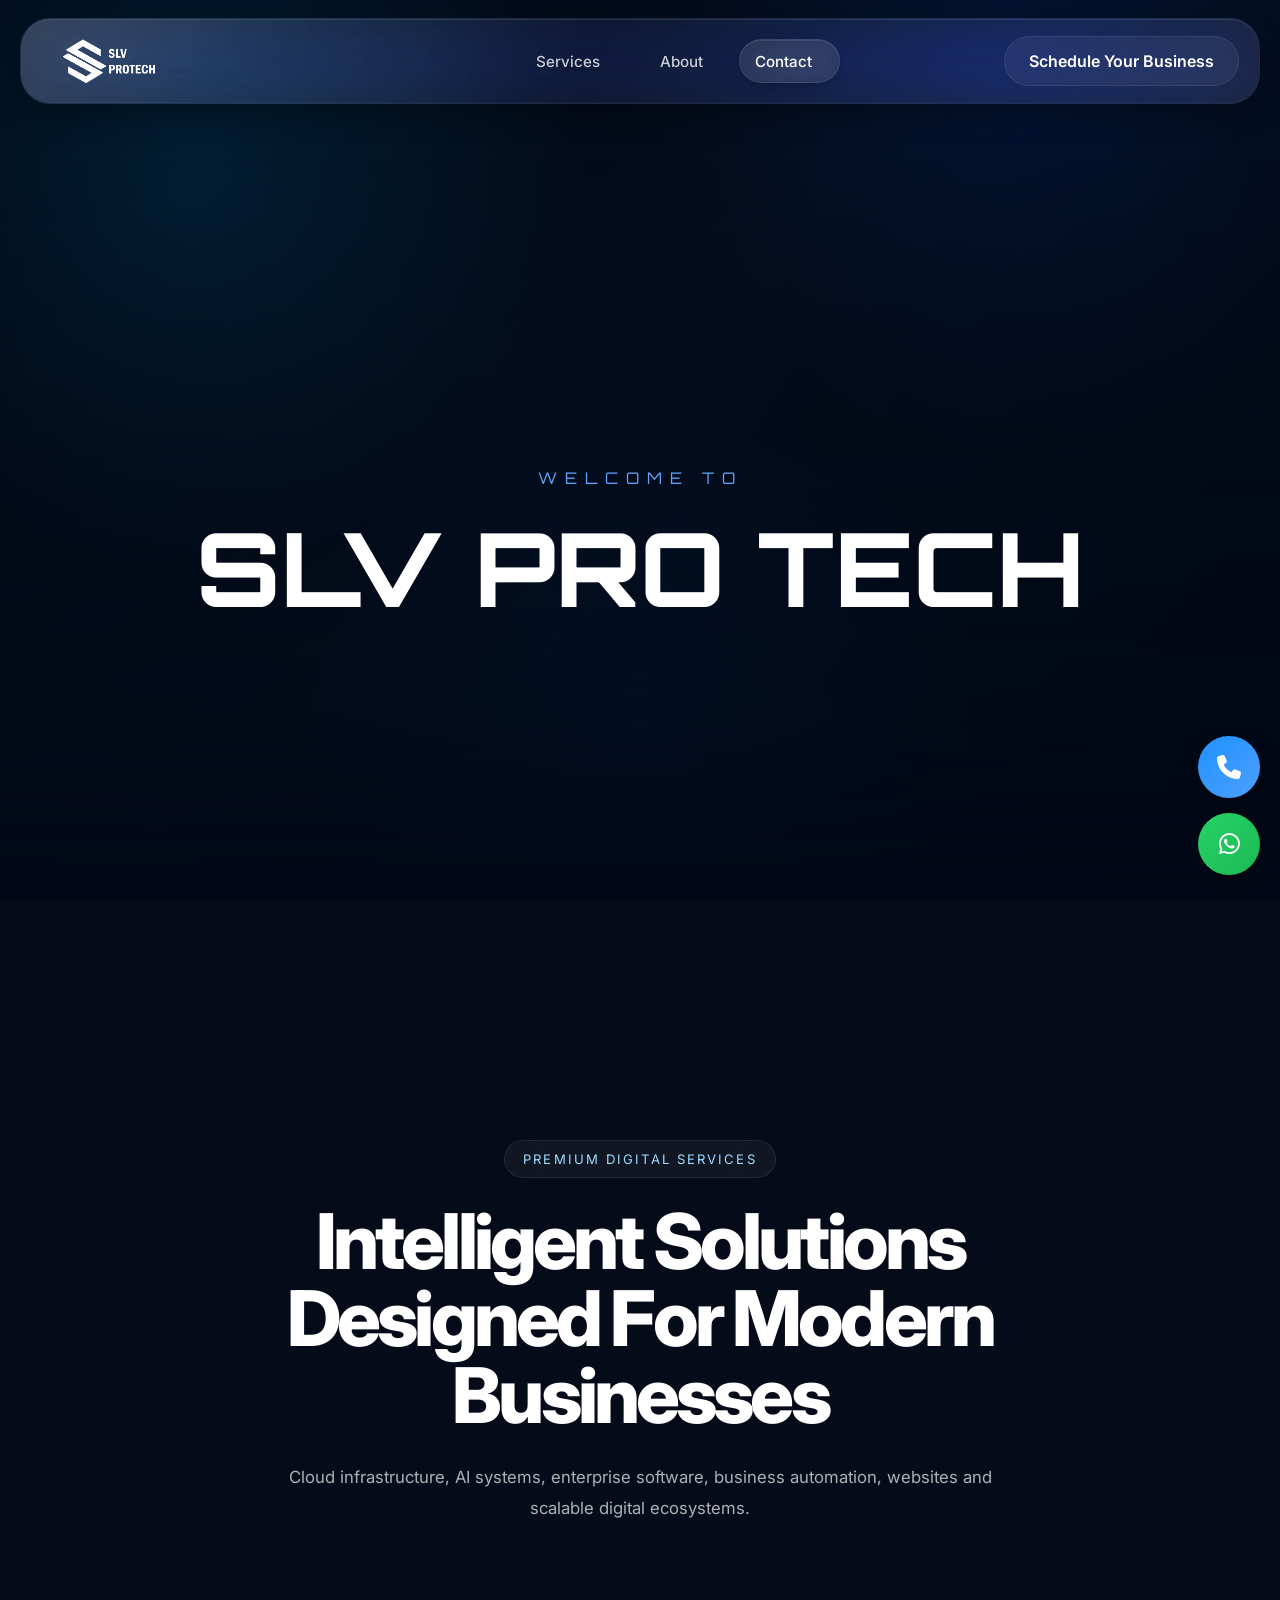
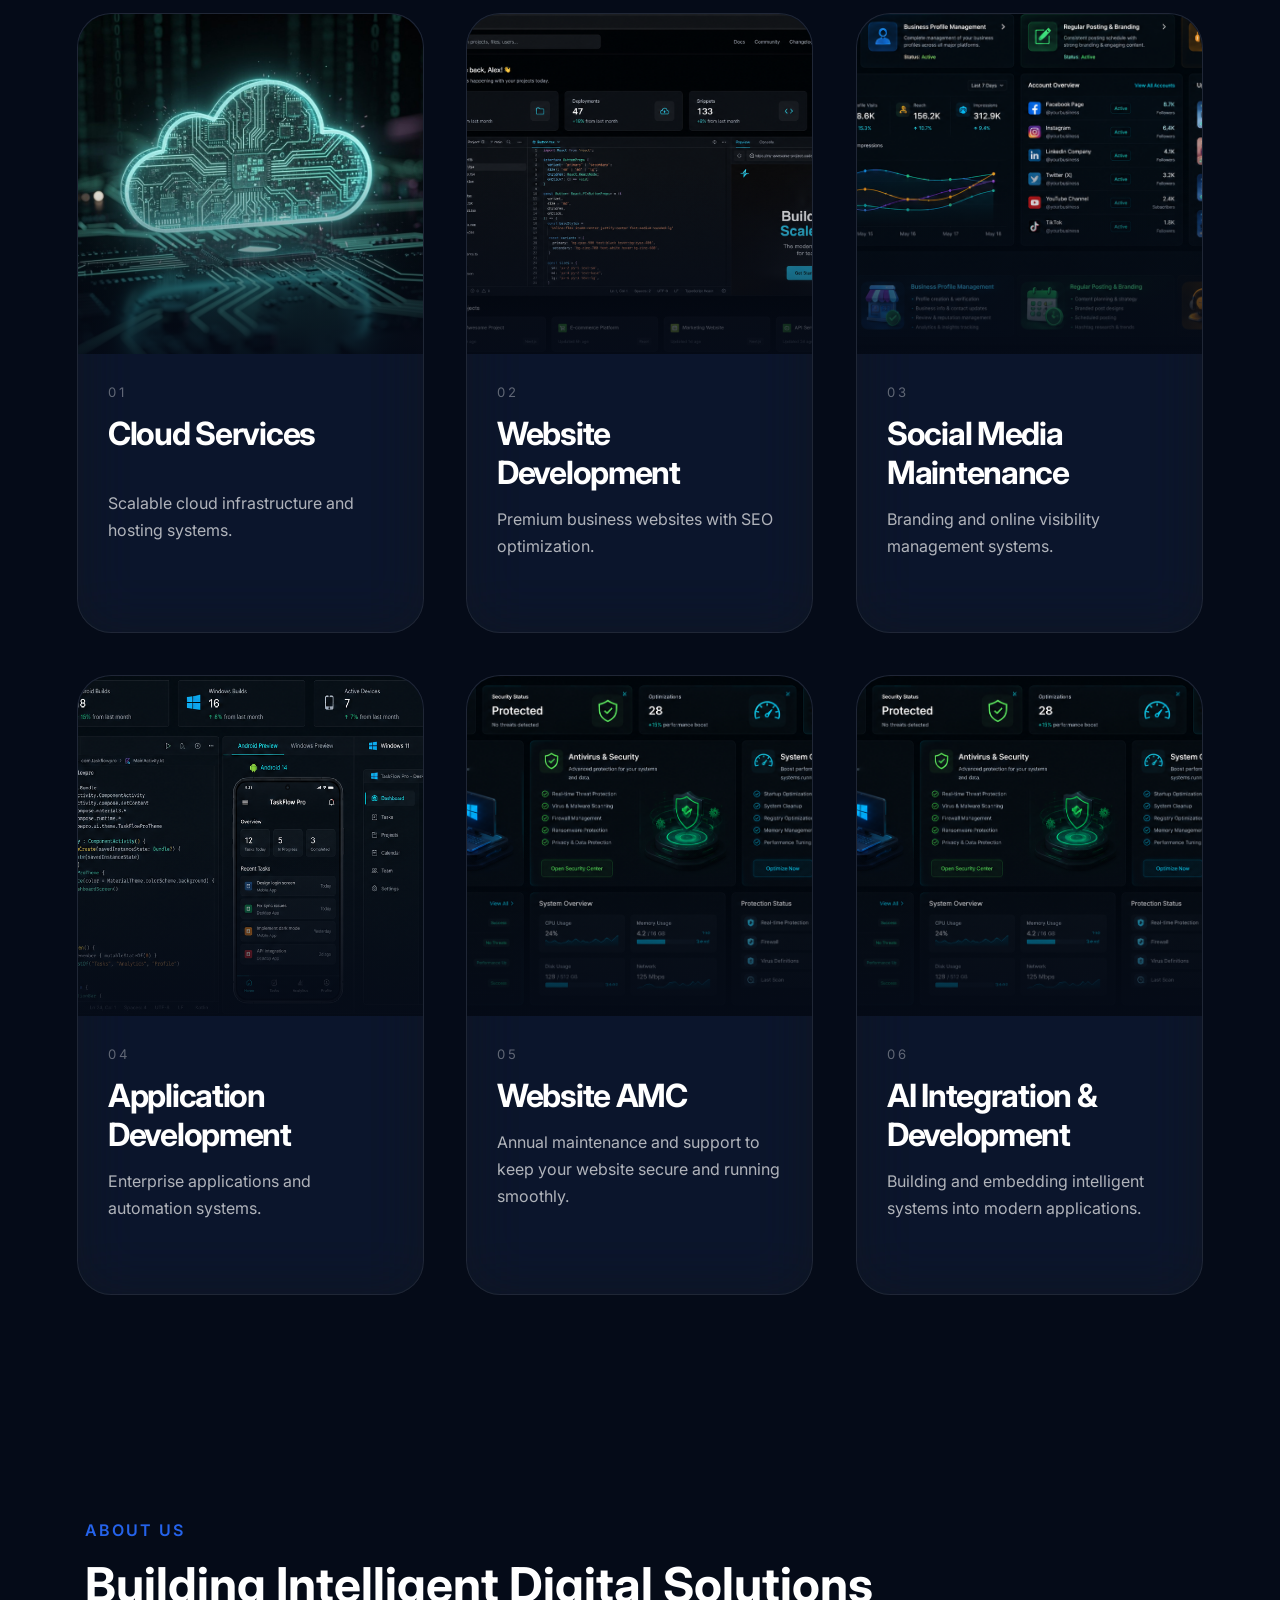
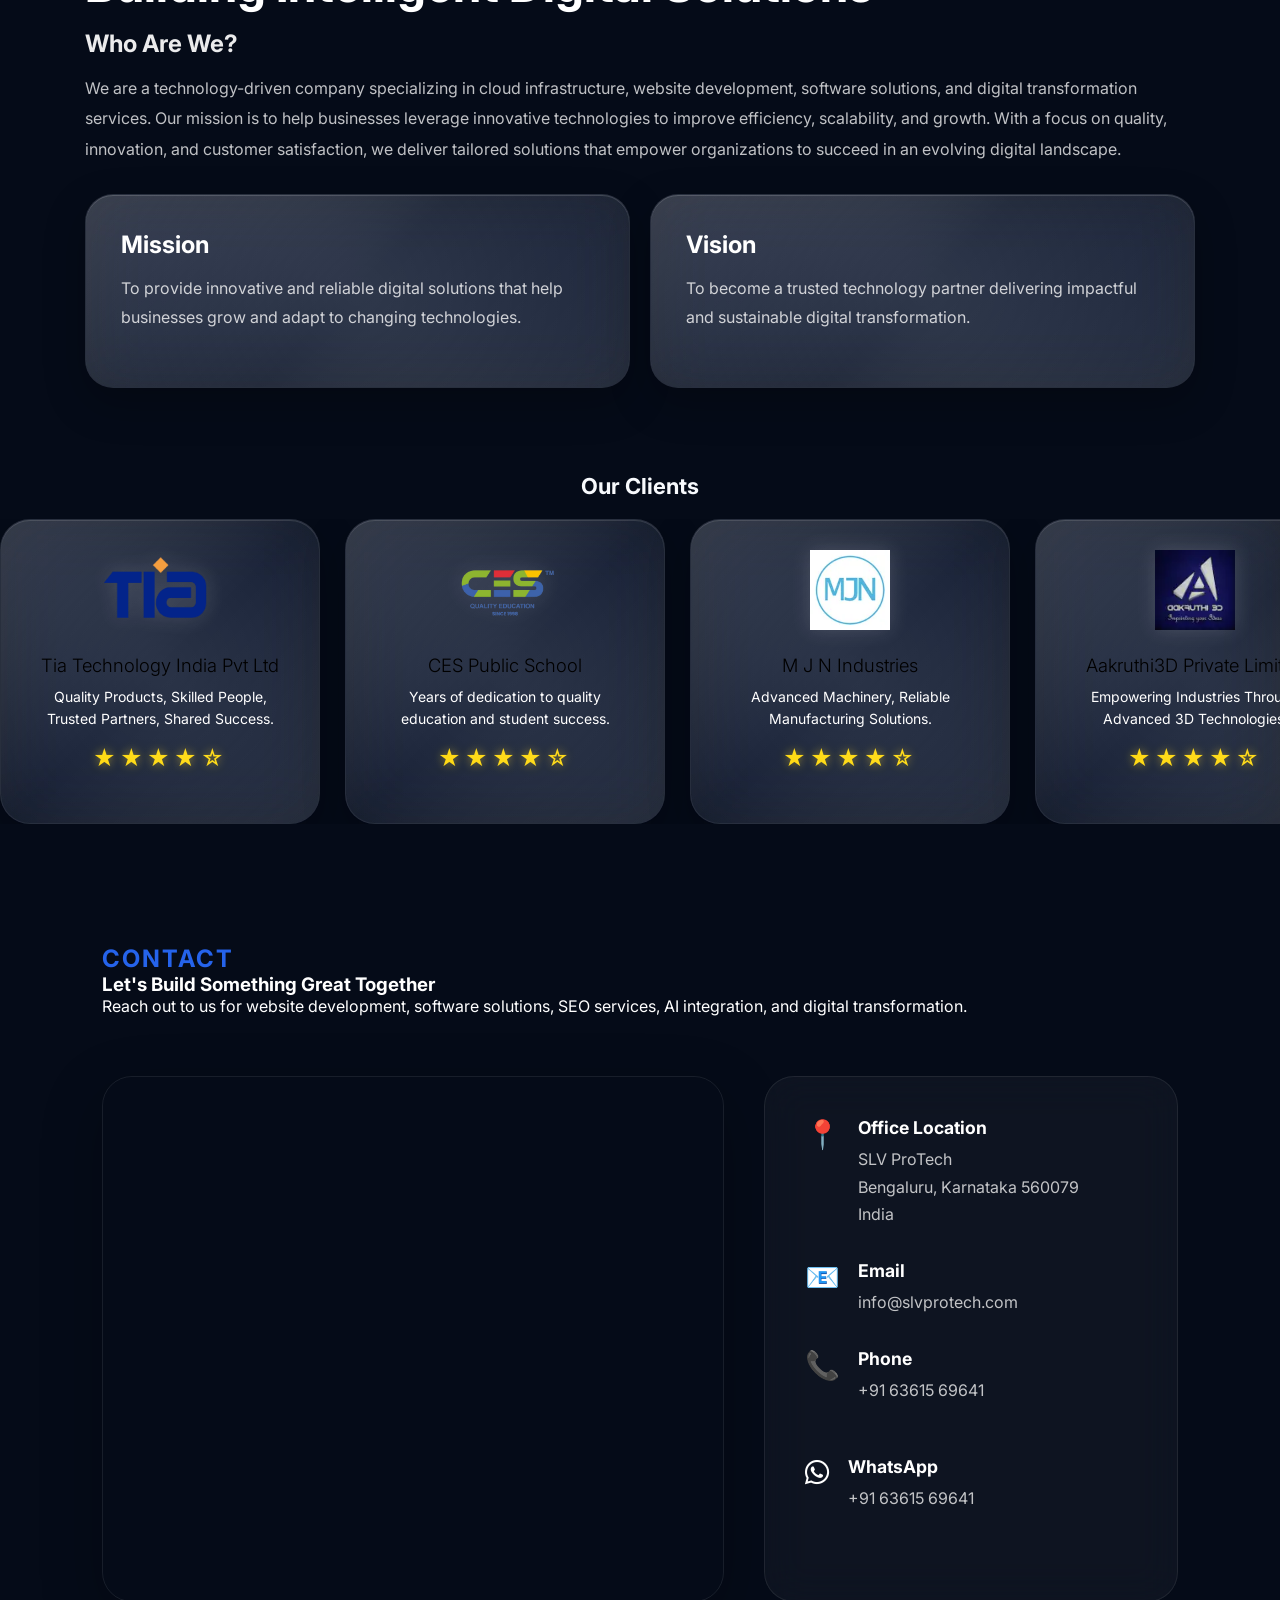
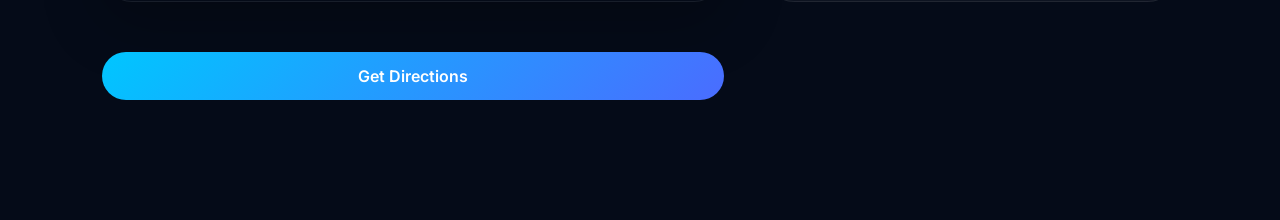
<file: index.html>
<!DOCTYPE html>
<html lang="en">

<head>

    <meta charset="UTF-8">

    <meta name="viewport" content="width=device-width, initial-scale=1.0">

    <title>SLV Systems</title>

    <!-- GOOGLE FONTS -->

    <link rel="preconnect" href="https://fonts.googleapis.com">

    <link rel="preconnect" href="https://fonts.gstatic.com" crossorigin>

    <!-- <link href="https://fonts.googleapis.com/css2?family=Inter:wght@400;500;600;700;800;900&family=Instrument+Serif:ital@1&display=swap" rel="stylesheet"> -->
    <link href="https://fonts.googleapis.com/css2?family=Inter:wght@400;500;600;700;800;900&family=Instrument+Serif:ital@1&family=Orbitron:wght@400;500;600;700;800;900&display=swap" rel="stylesheet">
    <!-- CSS -->
    <link rel="stylesheet" href="https://cdnjs.cloudflare.com/ajax/libs/font-awesome/6.5.1/css/all.min.css">
    <link rel="stylesheet" href="contacticon.css">


    <link rel="stylesheet" href="style.css">
    <style>
        .hero {
            position: relative;
            z-index: 5;
        }
        
        .hero-title {
            position: relative;
            z-index: 5;
        }
        
        .hero-subtitle {
            position: relative;
            z-index: 5;
        }
        
        .hero-actions {
            position: relative;
            z-index: 5;
        }
    </style>

</head>

<body>

    <!-- BACKGROUND -->

    <div class="background"></div>

    <!-- NAVBAR -->

    <header class="navbar-wrapper">

        <nav class="navbar">

            <!-- LOGO -->

            <a href="#hero" class="logo nav-link active">
                <img src="assets/logo.png" alt="">
            </a>
            <!-- NAVIGATION -->
            &nbsp;
            <ul class="nav-links" id="navLinks">

                <!-- IOS LIQUID PILL -->

                <div class="nav-pill" id="navPill"></div>

                <li>

                    <a href="#services" class="nav-link">

                        Services

                    </a>

                </li>

                <li>


                </li>

                <li>

                    <a href="#about" class="nav-link">

                        About

                    </a>

                </li>

                <li>

                    <a href="#contact" class="nav-link">

                        Contact

                    </a>

                </li>

            </ul>

            <!-- CTA -->

            <a href="register.html" class="cta-btn">

                Schedule Your Business

            </a>

            <!-- MOBILE BUTTON -->

            <div class="menu-btn" id="menuBtn">

                <span></span>
                <span></span>
                <span></span>

            </div>

        </nav>

    </header>
    <br><br><br><br><br>

    <!-- MOBILE MENU -->

    <aside class="mobile-menu" id="mobileMenu">

        <div class="mobile-header">

            <h2>SLV</h2>

            <button id="closeMenu">

                ×

            </button>

        </div>

        <ul>

            <li>
                <a href="#services">Services</a>
            </li>


            <li>
                <a href="#about">About</a>
            </li>

            <li>
                <a href="#contact">Contact</a>
            </li>

        </ul>

    </aside>

    <!-- HERO -->
    <div class="hero_vid">

        <video class="hero_vid__video" autoplay muted loop playsinline preload="metadata">

        <source
            src="assets/bgc.mp4"
            type="video/mp4">

    </video>

        <div class="hero_vid__overlay"></div>

    </div>

    <main class="hero" id="hero">
        <div id="welcomeIntro" class="welcome-intro">

            <span class="welcome-line">
        WELCOME TO
    </span>

            <h2 class="welcome-brand">
                SLV PRO TECH
            </h2>

        </div>
        <h1 class="hero-title">

            FROM

            <span id="typed" class="intelligent"></span>

            <br> WE POWER YOUR

            <span class="intelligent">
            BUSINESS
        </span>

        </h1>

        <p class="hero-subtitle">

            Transform your rental business with enterprise-grade AI systems, cloud infrastructure, automation, intelligent workflows, and scalable servers.

        </p>

        <div class="hero-actions">

            <a href="#services" class="primary-btn">

            Get Started

        </a>

        </div>

    </main>

    <!-- SECTIONS -->

    <section class="services-section" id="services">

        <div class="services-header">

            <span class="mini-tag">
            PREMIUM DIGITAL SERVICES
        </span>

            <h2 class="services-title">
                Intelligent Solutions Designed For Modern Businesses
            </h2>

            <p class="services-subtitle">

                Cloud infrastructure, AI systems, enterprise software, business automation, websites and scalable digital ecosystems.

            </p>

        </div>

        <div class="services-grid">

            <!-- CARD -->

            <article class="service-card">
                <a id="no-pre" href="cloudservice.html">
                    <div class="card-image">

                        <img src="assets/cloud.jpeg" alt="">

                    </div>

                    <div class="card-content">

                        <span class="card-index">
                    01
                </span>

                        <h3>
                            Cloud Services
                        </h3>

                        <p>
                            Scalable cloud infrastructure and hosting systems.
                        </p>

                    </div>

                    <div class="card-expand">

                        <ul>

                            <li>Cloud Setup & Management</li>
                            <li>Cloud Server & Backup Solutions</li>
                            <li>Business Email & Hosting</li>

                        </ul>

                    </div>
                </a>

            </article>

            <!-- CARD -->

            <article class="service-card">
                <a id="no-pre" href="websitedev.html">
                    <div class="card-image">

                        <img src="assets/webpage2.png" alt="">

                    </div>

                    <div class="card-content">

                        <span class="card-index">
                    02
                </span>

                        <h3>
                            Website Development
                        </h3>

                        <p>
                            Premium business websites with SEO optimization.
                        </p>

                    </div>

                    <div class="card-expand">

                        <ul>

                            <li>Business Website Design</li>
                            <li>Domain & Hosting</li>
                            <li>Website Maintenance</li>
                            <li>SEO Optimization</li>

                        </ul>

                    </div>
                </a>
            </article>

            <!-- CARD -->

            <article class="service-card">
                <a id="no-pre" href="socialmedia.html">
                    <div class="card-image">

                        <img src="assets/socialmedia.png" alt="">

                    </div>

                    <div class="card-content">

                        <span class="card-index">
                    03
                </span>

                        <h3>
                            Social Media Maintenance
                        </h3>

                        <p>
                            Branding and online visibility management systems.
                        </p>

                    </div>

                    <div class="card-expand">

                        <ul>

                            <li>Business Profile Management</li>
                            <li>Regular Posting & Branding</li>
                            <li>Online Presence Support</li>

                        </ul>

                    </div>
                </a>
            </article>

            <!-- CARD -->

            <article class="service-card">
                <a id="no-pre" href="application_development.html">
                    <div class="card-image">

                        <img src="assets/app2.png" alt="">

                    </div>

                    <div class="card-content">

                        <span class="card-index">
                    04
                </span>

                        <h3>
                            Application Development
                        </h3>

                        <p>
                            Enterprise applications and automation systems.
                        </p>


                    </div>

                    <div class="card-expand">

                        <ul>

                            <li>Billing Software Development</li>
                            <li>Costumized Applications </li>
                            <li>Mobile Applications Development</li>
                            <li>Web Applications Development</li>

                        </ul>
                </a>
                </div>


            </article>

            <!-- CARD -->

            <article class="service-card">
                <a id="no-pre" href="web_amc.html">
                    <div class="card-image">

                        <img src="assets/services.png" alt="">

                    </div>

                    <div class="card-content">

                        <span class="card-index">
                    05
                </span>

                        <h3>
                            Website AMC
                        </h3>

                        <p>
                            Annual maintenance and support to keep your website secure and running smoothly.
                        </p>

                    </div>

                    <div class="card-expand">

                        <ul>

                            <li>Regular Updates & Backups</li>
                            <li>Security Monitoring</li>
                            <li>Performance Optimization</li>
                        </ul>

                    </div>
                </a>

            </article>

            <article class="service-card">
                <a id="no-pre" href="ai.html">
                    <div class="card-image">

                        <img src="assets/services.png" alt="">

                    </div>

                    <div class="card-content">

                        <span class="card-index">
                    06
                </span>

                        <h3>
                            AI Integration & Development
                        </h3>

                        <p>
                            Building and embedding intelligent systems into modern applications.
                        </p>

                    </div>

                    <div class="card-expand">

                        <ul>

                            <li>Machine Learning Solutions</li>
                            <li>AI-Powered Automation</li>
                            <li>Intelligent System Design</li>

                        </ul>

                    </div>
                </a>

            </article>

        </div>

    </section>
    <!-- =========================================
     MOBILE CTA
========================================= -->

    <section class="mobile-only-cta">

        <div class="mobile-only-cta-card">

            <span>

            SLV PROTECH

        </span>

            <h2>

                Start Your Digital Journey

            </h2>

            <p>

                Transform your business with scalable cloud, software and digital infrastructure solutions.

            </p>

            <a href="register.html" class="mobile-only-cta-btn">

            Start Your Project

            <span>
                →
            </span>

        </a>

        </div>

    </section>
    <section class="section" id="about">

        <div class="about-container">
            <!--about image
         <div class="about-image">

            <img src="images/about-us.png" alt="About Us">

        </div>-->

            <div class="about-content">

                <span class="section-tag">
                ABOUT US
            </span>

                <h2>
                    Building Intelligent Digital Solutions
                </h2>

                <h3>
                    Who Are We?
                </h3>

                <p>
                    We are a technology-driven company specializing in cloud infrastructure, website development, software solutions, and digital transformation services. Our mission is to help businesses leverage innovative technologies to improve efficiency, scalability,
                    and growth. With a focus on quality, innovation, and customer satisfaction, we deliver tailored solutions that empower organizations to succeed in an evolving digital landscape.
                </p>

                <div class="mission-vision">

                    <div class="box">
                        <h3>Mission</h3>
                        <p>
                            To provide innovative and reliable digital solutions that help businesses grow and adapt to changing technologies.
                        </p>
                    </div>

                    <div class="box">
                        <h3>Vision</h3>
                        <p>
                            To become a trusted technology partner delivering impactful and sustainable digital transformation.
                        </p>
                    </div>

                </div>

            </div>

        </div>

        <h2 class="section-title">
            Our Clients
        </h2>

        <!-- Desktop / Tablet -->
        <div class="slider">

            <div class="slide-track">

                <div class="client-card">
                    <img src="icons/TIA.png" alt="TIA">
                    <h3>Tia Technology India Pvt Ltd </h3>
                    <p>Quality Products, Skilled People, Trusted Partners, Shared Success.</p>
                    <div class="client-rating">
                        ★★★★☆
                    </div>
                </div>

                <div class="client-card">
                    <img src="icons/CES logo copy.png" alt="CES">
                    <h3>CES Public School</h3>
                    <p>Years of dedication to quality education and student success.</p>
                    <div class="client-rating">
                        ★★★★☆
                    </div>
                </div>

                <div class="client-card">
                    <img src="icons/mjn.webp" alt="MJN">
                    <h3>M J N Industries</h3>
                    <p>Advanced Machinery, Reliable Manufacturing Solutions.</p>
                    <div class="client-rating">
                        ★★★★☆
                    </div>
                </div>

                <div class="client-card">
                    <img src="icons/aakruthi.webp" alt="Aakruthi">
                    <h3>Aakruthi3D Private Limited</h3>
                    <p>Empowering Industries Through Advanced 3D Technologies.</p>
                    <div class="client-rating">
                        ★★★★☆
                    </div>
                </div>

                <div class="client-card">
                    <img src="icons/equity.avif" alt="Equity">
                    <h3>Equity Developers and Builders</h3>
                    <p>Your Trusted Partner in Design, Build & Development.</p>
                    <div class="client-rating">
                        ★★★★☆
                    </div>
                </div>

                <div class="client-card">
                    <img src="icons/kts.png" alt="KTS">
                    <h3>KTS Wealth</h3>
                    <p>Smart Investments for a Stronger Tomorrow.</p>
                    <div class="client-rating">
                        ★★★★☆
                    </div>
                </div>

                <div class="client-card">
                    <img src="icons/r-tech.png" alt="R-Tech">
                    <h3>ATEM R-TECH SOLUTIONS (OPC) PRIVATE LIMITED</h3>
                    <p>Building Smarter Futures Through Innovation.</p>
                    <div class="client-rating">
                        ★★★★☆
                    </div>
                </div>

                <div class="client-card">
                    <img src="icons/sl.png" alt="Siddhi Loha">
                    <h3>Siddhi Loha Private Limited</h3>
                    <p>Precision in Metal, Excellence in Every Detail.</p>
                    <div class="client-rating">
                        ★★★★☆
                    </div>
                </div>

                <div class="client-card">
                    <img src="icons/bvts.png" alt="R-Tech">
                    <h3>Brilliant’s Valley International Residential School and Pre-University College</h3>
                    <p>Building Bright Future.</p>
                    <div class="client-rating">
                        ★★★★☆
                    </div>
                </div>

                <div class="client-card">
                    <img src="icons/smartgeniee.png" alt="Siddhi Loha">
                    <h3>Smart Geniee</h3>
                    <p>Your Trusted Partner in Facility Management.</p>
                    <div class="client-rating">
                        ★★★★☆
                    </div>
                </div>

                <!-- Duplicate for seamless loop -->

                <div class="client-card">
                    <img src="icons/TIA.png" alt="TIA">
                    <h3>Tia Technology India Pvt Ltd </h3>
                    <p>Quality Products, Skilled People, Trusted Partners, Shared Success.</p>
                    <div class="client-rating">
                        ★★★★☆
                    </div>
                </div>

                <div class="client-card">
                    <img src="icons/CES logo copy.png" alt="CES">
                    <h3>CES Public School</h3>
                    <p>Years of dedication to quality education and student success.</p>
                    <div class="client-rating">
                        ★★★★☆
                    </div>
                </div>

                <div class="client-card">
                    <img src="icons/mjn.png" alt="MJN">
                    <h3>M J N Industries</h3>
                    <p>Advanced Machinery, Reliable Manufacturing Solutions.</p>
                    <div class="client-rating">
                        ★★★★☆
                    </div>
                </div>

            </div>

        </div>

        <!-- Mobile Slider -->

        <div class="mobile-slider">

            <div class="slide active">
                <img src="icons/TIA.png" alt="">
                <h3>Tia Technology India Pvt Ltd </h3>
                <p>Quality Products, Skilled People, Trusted Partners, Shared Success.</p>
                <div class="client-rating">
                    ★★★★☆
                </div>
            </div>

            <div class="slide">
                <img src="icons/CES logo copy.png" alt="">
                <h3>CES Public School</h3>
                <p>Years of dedication to quality education and student success.</p>
                <div class="client-rating">
                    ★★★★☆
                </div>
            </div>

            <div class="slide">
                <img src="icons/mjn.png" alt="">
                <h3>M J N Industries</h3>
                <p>Advanced Machinery, Reliable Manufacturing Solutions.</p>
                <div class="client-rating">
                    ★★★★☆
                </div>
            </div>

            <div class="slide">
                <img src="icons/sl.png" alt="">
                <h3>Siddhi Loha Private Limited</h3>
                <p>Precision in Metal, Excellence in Every Detail.</p>
                <div class="client-rating">
                    ★★★★☆
                </div>
            </div>

            <div class="slide">
                <img src="icons/aakruthi.webp" alt="Aakruthi">
                <h3>Aakruthi3D Private Limited</h3>
                <p>Empowering Industries Through Advanced 3D Technologies.</p>
                <div class="client-rating">
                    ★★★★☆
                </div>
            </div>

            <div class="slide">
                <img src="icons/equity.avif" alt="Equity">
                <h3>Equity Developers and Builders</h3>
                <p>Your Trusted Partner in Design, Build & Development.</p>
                <div class="client-rating">
                    ★★★★☆
                </div>
            </div>

            <div class="slide">
                <img src="icons/kts.png" alt="KTS">
                <h3>KTS Wealth</h3>
                <p>Smart Investments for a Stronger Tomorrow.</p>
                <div class="client-rating">
                    ★★★★☆
                </div>
            </div>

            <div class="slide">
                <img src="icons/r-tech.png" alt="R-Tech">
                <h3>ATEM R-TECH SOLUTIONS (OPC) PRIVATE LIMITED</h3>
                <p>Building Smarter Futures Through Innovation.</p>
                <div class="client-rating">
                    ★★★★☆
                </div>
            </div>

            <div class="slide">
                <img src="icons/bvts.png" alt="R-Tech">
                <h3>Brilliant’s Valley International Residential School and Pre-University College</h3>
                <p>Building Bright Future.</p>
                <div class="client-rating">
                    ★★★★☆
                </div>
            </div>

            <div class="slide">
                <img src="icons/smartgeniee.png" alt="Siddhi Loha">
                <h3>Smart Geniee</h3>
                <p>Your Trusted Partner in Facility Management.</p>
                <div class="client-rating">
                    ★★★★☆
                </div>
            </div>
        </div>

    </section>

    <section id="contact" class="contact-section">

        <div class="section-header">

            <span class="section-tag">
            <h2>CONTACT</h2>
        </span>

            <h3>
                Let's Build Something Great Together
            </h3>

            <p>
                Reach out to us for website development, software solutions, SEO services, AI integration, and digital transformation.
            </p>

        </div>

        <div class="contact-grid">

            <!-- MAP -->

            <div class="contact-map">

                <iframe src="https://www.google.com/maps/embed?pb=!1m17!1m12!1m3!1d623.5151901719425!2d77.55350816146775!3d12.981568579175189!2m3!1f0!2f0!3f0!3m2!1i1024!2i768!4f13.1!3m2!1m1!2zMTLCsDU4JzUzLjQiTiA3N8KwMzMnMTQuOCJF!5e1!3m2!1sen!2sin!4v1781866324308!5m2!1sen!2sin"
                    width="600" height="450" style="border:0;" allowfullscreen="" loading="lazy" referrerpolicy="no-referrer-when-downgrade"></iframe>

            </div>

            <!-- INFO -->

            <div class="contact-card">

                <div class="contact-item">

                    <div class="contact-icon">📍</div>

                    <div>

                        <h3>Office Location</h3>

                        <p>
                            SLV ProTech<br> Bengaluru, Karnataka 560079<br> India
                        </p>

                    </div>

                </div>

                <div class="contact-item">

                    <div class="contact-icon">📧</div>

                    <div>

                        <h3>Email</h3>

                        <a href="mailto:info@slvprotech.com">
            info@slvprotech.com
        </a>

                    </div>

                </div>

                <div class="contact-item">

                    <div class="contact-icon">📞</div>

                    <div>

                        <h3>Phone</h3>

                        <a href="tel:+916361569641">
            +91 63615 69641
        </a>
                    </div>
                </div>
                <br>
                <div class="contact-item">
                    <div class="contact-icon">
                        <i class="fa-brands fa-whatsapp"></i>
                    </div>
                    <div>
                        <h3>WhatsApp</h3>
                        <a href="https://wa.me/916361569641" target="_blank">
                            +91 63615 69641
                        </a>
                    </div>
                </div>

            </div>

            <a href="https://maps.google.com/?q=12.9814901,77.5541000" target="_blank" class="direction-btn">

    Get Directions

</a>

        </div>

        </div>

    </section>
    <!-- Floating Contact Buttons -->

<div class="floating-contact">

    <!-- Phone -->

    <a href="tel:+916361569641" class="phone-btn">

        <i class="fa-solid fa-phone"></i>

    </a>

    <!-- WhatsApp -->

    <a href="https://wa.me/916361569641"
       class="whatsapp-btn"
       target="_blank">

        <i class="fa-brands fa-whatsapp"></i>

    </a>

</div>

    <!-- JS -->

    <script src="js/typed.js"></script>
    <script src="js/welcome.js"></script>
    <script src="js/app.js"></script>

</body>

</html>
</file>
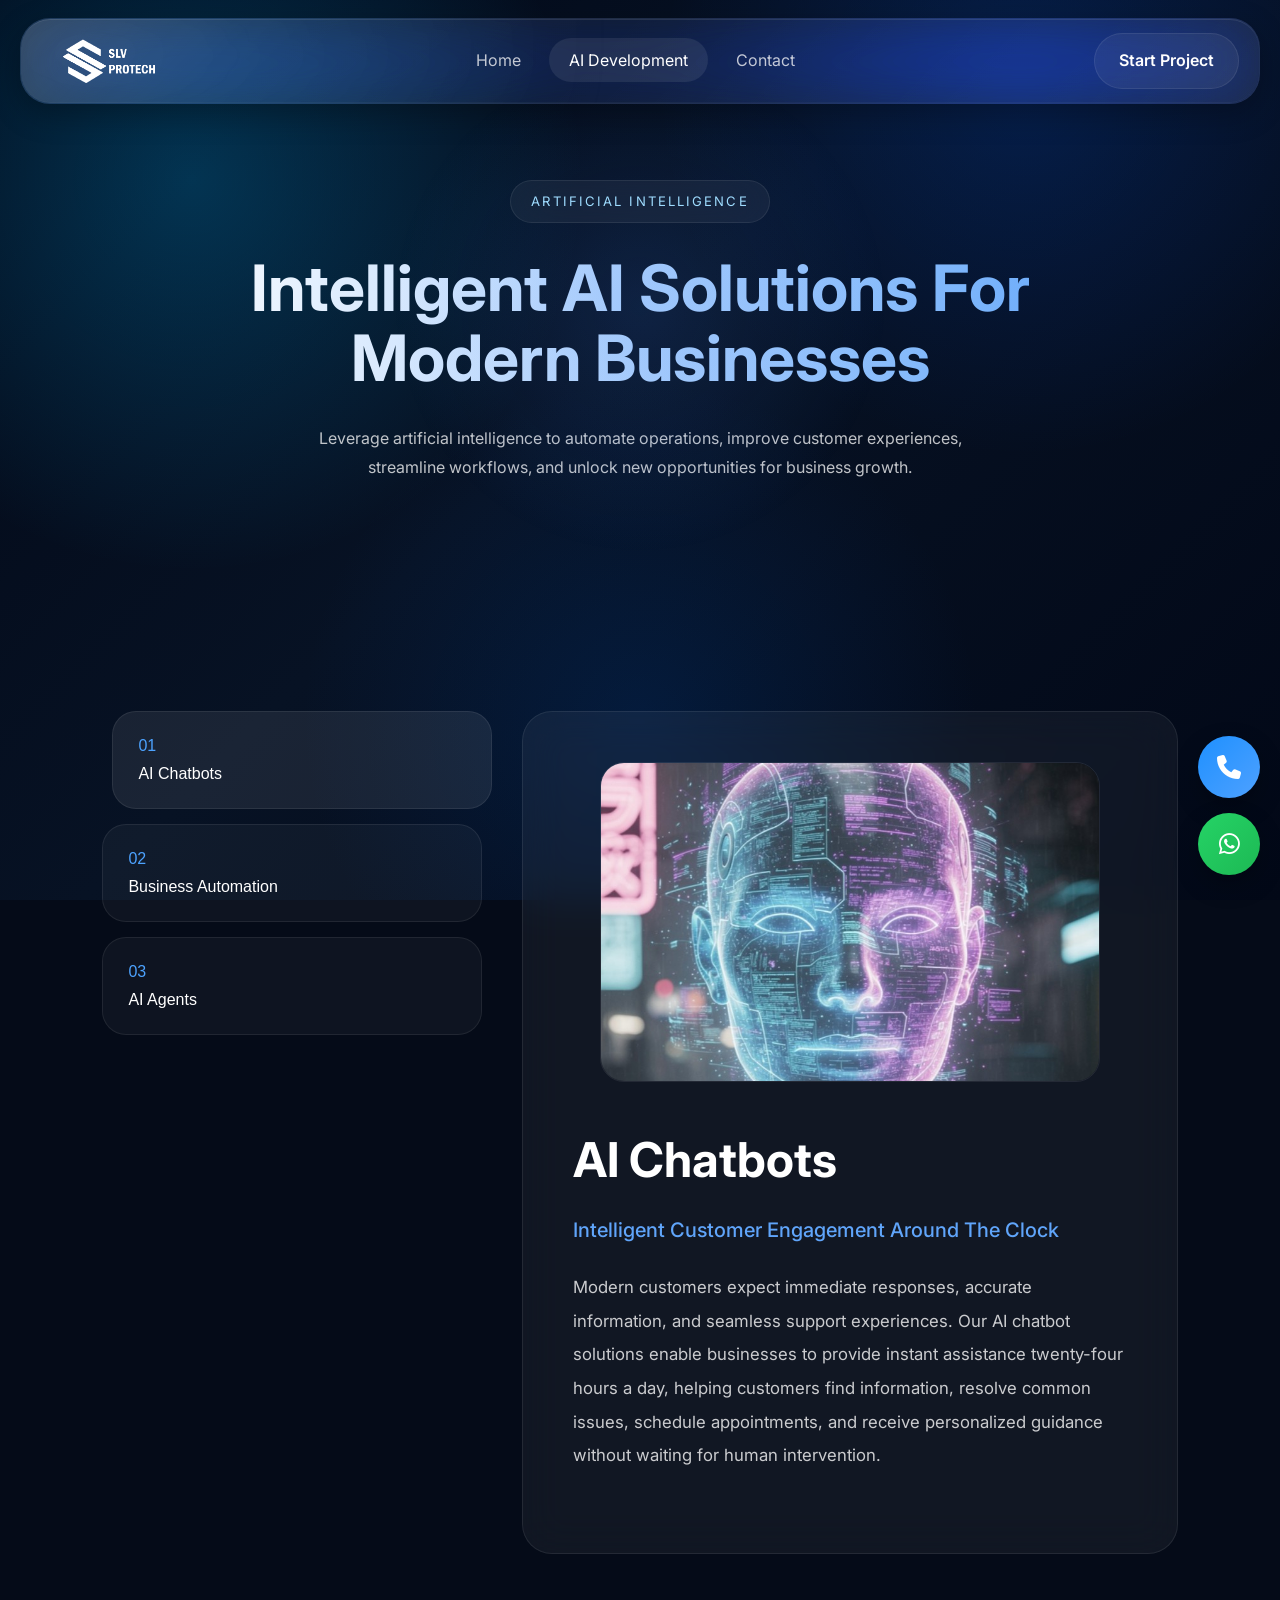
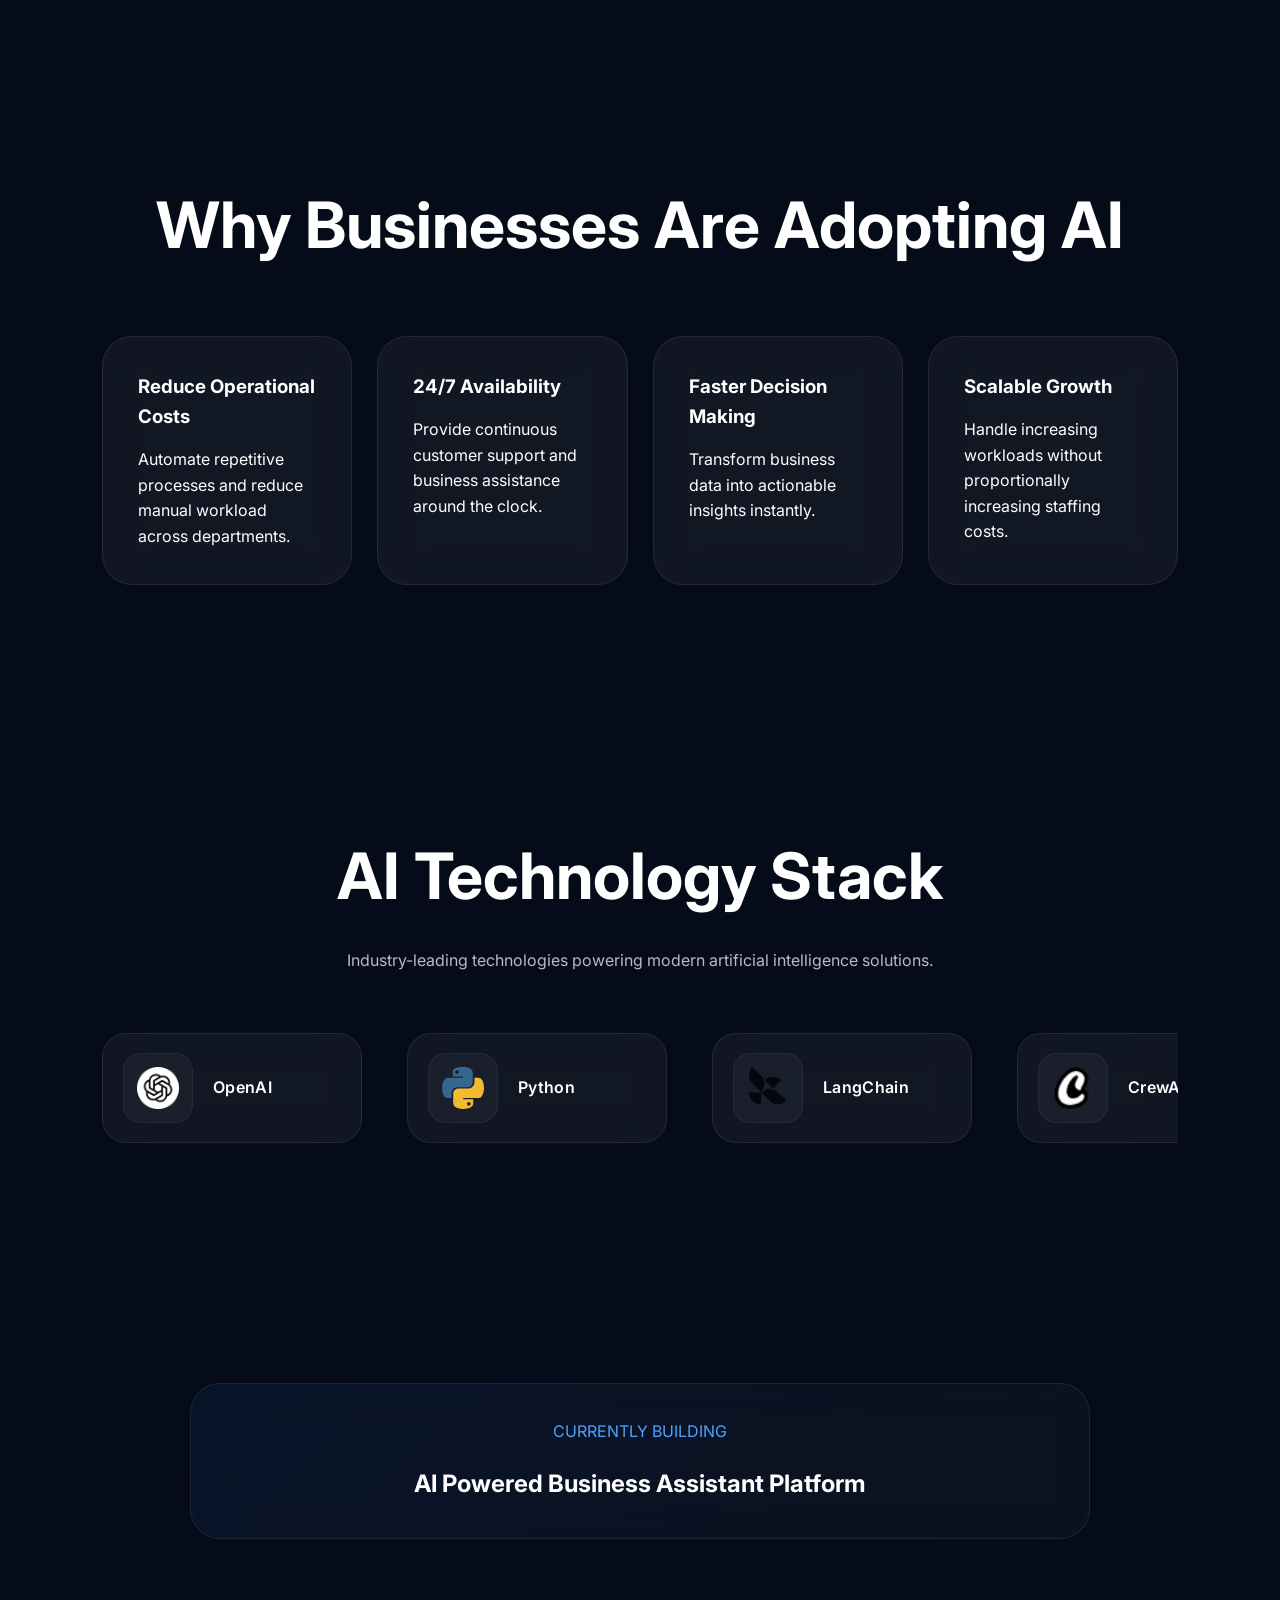
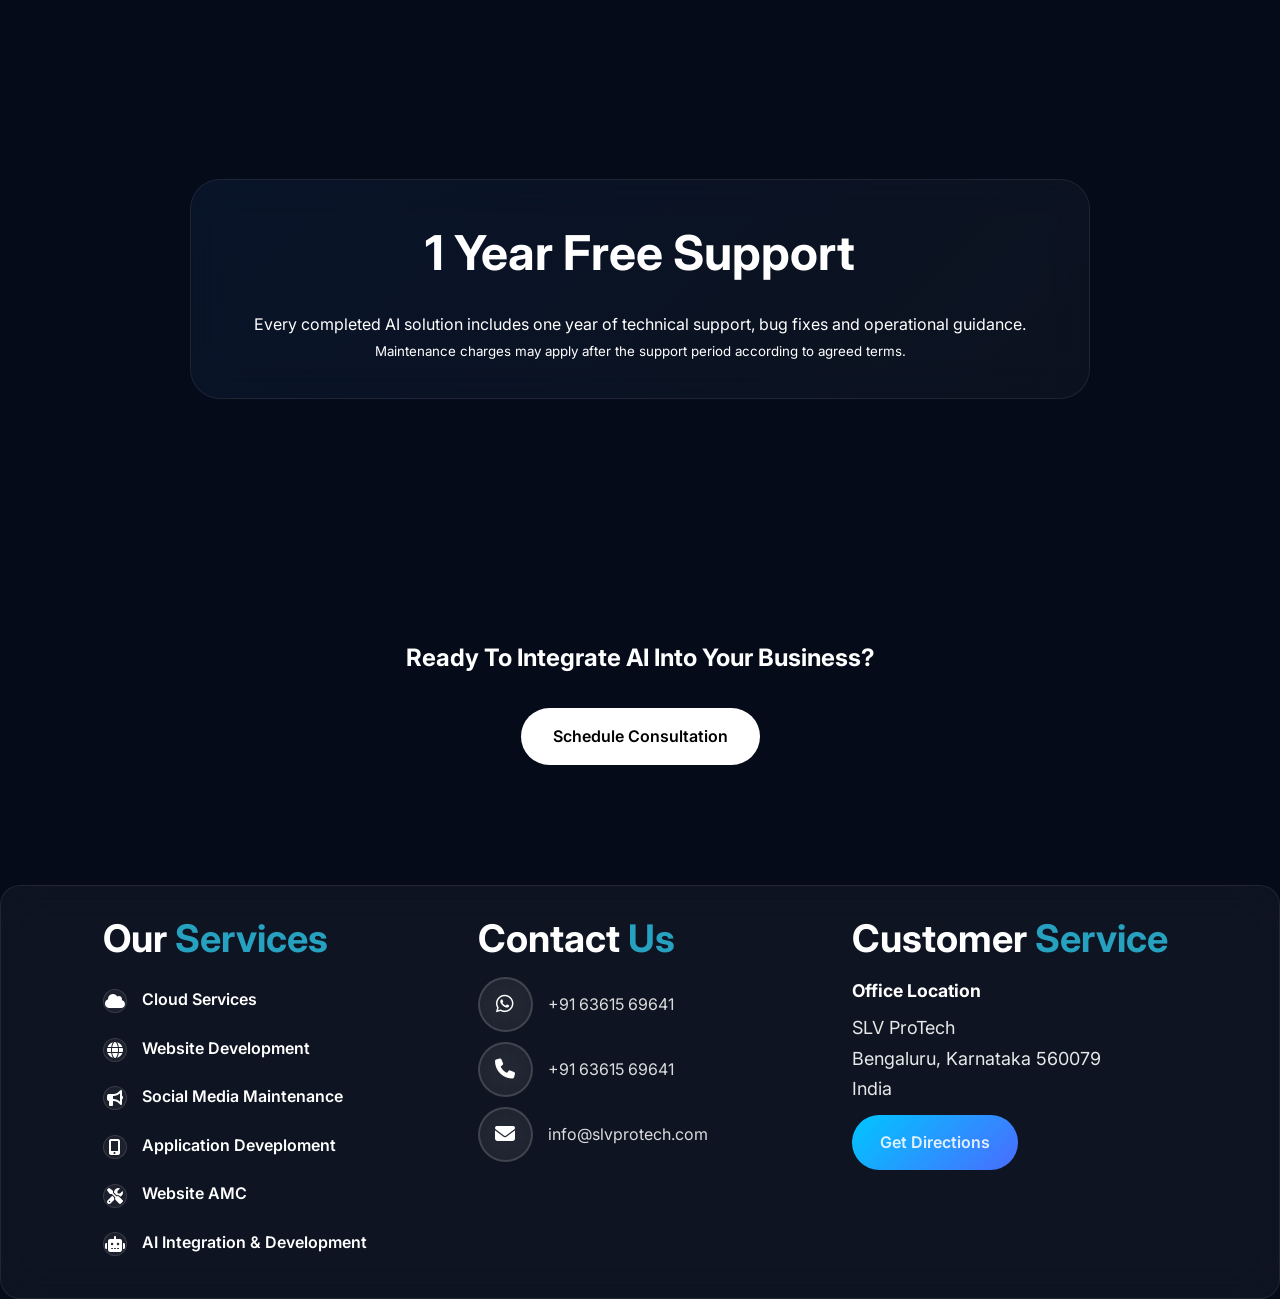
<file: ai.html>
<!DOCTYPE html>
<html lang="en">

<head>

    <meta charset="UTF-8">
    <meta name="viewport" content="width=device-width, initial-scale=1.0">

    <title>AI Development | SLV</title>

    <link rel="preconnect" href="https://fonts.googleapis.com">
    <link rel="preconnect" href="https://fonts.gstatic.com" crossorigin>

    <link href="https://fonts.googleapis.com/css2?family=Inter:wght@400;500;600;700;800;900&display=swap" rel="stylesheet">

    <link rel="stylesheet" href="css/variables.css">
    <link rel="stylesheet" href="css/common.css">
    <link rel="stylesheet" href="css/navbar.css">
    <link rel="stylesheet" href="style.css">
    <link rel="stylesheet" href="css/common-service-page.css">
    <link rel="stylesheet" href="css/pages/ai.css">
    <link rel="stylesheet" href="contactweb.css">
    <link rel="stylesheet" href="contacticon.css">
    <link rel="stylesheet" href="https://cdnjs.cloudflare.com/ajax/libs/font-awesome/6.7.1/css/all.min.css">

</head>

<body>

    <div class="background"></div>

    <header class="navbar-wrapper">

        <nav class="navbar">

            <a href="index.html#hero" class="logo nav-link active">
                <img src="assets/logo.png" alt="">
            </a>

            <ul class="nav-links">

                <li>
                    <a href="index.html">
                    Home
                    </a>
                </li>

                </li>

                <li>
                    <a href="ai-development.html" class="active">
                        AI Development
                    </a>
                </li>

                <li>
                    <a href="index.html#contact">
                    Contact
                    </a>
                </li>

            </ul>

            <a href="register.html" class="cta-btn">
Start Project
</a>

            <div class="menu-btn" id="menuBtn">

                <span></span>
                <span></span>
                <span></span>

            </div>

        </nav>

    </header>

    <section class="app-hero">

        <span class="mini-tag">
ARTIFICIAL INTELLIGENCE
</span>

        <h1>

            Intelligent AI Solutions For Modern Businesses

        </h1>

        <p>

            Leverage artificial intelligence to automate operations, improve customer experiences, streamline workflows, and unlock new opportunities for business growth.

        </p>

    </section>

    <section class="service-explorer">

        <div class="service-list">

            <button class="service-item active" data-target="aiChatbot">

    <span>01</span>

    AI Chatbots

</button>

            <button class="service-item" data-target="aiAutomation">

    <span>02</span>

    Business Automation

</button>

            <button class="service-item" data-target="aiAgent">

    <span>03</span>

    AI Agents

</button>

        </div>

        <div class="service-panel" id="servicePanel">

        </div>

    </section>

    <section class="business-value">

        <div class="section-header">

            <h2>

                Why Businesses Are Adopting AI

            </h2>

        </div>

        <div class="value-grid">

            <div class="value-card">

                <h3>
                    Reduce Operational Costs
                </h3>

                <p>

                    Automate repetitive processes and reduce manual workload across departments.

                </p>

            </div>

            <div class="value-card">

                <h3>
                    24/7 Availability
                </h3>

                <p>

                    Provide continuous customer support and business assistance around the clock.

                </p>

            </div>

            <div class="value-card">

                <h3>
                    Faster Decision Making
                </h3>

                <p>

                    Transform business data into actionable insights instantly.

                </p>

            </div>

            <div class="value-card">

                <h3>
                    Scalable Growth
                </h3>

                <p>

                    Handle increasing workloads without proportionally increasing staffing costs.

                </p>

            </div>

        </div>

    </section>

    <section class="tech-stack">

        <div class="section-header">

            <h2>
                AI Technology Stack
            </h2>

            <p>

                Industry-leading technologies powering modern artificial intelligence solutions.

            </p>

        </div>

        <div class="tech-slider">

            <div class="tech-track" id="techTrack">

                <div class="tech-card">
                    <div class="tech-icon">
                        <img src="icons/openai.webp">
                    </div>
                    <span>OpenAI</span>
                </div>

                <!-- <div class="tech-card">
                    <div class="tech-icon">
                        <img src="icons/gemini.jpg">
                    </div>
                    <span>Gemini</span>
                </div> -->

                <div class="tech-card">
                    <div class="tech-icon">
                        <img src="icons/python.svg">
                    </div>
                    <span>Python</span>
                </div>

                <div class="tech-card">
                    <div class="tech-icon">
                        <img src="icons/langchain.png">
                    </div>
                    <span>LangChain</span>
                </div>

                <div class="tech-card">
                    <div class="tech-icon">
                        <img src="icons/crewai.ico">
                    </div>
                    <span>CrewAI</span>
                </div>

                <div class="tech-card">
                    <div class="tech-icon">
                        <img src="icons/postgresql.svg">
                    </div>
                    <span>PostgreSQL</span>
                </div>

                <div class="tech-card">
                    <div class="tech-icon">
                        <img src="icons/django.svg">
                    </div>
                    <span>Django</span>
                </div>


            </div>

        </div>

    </section>

    <section class="current-work">

        <div class="work-card">

            <span>
CURRENTLY BUILDING
</span>

            <h2>

                AI Powered Business Assistant Platform

            </h2>

        </div>

    </section>

    <section class="support-section">

        <div class="support-card">

            <h2>

                1 Year Free Support

            </h2>

            <p>

                Every completed AI solution includes one year of technical support, bug fixes and operational guidance.

            </p>

            <small>

                Maintenance charges may apply after the
                support period according to agreed terms.

            </small>

        </div>

    </section>

    <section class="cta-section">

        <h2>

            Ready To Integrate AI Into Your Business?

        </h2>

        <a href="register.html" class="primary-btn">

Schedule Consultation

</a>

    </section>

    <section class="contact-strip">

    <div class="contact-column">

        <h2>Our<span> Services</span></h2>
        <div class="quick-services">

    <a href="cloudservice.html" class="quick-card">

        <div class="quick-icon">
            <i class="fa-solid fa-cloud"></i>
        </div>

        <div class="quick-content">
            <h3>Cloud Services</h3>
        </div>

    </a>


    <a href="websitedev.html" class="quick-card">

        <div class="quick-icon">
            <i class="fa-solid fa-globe"></i>
        </div>

        <div class="quick-content">
            <h3>Website Development</h3>
        </div>

    </a>


    <a href="socialmedia.html" class="quick-card">

        <div class="quick-icon">
            <i class="fa-solid fa-bullhorn"></i>
        </div>

        <div class="quick-content">
            <h3>Social Media Maintenance</h3>
        </div>

    </a>
    
    <a href="application_development.html" class="quick-card">

        <div class="quick-icon">
            <i class="fa-solid fa-mobile-screen-button"></i>
        </div>

        <div class="quick-content">
            <h3>Application Deveploment</h3>
        </div>

    <a href="web_amc.html" class="quick-card">

        <div class="quick-icon">
            <i class="fa-solid fa-screwdriver-wrench"></i>
        </div>

        <div class="quick-content">
            <h3>Website AMC</h3>
        </div>

    <a href="ai.html" class="quick-card">

        <div class="quick-icon">
            <i class="fa-solid fa-robot"></i>
        </div>

        <div class="quick-content">
            <h3>AI Integration & Development</h3>
        </div>

    </a>

    </a>
    </div>
    </div>

    <!-- FOLLOW US -->

    <div class="contact-column">

        <h2>Contact <span>Us</span></h2>
        <div class="contact-item">
            <div class="icon-circle">
                <i class="fa-brands fa-whatsapp"></i>
            </div>
            <a href="https://wa.me/916361569641" target="_blank">
                    +91 63615 69641
                </a>
        </div>

        <div class="contact-item">
            <div class="icon-circle">
                <i class="fa-solid fa-phone"></i>
            </div>
            <a href="tel:+916361569641">
                    +91 63615 69641
                </a>
        </div>

        <div class="contact-item">
            <div class="icon-circle">
                <i class="fa-solid fa-envelope"></i>
            </div>
            <a href="mailto:info@slvprotech.com">
                    info@slvprotech.com
                </a>
        </div>



    </div>

    <!-- SUPPORT -->

    <div class="contact-column">

        <h2>Customer <span>Service</span></h2>

        <div class="contact-item">
            <div>
                    <h3>Office Location</h3>

                    <p>
                        SLV ProTech<br> Bengaluru, Karnataka 560079<br> India
                    </p>
                    <a href="https://maps.google.com/?q=12.9814901,77.5541000" target="_blank" class="direction-btn">

                    Get Directions

                </a>
            </div>
    </div>

</section>

    <!-- Floating Contact Buttons -->

<div class="floating-contact">

    <!-- Phone -->

    <a href="tel:+916361569641" class="phone-btn">

        <i class="fa-solid fa-phone"></i>

    </a>

    <!-- WhatsApp -->

    <a href="https://wa.me/916361569641"
       class="whatsapp-btn"
       target="_blank">

        <i class="fa-brands fa-whatsapp"></i>

    </a>

</div>

    <script src="js/services.js"></script>
    <script src="js/ai.js"></script>
    <script src="js/tech-stack.js"></script>

</body>

</html>
</file>
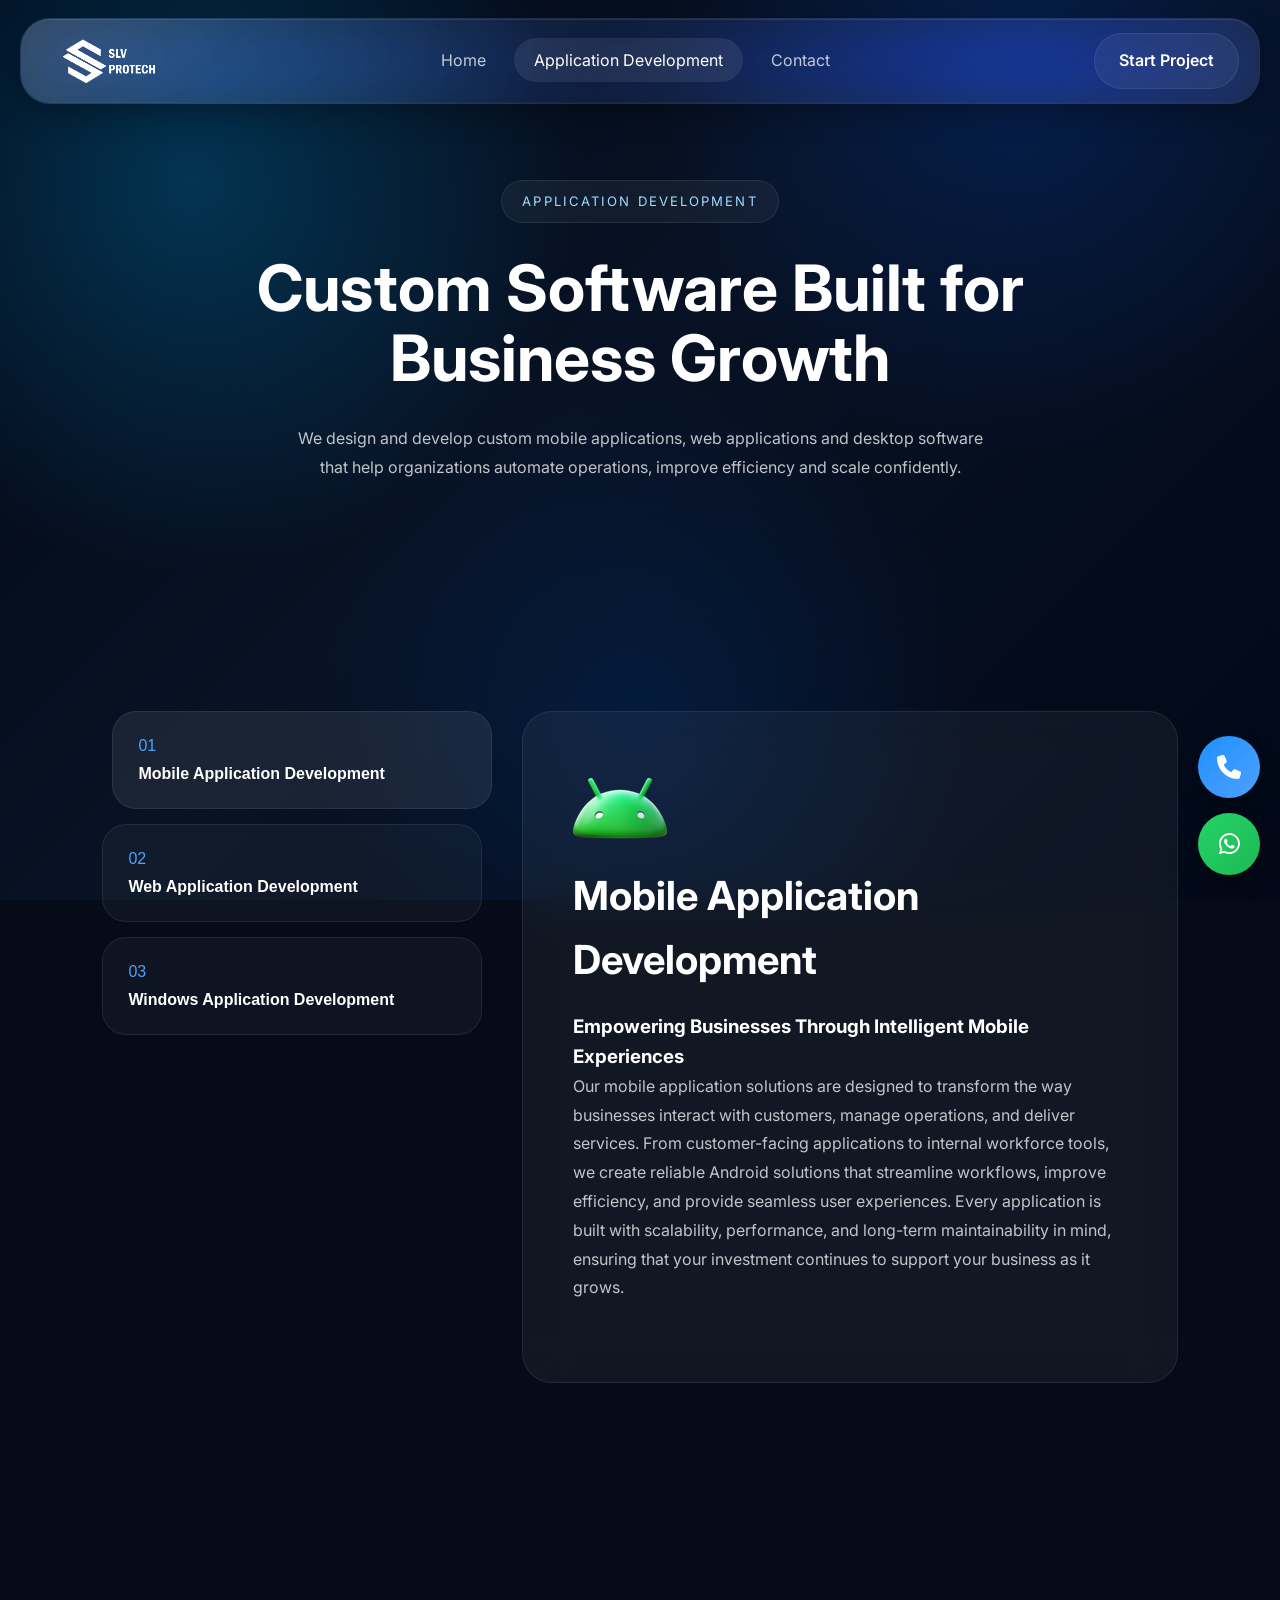
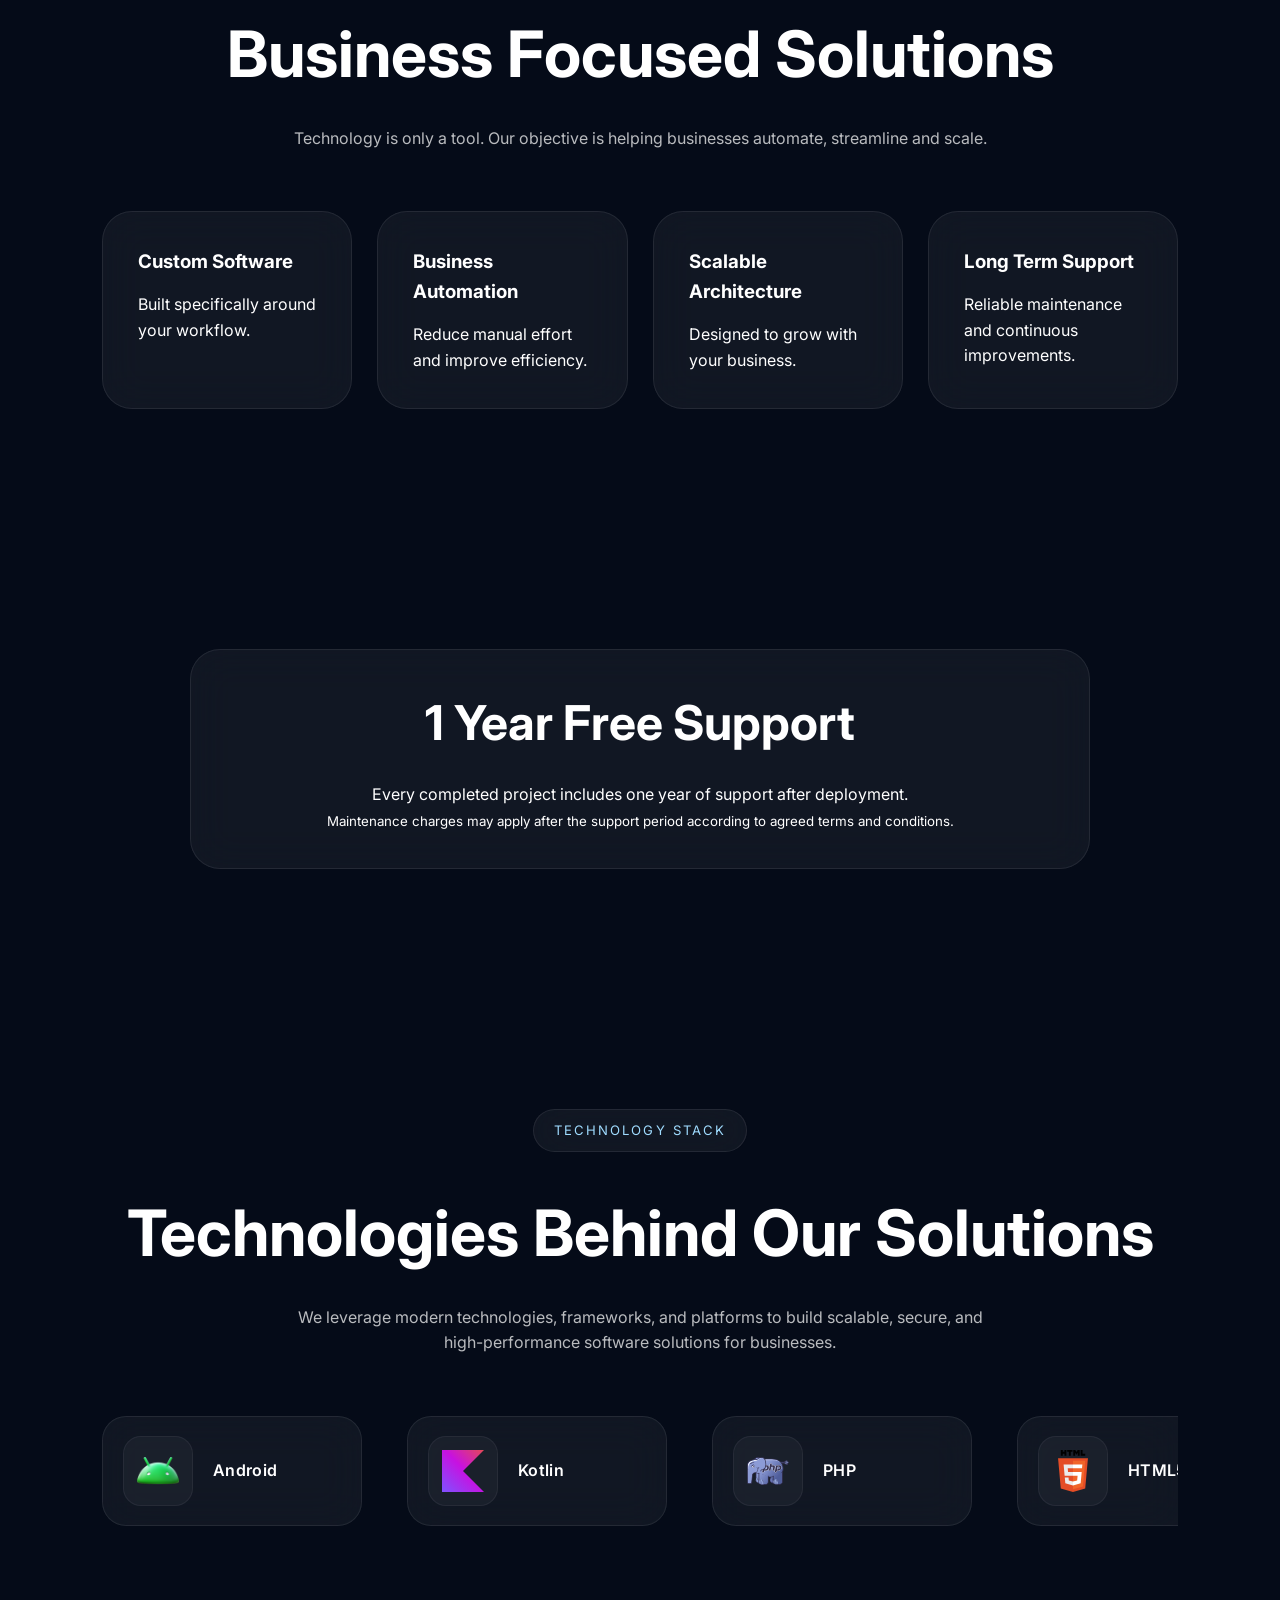
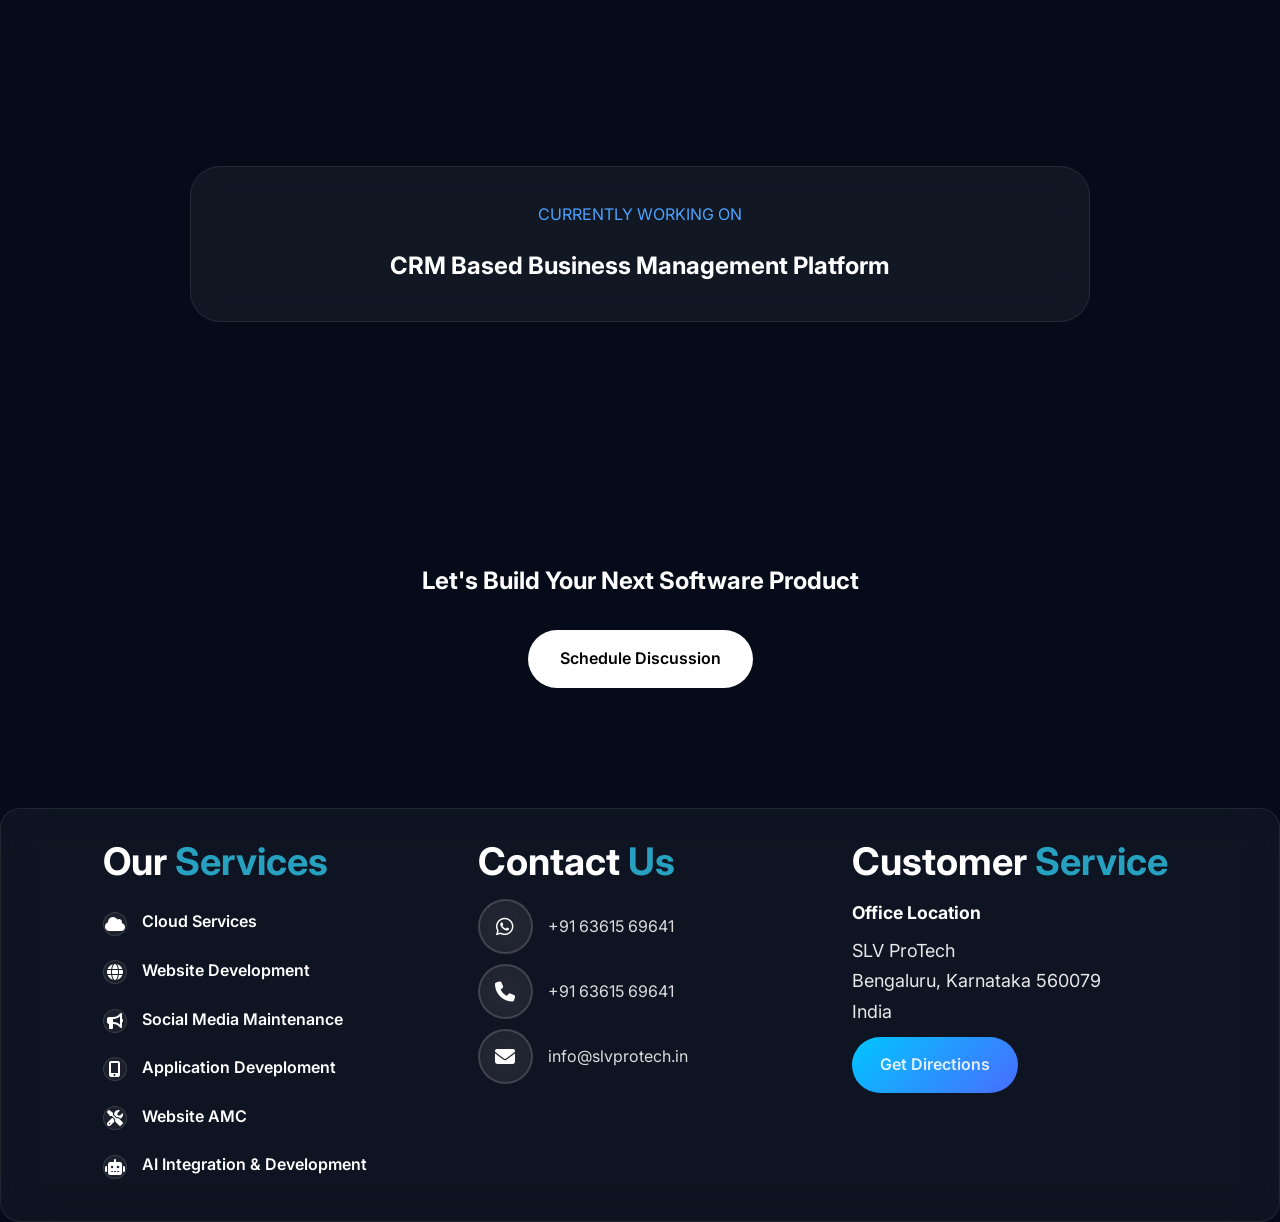
<file: application_development.html>
<!DOCTYPE html>
<html lang="en">

<head>
    <meta charset="UTF-8">
    <meta name="viewport" content="width=device-width, initial-scale=1.0">

    <title>Application Development | SLV</title>

    <link rel="preconnect" href="https://fonts.googleapis.com">
    <link rel="preconnect" href="https://fonts.gstatic.com" crossorigin>

    <link href="https://fonts.googleapis.com/css2?family=Inter:wght@400;500;600;700;800;900&family=Instrument+Serif:ital@1&display=swap" rel="stylesheet">

    <link rel="stylesheet" href="css/variables.css">
    <link rel="stylesheet" href="css/common.css">
    <link rel="stylesheet" href="css/navbar.css">
    <link rel="stylesheet" href="style.css">
    <link rel="stylesheet" href="css/pages/application.css">
    <link rel="stylesheet" href="contactweb.css">
    <link rel="stylesheet" href="contacticon.css">
    <link rel="stylesheet" href="https://cdnjs.cloudflare.com/ajax/libs/font-awesome/6.7.1/css/all.min.css">
</head>

<body>

    <div class="background"></div>

    <header class="navbar-wrapper">

        <nav class="navbar">

           <a href="index.html#hero" class="logo nav-link active">
                <img src="assets/logo.png" alt="">
            </a>

            <ul class="nav-links">

                <li><a href="index.html">Home</a></li>

                <li><a href="#" class="active">
Application Development
</a></li>

                <li><a href="register.html">
Contact
</a></li>

            </ul>

            <a href="register.html" class="cta-btn">
Start Project
</a>

        </nav>

    </header>

    <section class="app-hero">

        <div class="hero-content">

            <span class="mini-tag">
APPLICATION DEVELOPMENT
</span>

            <h1>
                Custom Software Built for Business Growth
            </h1>

            <p>

                We design and develop custom mobile applications, web applications and desktop software that help organizations automate operations, improve efficiency and scale confidently.

            </p>

        </div>

    </section>

    <section class="service-explorer">

        <div class="service-list">

            <button class="service-item active" data-target="mobile">

<span>01</span>

<strong>Mobile Application Development</strong>

</button>

            <button class="service-item" data-target="web">

<span>02</span>

<strong>Web Application Development</strong>

</button>

            <button class="service-item" data-target="windows">

<span>03</span>

<strong>Windows Application Development</strong>

</button>

        </div>

        <div class="service-panel" id="servicePanel">

        </div>

    </section>

    <section class="business-value">

        <div class="section-header">

            <h2>
                Business Focused Solutions
            </h2>

            <p>
                Technology is only a tool. Our objective is helping businesses automate, streamline and scale.
            </p>

        </div>

        <div class="value-grid">

            <div class="value-card">

                <h3>Custom Software</h3>

                <p>
                    Built specifically around your workflow.
                </p>

            </div>

            <div class="value-card">

                <h3>Business Automation</h3>

                <p>
                    Reduce manual effort and improve efficiency.
                </p>

            </div>

            <div class="value-card">

                <h3>Scalable Architecture</h3>

                <p>
                    Designed to grow with your business.
                </p>

            </div>

            <div class="value-card">

                <h3>Long Term Support</h3>

                <p>
                    Reliable maintenance and continuous improvements.
                </p>

            </div>

        </div>

    </section>

    <section class="support-section">

        <div class="support-card">

            <h2>
                1 Year Free Support
            </h2>

            <p>

                Every completed project includes one year of support after deployment.

            </p>

            <small>

Maintenance charges may apply after the support period
according to agreed terms and conditions.

</small>

        </div>

    </section>

    <section class="tech-stack">

        <div class="section-header">

            <span class="mini-tag">
            TECHNOLOGY STACK
        </span>

            <h2>
                Technologies Behind Our Solutions
            </h2>

            <p>
                We leverage modern technologies, frameworks, and platforms to build scalable, secure, and high-performance software solutions for businesses.
            </p>

        </div>

        <div class="tech-slider">

            <div class="tech-track" id="techTrack">

                <!-- Android -->

                <div class="tech-card">
                    <div class="tech-icon">
                        <img src="icons/android.png" alt="Android">
                    </div>
                    <span>Android</span>
                </div>

                <!-- Kotlin -->

                <div class="tech-card">
                    <div class="tech-icon">
                        <img src="icons/kotlin.svg" alt="Kotlin">
                    </div>
                    <span>Kotlin</span>
                </div>

                <!-- Java -->

                <div class="tech-card">
                    <div class="tech-icon">
                        <img src="icons/php.svg" alt="php">
                    </div>
                    <span>PHP</span>
                </div>

                <!-- HTML -->

                <div class="tech-card">
                    <div class="tech-icon">
                        <img src="icons/html.svg" alt="HTML">
                    </div>
                    <span>HTML5</span>
                </div>

                <!-- CSS -->

                <div class="tech-card">
                    <div class="tech-icon">
                        <img src="icons/css.png" alt="CSS">
                    </div>
                    <span>CSS3</span>
                </div>

                <!-- JavaScript -->

                <div class="tech-card">
                    <div class="tech-icon">
                        <img src="icons/javascripts.svg" alt="JavaScript">
                    </div>
                    <span>JavaScript</span>
                </div>

                <!-- Python -->

                <div class="tech-card">
                    <div class="tech-icon">
                        <img src="icons/python.svg" alt="Python">
                    </div>
                    <span>Python</span>
                </div>

                <!-- Django -->

                <div class="tech-card">
                    <div class="tech-icon">
                        <img src="icons/django.svg" alt="Django">
                    </div>
                    <span>Django</span>
                </div>

                <!-- PostgreSQL -->

                <div class="tech-card">
                    <div class="tech-icon">
                        <img src="icons/postgresql.svg" alt="PostgreSQL">
                    </div>
                    <span>PostgreSQL</span>
                </div>

            </div>

        </div>

    </section>

    <section class="current-work">

        <div class="work-card">

            <span>
CURRENTLY WORKING ON
</span>

            <h2>
                CRM Based Business Management Platform
            </h2>

        </div>

    </section>

    <section class="cta-section">

        <h2>
            Let's Build Your Next Software Product
        </h2>

        <a href="register.html" class="primary-btn">
Schedule Discussion
</a>

    </section>

    <section class="contact-strip">

    <div class="contact-column">

        <h2>Our<span> Services</span></h2>
        <div class="quick-services">

    <a href="cloudservice.html" class="quick-card">

        <div class="quick-icon">
            <i class="fa-solid fa-cloud"></i>
        </div>

        <div class="quick-content">
            <h3>Cloud Services</h3>
        </div>

    </a>


    <a href="websitedev.html" class="quick-card">

        <div class="quick-icon">
            <i class="fa-solid fa-globe"></i>
        </div>

        <div class="quick-content">
            <h3>Website Development</h3>
        </div>

    </a>


    <a href="socialmedia.html" class="quick-card">

        <div class="quick-icon">
            <i class="fa-solid fa-bullhorn"></i>
        </div>

        <div class="quick-content">
            <h3>Social Media Maintenance</h3>
        </div>

    </a>
    
    <a href="application_development.html" class="quick-card">

        <div class="quick-icon">
            <i class="fa-solid fa-mobile-screen-button"></i>
        </div>

        <div class="quick-content">
            <h3>Application Deveploment</h3>
        </div>

    <a href="web_amc.html" class="quick-card">

        <div class="quick-icon">
            <i class="fa-solid fa-screwdriver-wrench"></i>
        </div>

        <div class="quick-content">
            <h3>Website AMC</h3>
        </div>

    <a href="ai.html" class="quick-card">

        <div class="quick-icon">
            <i class="fa-solid fa-robot"></i>
        </div>

        <div class="quick-content">
            <h3>AI Integration & Development</h3>
        </div>

    </a>

    </a>
    </div>
    </div>

    <div class="contact-column">

        <h2>Contact <span>Us</span></h2>
        <div class="contact-item">
            <div class="icon-circle">
                <i class="fa-brands fa-whatsapp"></i>
            </div>
            <a href="https://wa.me/916361569641" target="_blank">
                    +91 63615 69641
                </a>
        </div>

        <div class="contact-item">
            <div class="icon-circle">
                <i class="fa-solid fa-phone"></i>
            </div>
            <a href="tel:+916361569641">
                    +91 63615 69641
                </a>
        </div>

        <div class="contact-item">
            <div class="icon-circle">
                <i class="fa-solid fa-envelope"></i>
            </div>
            <a href="mailto:info@slvprotech.in">
                    info@slvprotech.in
                </a>
        </div>
    </div>

    <div class="contact-column">

        <h2>Customer <span>Service</span></h2>

        <div class="contact-item">
            <div>
                    <h3>Office Location</h3>

                    <p>
                        SLV ProTech<br> Bengaluru, Karnataka 560079<br> India
                    </p>
                    <a href="https://maps.google.com/?q=12.9814901,77.5541000" target="_blank" class="direction-btn">

                    Get Directions

                </a>
            </div>
    </div>

</section>

    <!-- Floating Contact Buttons -->

<div class="floating-contact">

    <!-- Phone -->

    <a href="tel:+916361569641" class="phone-btn">

        <i class="fa-solid fa-phone"></i>

    </a>

    <!-- WhatsApp -->

    <a href="https://wa.me/916361569641"
       class="whatsapp-btn"
       target="_blank">

        <i class="fa-brands fa-whatsapp"></i>

    </a>

</div>

    <script src="js/services.js"></script>
    <script src="js/application.js"></script>
    <script src="js/tech-stack.js"></script>

</body>

</html>
</file>
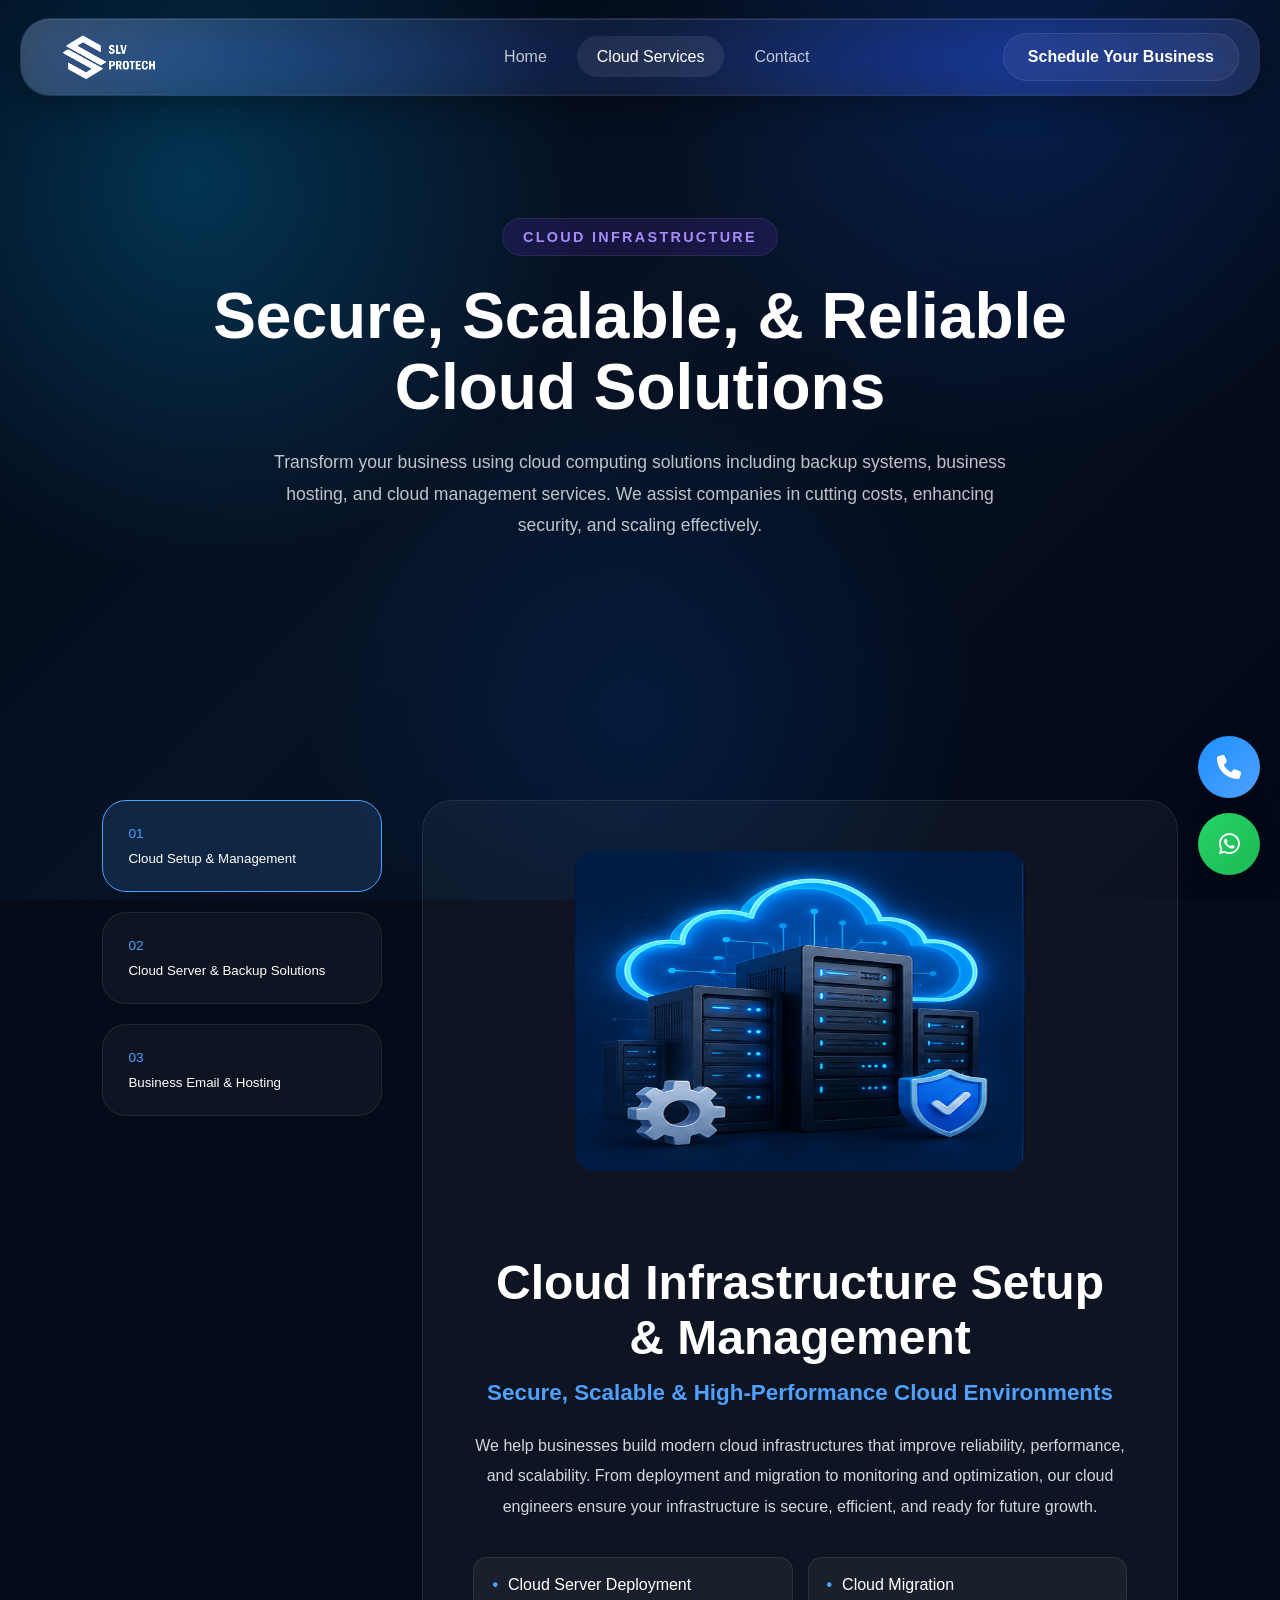
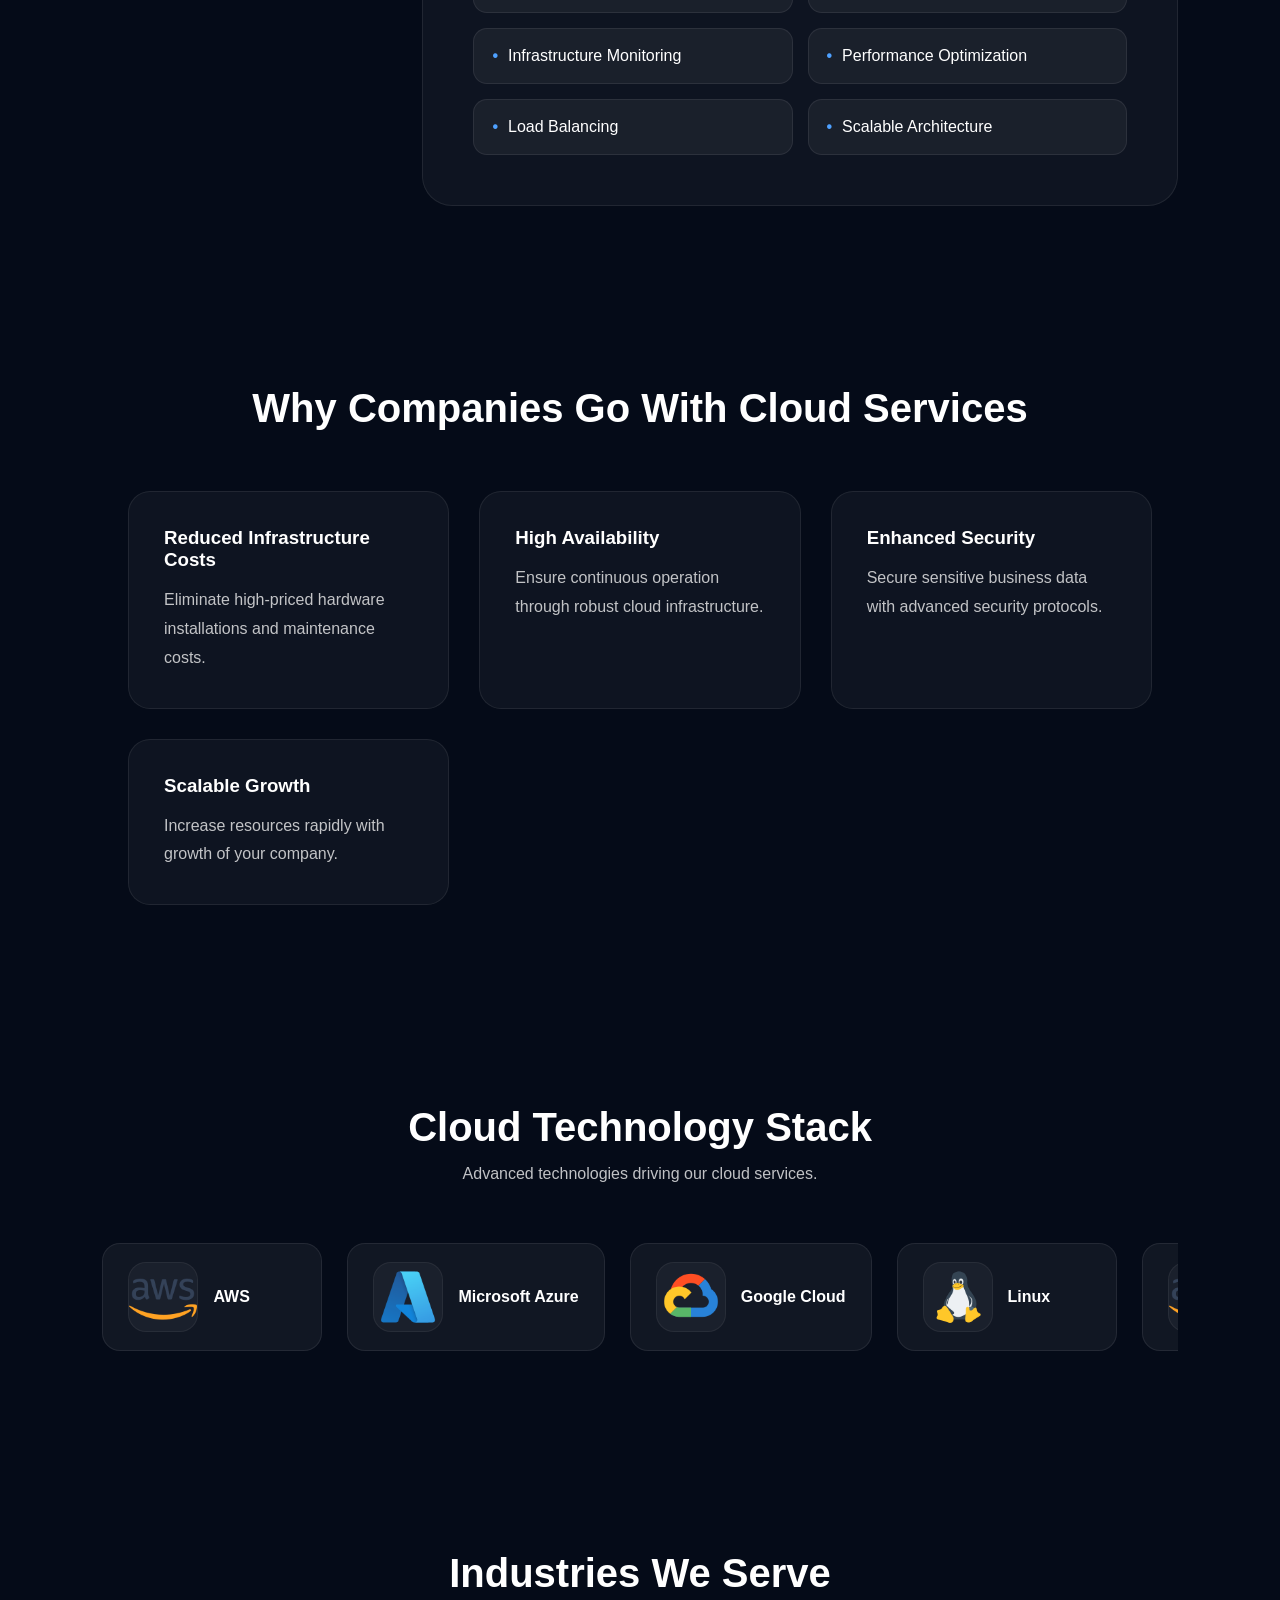
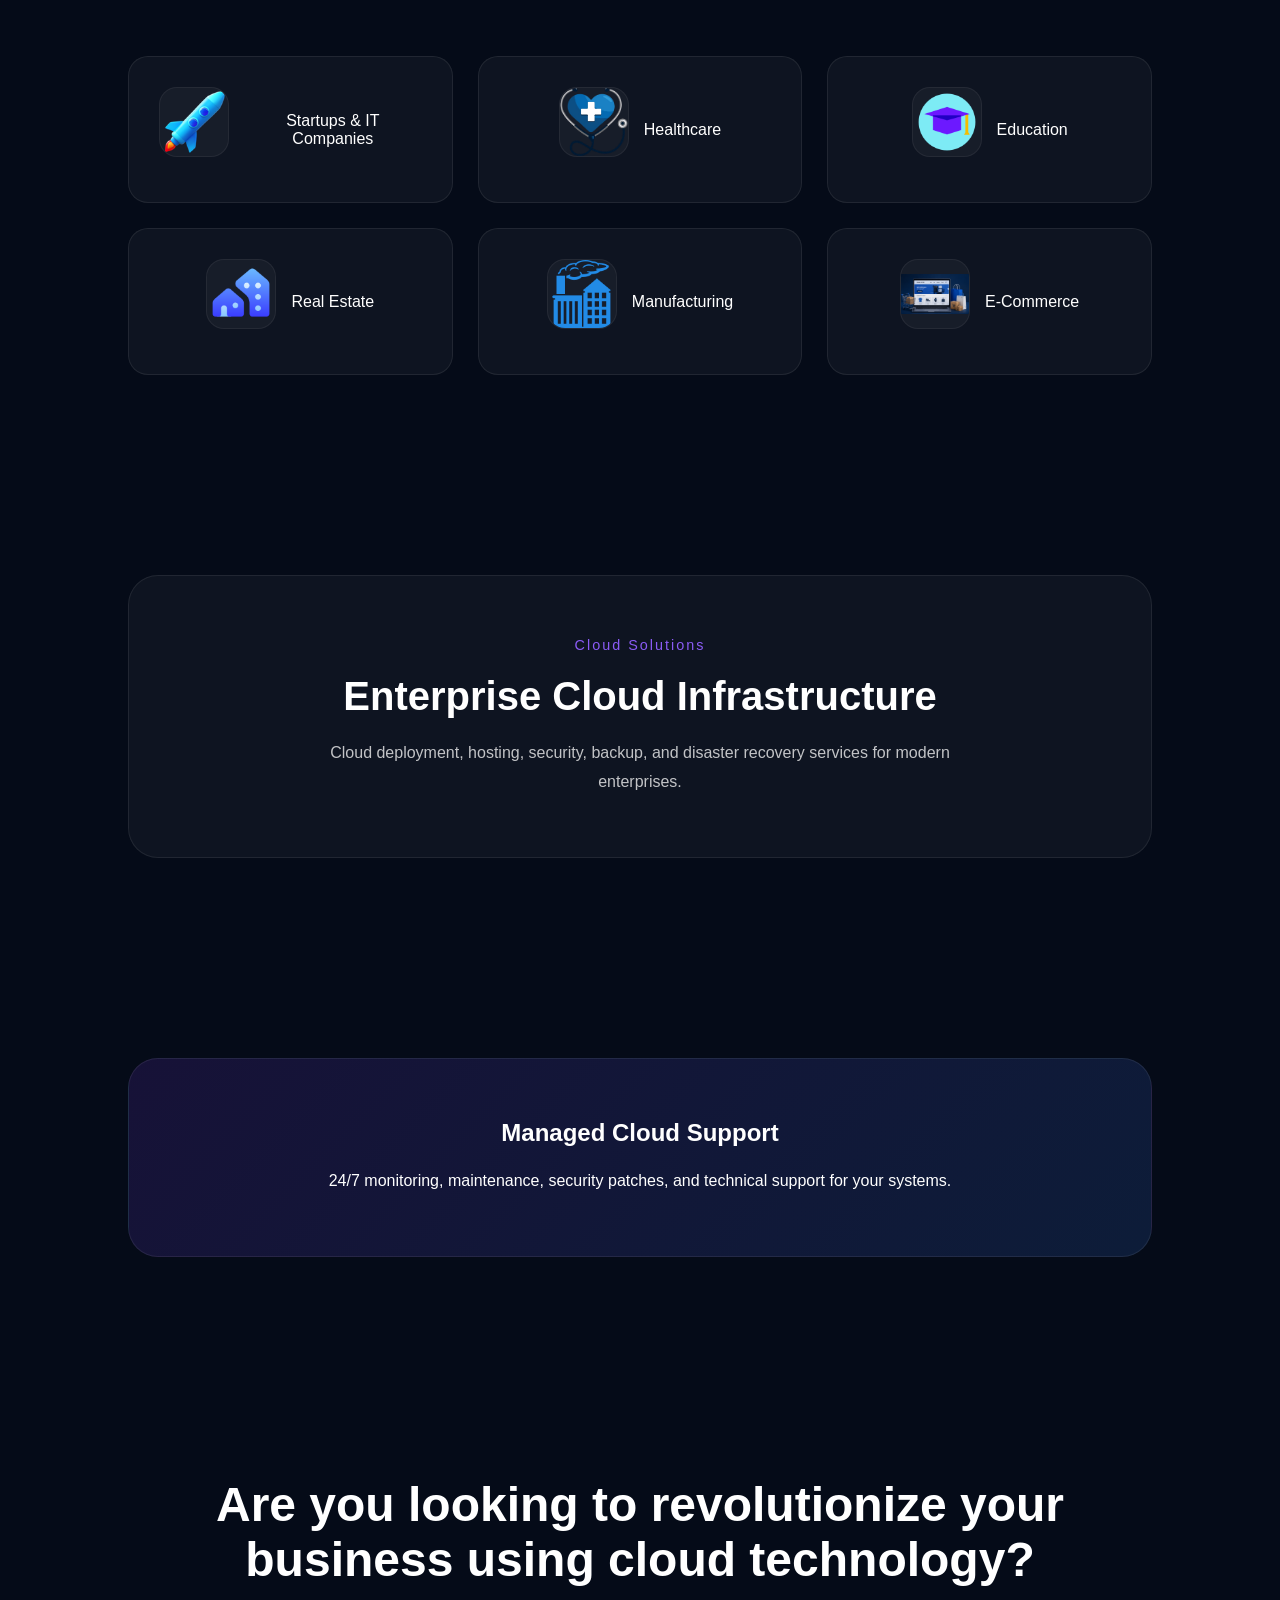
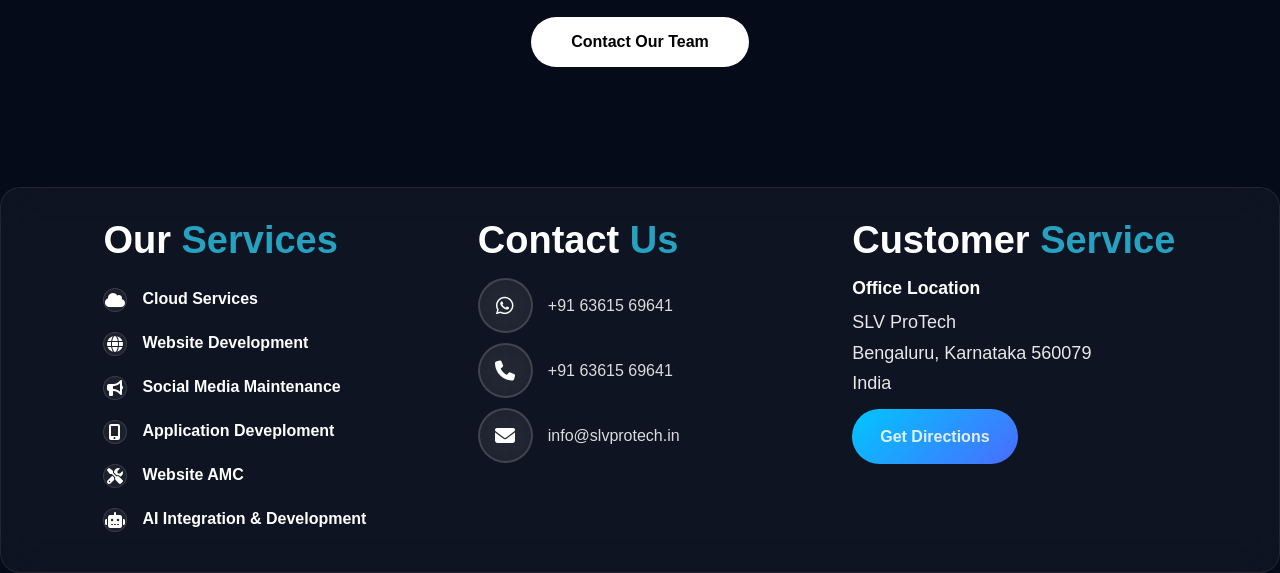
<file: cloudservice.html>
<!DOCTYPE html>
<html lang="en">

<head>

    <meta charset="UTF-8">
    <meta name="viewport" content="width=device-width, initial-scale=1.0">

    <title>Cloud Services</title>

    <link rel="preconnect" href="https://fonts.googleapis.com">
    <link rel="preconnect" href="https://fonts.gstatic.com" crossorigin>
    <link rel="stylesheet" href="style.css">
    <link rel="stylesheet" href="contactweb.css">
    <link rel="stylesheet" href="services.css">
    <link rel="stylesheet" href="contacticon.css">
    <link rel="stylesheet" href="https://cdnjs.cloudflare.com/ajax/libs/font-awesome/6.7.1/css/all.min.css">
    <link rel="stylesheet" href="https://cdnjs.cloudflare.com/ajax/libs/font-awesome/6.5.1/css/all.min.css">

</head>

<body>

    <div class="background"></div>

    <header class="navbar-wrapper">

        <nav class="navbar">

            <a href="index.html#hero" class="logo nav-link active">
                <img src="assets/logo.png" alt="">
            </a>

            <ul class="nav-links">

                <li>
                    <a href="index.html">
                Home
            </a>
                </li>

                <li>
                    <a href="cloudservice.html" class="active">
                Cloud Services 
            </a>
                </li>

                <li>
                    <a href="index.html#contact">
                Contact
            </a>
                </li>

            </ul>

            <a href="register.html" class="cta-btn">
                Schedule Your Business
            </a>

        </nav>

    </header>

    <!-- HERO -->

    <section class="app-hero">

        <span class="mini-tag">
            CLOUD INFRASTRUCTURE
        </span>

        <h1>
            Secure, Scalable, & Reliable Cloud Solutions
        </h1>

        <p>
            Transform your business using cloud computing solutions including backup systems, business hosting, and cloud management services. We assist companies in cutting costs, enhancing security, and scaling effectively.
        </p>

    </section>

    <!-- SERVICE EXPLORER -->

    <section class="service-explorer">

        <div class="service-list">

            <button class="service-item active" data-target="Infrastructure">

        <span>01</span>

            Cloud Setup & Management

        </button>

            <button class="service-item" data-target="Backup">

        <span>02</span>

            Cloud Server & Backup Solutions

        </button>

            <button class="service-item" data-target="Hosting">

        <span>03</span>

            Business Email & Hosting

        </button>

        </div>

        <div class="service-panel" id="servicePanel">

        </div>

    </section>

    <!-- BENEFITS -->

    <section class="business-value">

        <div class="section-header">

            <h2>
                Why Companies Go With Cloud Services
            </h2>

        </div>

        <div class="value-grid">

            <div class="value-card">

                <h3>
                    Reduced Infrastructure Costs
                </h3>

                <p>
                    Eliminate high-priced hardware installations and maintenance costs.
                </p>

            </div>

            <div class="value-card">

                <h3>
                    High Availability
                </h3>

                <p>
                    Ensure continuous operation through robust cloud infrastructure.
                </p>

            </div>

            <div class="value-card">

                <h3>
                    Enhanced Security
                </h3>

                <p>
                    Secure sensitive business data with advanced security protocols.
                </p>

            </div>

            <div class="value-card">

                <h3>
                    Scalable Growth
                </h3>

                <p>
                    Increase resources rapidly with growth of your company.
                </p>

            </div>

        </div>

    </section>

    <!-- TECHNOLOGY -->

    <section class="tech-stack">

        <div class="section-header">

            <h2>
                Cloud Technology Stack
            </h2>

            <p>
                Advanced technologies driving our cloud services.
            </p>

        </div>

        <div class="tech-slider">

            <div class="tech-track" id="techTrack">

                <div class="tech-card">
                    <img src="icons/aws.png" alt="AWS">
                    <span>AWS</span>
                </div>

                <div class="tech-card">
                    <img src="icons/azure.png" alt="Azure">
                    <span>Microsoft Azure</span>
                </div>

                <div class="tech-card">
                    <img src="icons/gcloud.png" alt="Google Cloud">
                    <span>Google Cloud</span>
                </div>

                <div class="tech-card">
                    <img src="icons/linux.png" alt="Linux">
                    <span>Linux</span>
                </div>

                <!-- Duplicate for Infinite Scroll -->

                <div class="tech-card">
                    <img src="icons/aws.png" alt="AWS">
                    <span>AWS</span>
                </div>

                <div class="tech-card">
                    <img src="icons/azure.png" alt="Azure">
                    <span>Microsoft Azure</span>
                </div>

                <div class="tech-card">
                    <img src="icons/gcloud.png" alt="Google Cloud">
                    <span>Google Cloud</span>
                </div>

                <div class="tech-card">
                    <img src="icons/linux.png" alt="Linux">
                    <span>Linux</span>
                </div>

            </div>

        </div>

    </section>

    <!-- INDUSTRIES -->

    <section class="industries">

        <div class="section-header">

            <h2>
                Industries We Serve
            </h2>

        </div>

        <div class="industry-grid">

            <div class="industry-card">
                <img src="icons/it.png"> Startups & IT Companies
            </div>

            <div class="industry-card">
                <img src="icons/healthcare.png"> Healthcare
            </div>

            <div class="industry-card">
                <img src="icons/education.png"> Education
            </div>

            <div class="industry-card">
                <img src="icons/realestate.png"> Real Estate
            </div>

            <div class="industry-card">
                <img src="icons/manufacturing.png"> Manufacturing
            </div>

            <div class="industry-card">
                <img src="icons/ecommerce.png"> E-Commerce
            </div>

        </div>

    </section>

    <!-- CURRENT WORK -->

    <section class="current-work">

        <div class="work-card">

            <span>
        Cloud Solutions
    </span>

            <h2>
                Enterprise Cloud Infrastructure
            </h2>

            <p>
                Cloud deployment, hosting, security, backup, and disaster recovery services for modern enterprises.
            </p>

        </div>

    </section>

    <!-- SUPPORT -->

    <section class="support-section">

        <div class="support-card">

            <h2>
                Managed Cloud Support
            </h2>

            <p>
                24/7 monitoring, maintenance, security patches, and technical support for your systems.
            </p>

        </div>

    </section>


    <!-- CTA -->

    <section class="cta-section">

        <h2>
            Are you looking to revolutionize your business using cloud technology?
        </h2>

        <a href="register.html" class="primary-btn">

        Contact Our Team

    </a>

    </section>
    <section class="contact-strip">

    <div class="contact-column">

        <h2>Our<span> Services</span></h2>
        <div class="quick-services">

    <a href="cloudservice.html" class="quick-card">

        <div class="quick-icon">
            <i class="fa-solid fa-cloud"></i>
        </div>

        <div class="quick-content">
            <h3>Cloud Services</h3>
        </div>

    </a>


    <a href="websitedev.html" class="quick-card">

        <div class="quick-icon">
            <i class="fa-solid fa-globe"></i>
        </div>

        <div class="quick-content">
            <h3>Website Development</h3>
        </div>

    </a>


    <a href="socialmedia.html" class="quick-card">

        <div class="quick-icon">
            <i class="fa-solid fa-bullhorn"></i>
        </div>

        <div class="quick-content">
            <h3>Social Media Maintenance</h3>
        </div>

    </a>
    
    <a href="application_development.html" class="quick-card">

        <div class="quick-icon">
            <i class="fa-solid fa-mobile-screen-button"></i>
        </div>

        <div class="quick-content">
            <h3>Application Deveploment</h3>
        </div>

    <a href="web_amc.html" class="quick-card">

        <div class="quick-icon">
            <i class="fa-solid fa-screwdriver-wrench"></i>
        </div>

        <div class="quick-content">
            <h3>Website AMC</h3>
        </div>

    <a href="ai.html" class="quick-card">

        <div class="quick-icon">
            <i class="fa-solid fa-robot"></i>
        </div>

        <div class="quick-content">
            <h3>AI Integration & Development</h3>
        </div>

    </a>

    </a>
    </div>
    </div>

    <div class="contact-column">

        <h2>Contact <span>Us</span></h2>
        <div class="contact-item">
            <div class="icon-circle">
                <i class="fa-brands fa-whatsapp"></i>
            </div>
            <a href="https://wa.me/916361569641" target="_blank">
                    +91 63615 69641
                </a>
        </div>

        <div class="contact-item">
            <div class="icon-circle">
                <i class="fa-solid fa-phone"></i>
            </div>
            <a href="tel:+916361569641">
                    +91 63615 69641
                </a>
        </div>

        <div class="contact-item">
            <div class="icon-circle">
                <i class="fa-solid fa-envelope"></i>
            </div>
            <a href="mailto:info@slvprotech.in">
                    info@slvprotech.in
                </a>
        </div>
    </div>

    <div class="contact-column">

        <h2>Customer <span>Service</span></h2>

        <div class="contact-item">
            <div>
                    <h3>Office Location</h3>

                    <p>
                        SLV ProTech<br> Bengaluru, Karnataka 560079<br> India
                    </p>
                    <a href="https://maps.google.com/?q=12.9814901,77.5541000" target="_blank" class="direction-btn">

                    Get Directions

                </a>
            </div>
    </div>

</section>

    <!-- Floating Contact Buttons -->

<div class="floating-contact">

    <!-- Phone -->

    <a href="tel:+916361569641" class="phone-btn">

        <i class="fa-solid fa-phone"></i>

    </a>

    <!-- WhatsApp -->

    <a href="https://wa.me/916361569641"
       class="whatsapp-btn"
       target="_blank">

        <i class="fa-brands fa-whatsapp"></i>

    </a>

</div>

    <script src="js/cloud.js"></script>

</body>

</html>
</file>
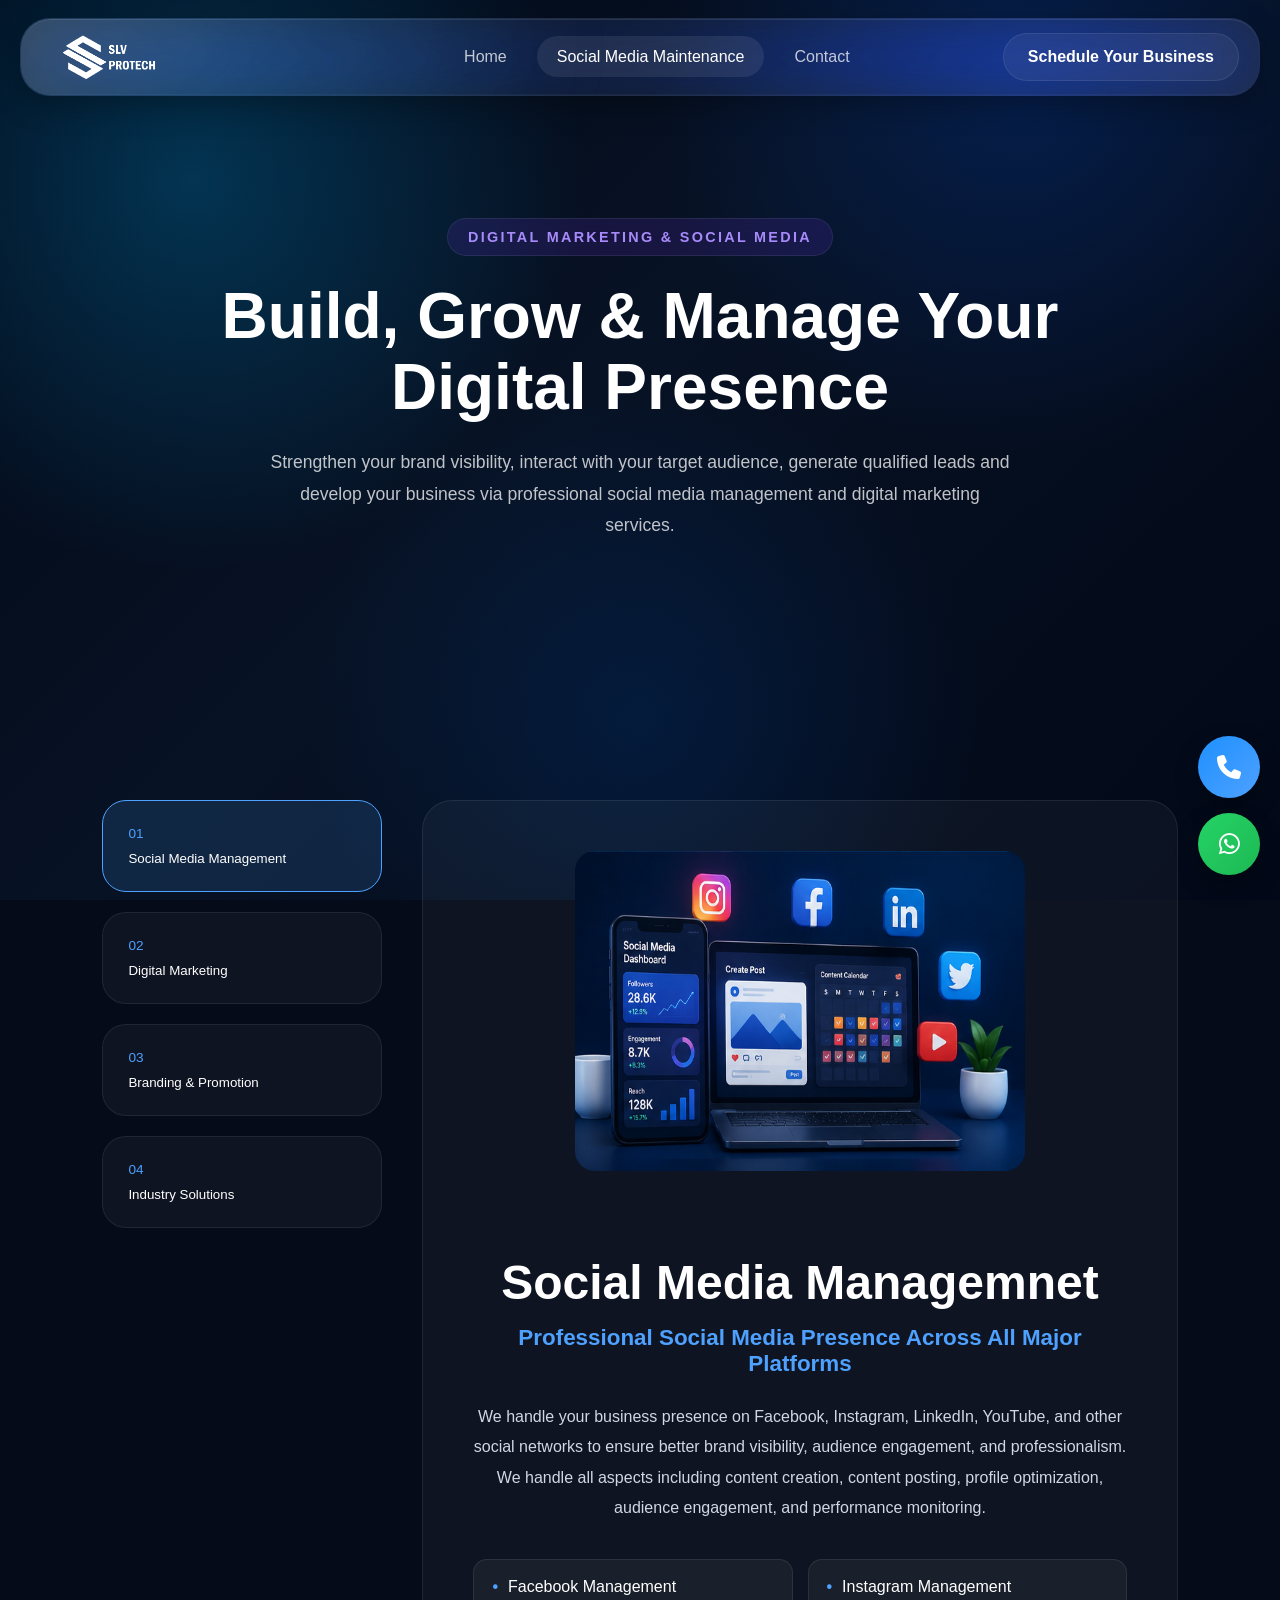
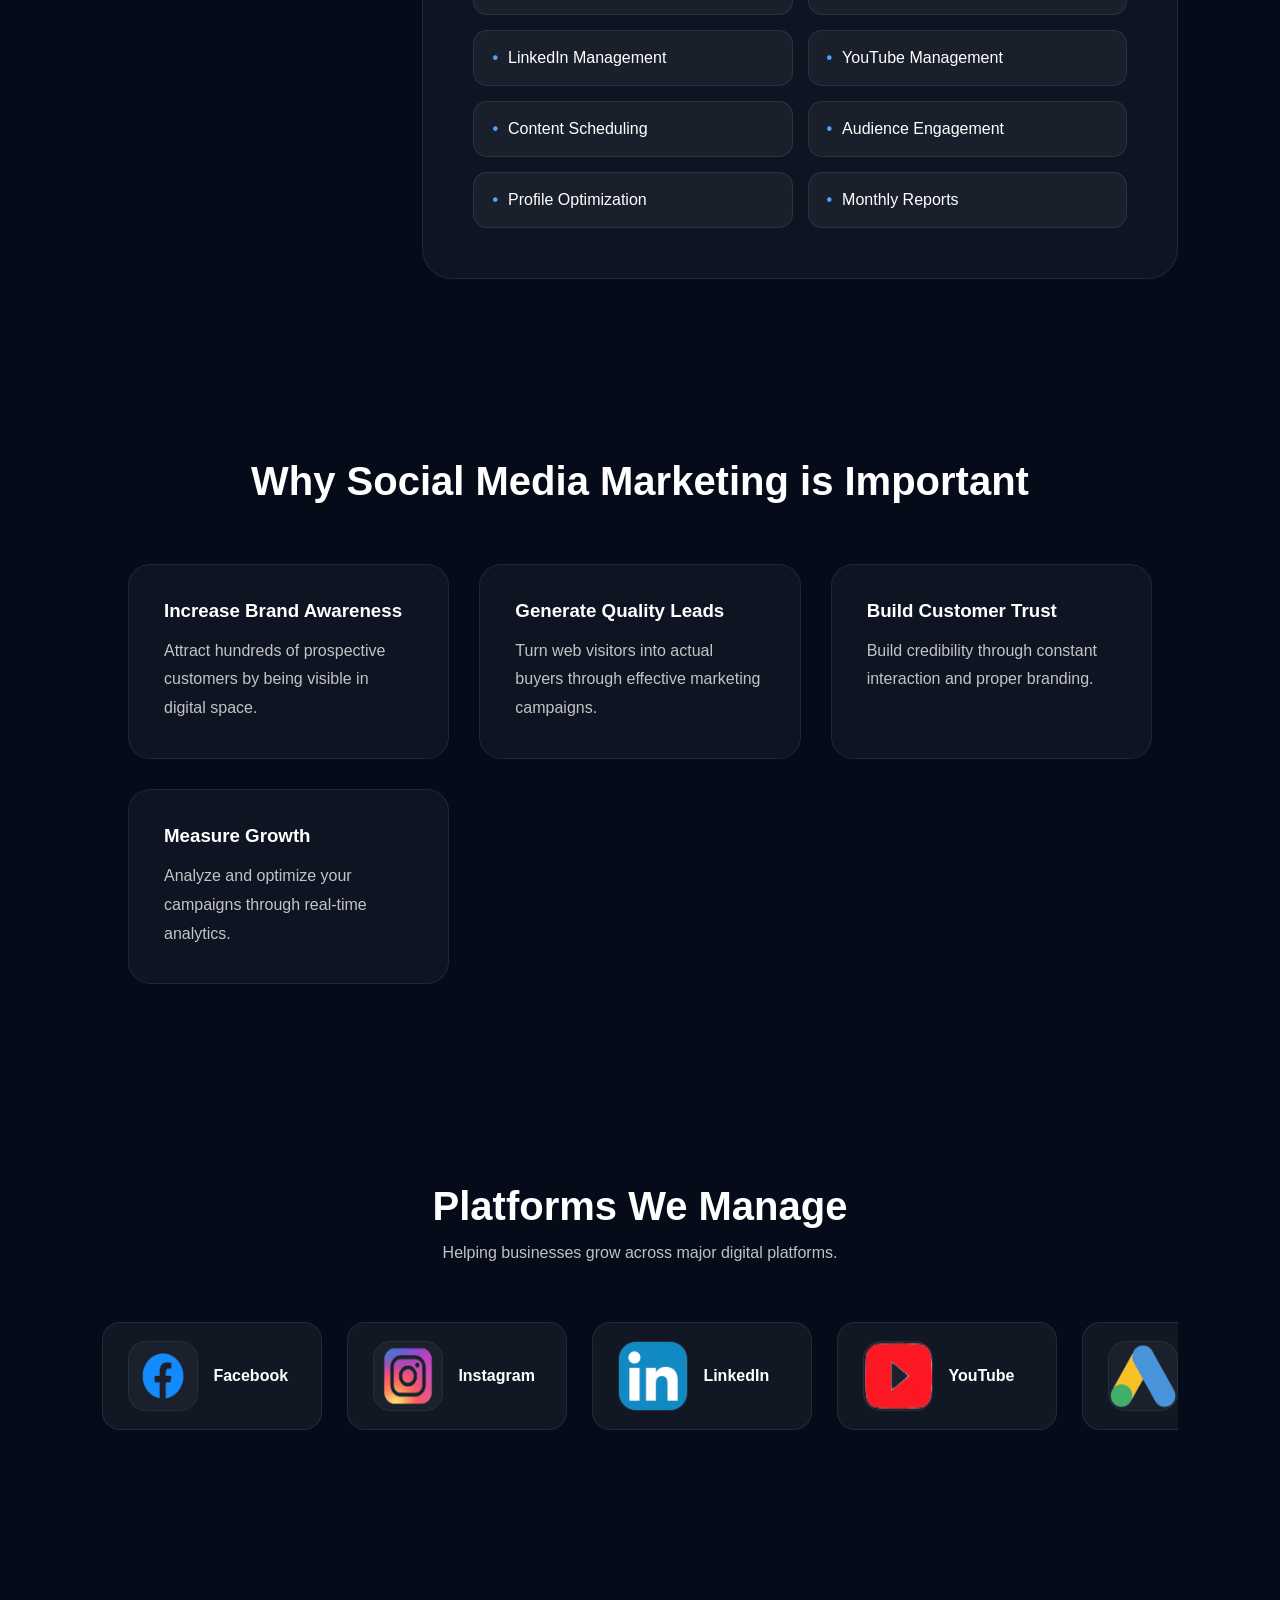
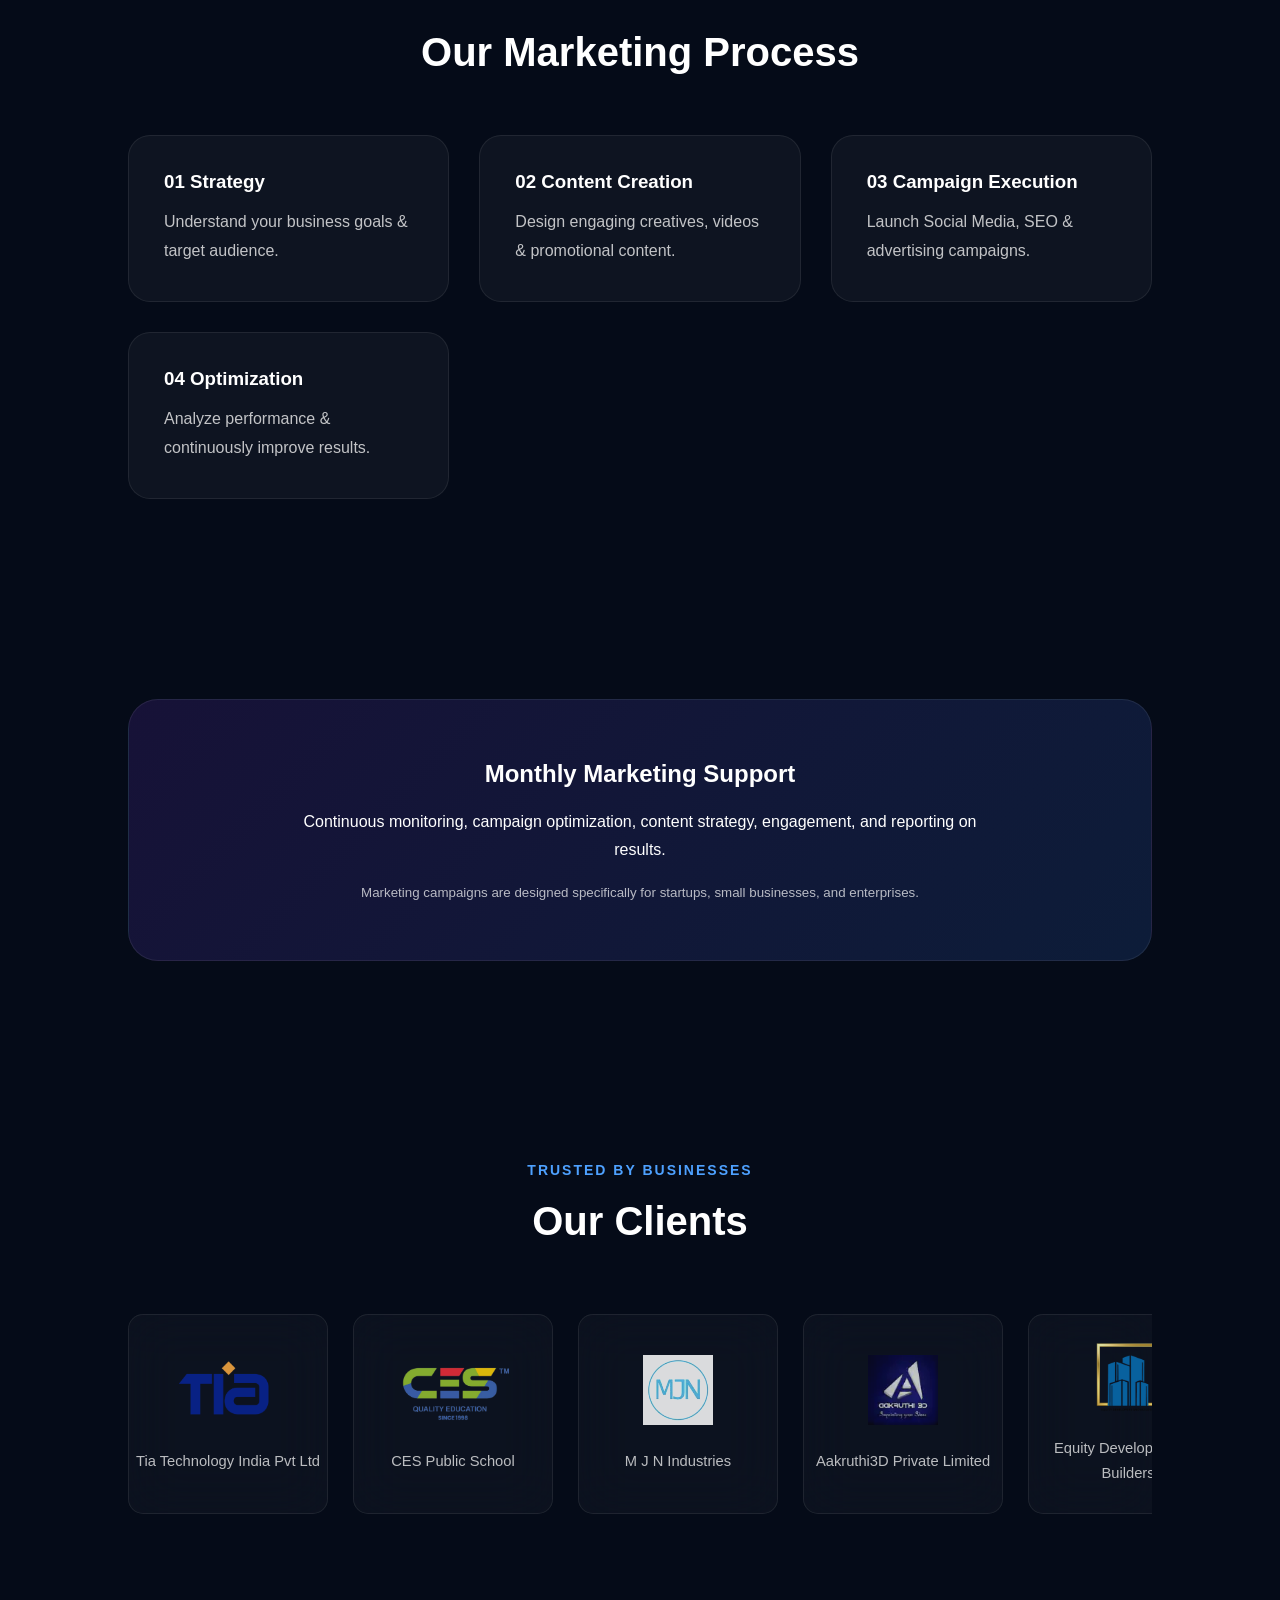
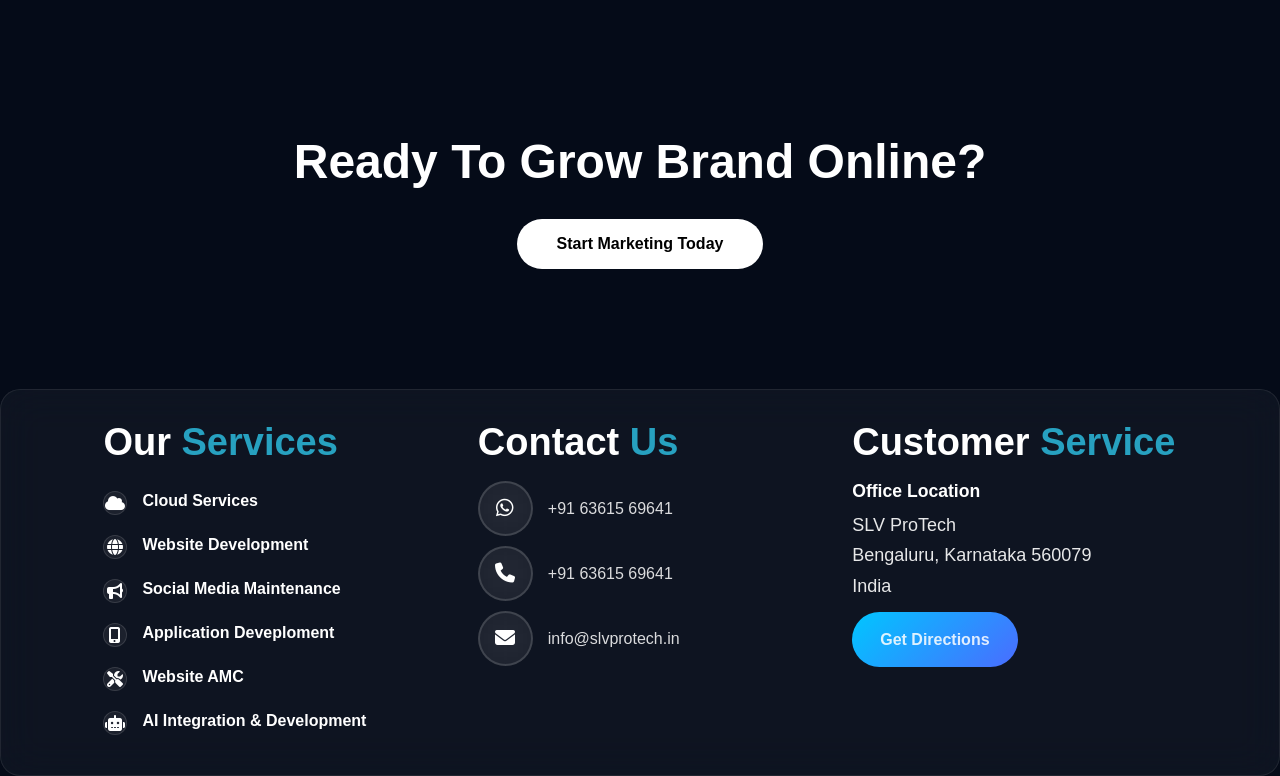
<file: socialmedia.html>
<!DOCTYPE html>
<html lang="en">

<head>

    <meta charset="UTF-8">
    <meta name="viewport" content="width=device-width, initial-scale=1.0">

    <title>Socail Media Maintenance</title>

    <link rel="preconnect" href="https://fonts.googleapis.com">
    <link rel="preconnect" href="https://fonts.gstatic.com" crossorigin>
    <link rel="stylesheet" href="style.css">
    <link rel="stylesheet" href="contactweb.css">
    <link rel="stylesheet" href="services.css">
    <link rel="stylesheet" href="contacticon.css">
    <link rel="stylesheet" href="https://cdnjs.cloudflare.com/ajax/libs/font-awesome/6.7.1/css/all.min.css">

</head>

<body>

    <div class="background"></div>

    <header class="navbar-wrapper">

        <nav class="navbar">

            <a href="index.html#hero" class="logo nav-link active">
                <img src="assets/logo.png" alt="">
            </a>
            <ul class="nav-links">

                <li>
                    <a href="index.html">
        Home
    </a>
                </li>

                <li>
                    <a href="#" class="active">
        Social Media Maintenance
    </a>
                </li>

                <li>
                    <a href="index.html#contact">
        Contact
    </a>
                </li>

            </ul>

            <a href="register.html" class="cta-btn">
        Schedule Your Business
    </a>

        </nav>

    </header>

    <section class="app-hero">

        <span class="mini-tag">
            DIGITAL MARKETING & SOCIAL MEDIA
        </span>

        <h1>
            Build, Grow & Manage Your Digital Presence
        </h1>

        <p>
            Strengthen your brand visibility, interact with your target audience, generate qualified leads and develop your business via professional social media management and digital marketing services.
        </p>

    </section>
    <section class="service-explorer">

        <div class="service-list">

            <button class="service-item active" data-target="management">

            <span>01</span>
            Social Media Management

        </button>

            <button class="service-item" data-target="marketing">

            <span>02</span>
            Digital Marketing 

        </button>

            <button class="service-item" data-target="branding">

            <span>03</span>
            Branding & Promotion

        </button>

            <button class="service-item" data-target="industry">

            <span>04</span>
            Industry Solutions

        </button>

        </div>

        <div id="servicePanel" class="service-panel">

        </div>

    </section>

    <section class="business-value">

        <div class="section-header">

            <h2>
                Why Social Media Marketing is Important
            </h2>

        </div>

        <div class="value-grid">

            <div class="value-card">

                <h3>
                    Increase Brand Awareness
                </h3>

                <p>
                    Attract hundreds of prospective customers by being visible in digital space.
                </p>

            </div>

            <div class="value-card">

                <h3>
                    Generate Quality Leads
                </h3>

                <p>
                    Turn web visitors into actual buyers through effective marketing campaigns.
                </p>

            </div>

            <div class="value-card">

                <h3>
                    Build Customer Trust
                </h3>

                <p>
                    Build credibility through constant interaction and proper branding.
                </p>

            </div>

            <div class="value-card">

                <h3>
                    Measure Growth
                </h3>

                <p>
                    Analyze and optimize your campaigns through real-time analytics.
                </p>

            </div>

        </div>

    </section>

    <section class="tech-stack">

        <div class="section-header">

            <h2>
                Platforms We Manage
            </h2>

            <p>
                Helping businesses grow across major digital platforms.
            </p>

        </div>

        <div class="tech-slider">

            <div class="tech-track" id="techTrack">

                <div class="tech-card">
                    <img src="icons/facebook.png" alt="Facebook">
                    <span>Facebook</span>
                </div>

                <div class="tech-card">
                    <img src="icons/instagram.png" alt="Instagram">
                    <span>Instagram</span>
                </div>

                <div class="tech-card">
                    <img src="icons/linkedin.png" alt="LinkedIn">
                    <span>LinkedIn</span>
                </div>

                <div class="tech-card">
                    <img src="icons/youtube.png" alt="YouTube">
                    <span>YouTube</span>
                </div>

                <div class="tech-card">
                    <img src="icons/googleads.png" alt="Google Ads">
                    <span>Google Ads</span>
                </div>

                <div class="tech-card">
                    <img src="icons/whatsapp.png" alt="WhatsApp">
                    <span>WhatsApp</span>
                </div>

                <div class="tech-card">
                    <img src="icons/google.png" alt="Google Business">
                    <span>Google Business Profile</span>
                </div>

                <div class="tech-card">
                    <img src="icons/email.png" alt="Email Marketing">
                    <span>Email Marketing</span>
                </div>

                <!-- Duplicate for Infinite Loop -->

                <div class="tech-card">
                    <img src="icons/facebook.png" alt="Facebook">
                    <span>Facebook</span>
                </div>

                <div class="tech-card">
                    <img src="icons/instagram.png" alt="Instagram">
                    <span>Instagram</span>
                </div>

                <div class="tech-card">
                    <img src="icons/linkedin.png" alt="LinkedIn">
                    <span>LinkedIn</span>
                </div>

                <div class="tech-card">
                    <img src="icons/youtube.png" alt="YouTube">
                    <span>YouTube</span>
                </div>

            </div>

        </div>

    </section>
    <section class="business-value">

        <div class="section-header">

            <h2>
                Our Marketing Process
            </h2>

        </div>

        <div class="value-grid">

            <div class="value-card">

                <h3>01 Strategy</h3>

                <p>
                    Understand your business goals & target audience.
                </p>

            </div>

            <div class="value-card">

                <h3>02 Content Creation</h3>

                <p>
                    Design engaging creatives, videos & promotional content.
                </p>

            </div>

            <div class="value-card">

                <h3>03 Campaign Execution</h3>

                <p>
                    Launch Social Media, SEO & advertising campaigns.
                </p>

            </div>

            <div class="value-card">

                <h3>04 Optimization</h3>

                <p>
                    Analyze performance & continuously improve results.
                </p>

            </div>

        </div>

    </section>

    <section class="support-section">

        <div class="support-card">

            <h2>
                Monthly Marketing Support
            </h2>

            <p>
                Continuous monitoring, campaign optimization, content strategy, engagement, and reporting on results.
            </p>

            <small>
        Marketing campaigns are designed specifically for
        startups, small businesses, and enterprises.
    </small>

        </div>

    </section>

        <section class="clients-section">

    <div class="section-header">
        <span>TRUSTED BY BUSINESSES</span>

        <h2>
           Our Clients  
        </h2>
    </div>

    <div class="sliders">

        <div class="slides-track">

        <div class="clients-card">
            <div>
            <img src="icons/TIA.png" alt="">
            <p>Tia Technology India Pvt Ltd</p></div>
        </div>

        <div class="clients-card">
            <div>
            <img src="icons/CES logo copy.png" alt="">
            <p>CES Public School</p></div>
        </div>

        <div class="clients-card">
            <div>
            <img src="icons/mjn.webp" alt="">
            <p>M J N Industries</p></div>
        </div>

        <div class="clients-card">
            <div>
            <img src="icons/aakruthi.webp" alt="">
            <p>Aakruthi3D Private Limited</p></div>
        </div>

        <div class="clients-card">
            <div>
            <img src="icons/equity.avif" alt="">
            <p>Equity Developers and Builders</p></div>
        </div>

        <div class="clients-card">
            <div>
            <img src="icons/kts.png" alt="">
            <p>KTS Wealth</p></div>
        </div>

        <div class="clients-card">
            <div>
            <img src="icons/r-tech.png" alt="">
            <p>ATEM R-TECH SOLUTIONS (OPC) PRIVATE LIMITED</p></div>
        </div>

        <div class="clients-card">
            <div>
            <img src="icons/sl.png" alt="">
            <p>Siddhi Loha Private Limited</p></div>
        </div>

        <div class="clients-card">
            <div>
            <img src="icons/bvts.png" alt="">
            <p>Brilliant’s Valley International Residential School and Pre-University College</p></div>
        </div>

        <div class="clients-card">
            <div>
            <img src="icons/smartgeniee.png" alt="">
            <p>Smart Geniee</p></div>
        </div>

    </div>
    </div>

</section>

    <section class="cta-section">

        <h2>
            Ready To Grow Brand Online?
        </h2>

        <a href="register.html" class="primary-btn">

        Start Marketing Today

    </a>

    </section>

    <section class="contact-strip">

    <div class="contact-column">

        <h2>Our<span> Services</span></h2>
        <div class="quick-services">

    <a href="cloudservice.html" class="quick-card">

        <div class="quick-icon">
            <i class="fa-solid fa-cloud"></i>
        </div>

        <div class="quick-content">
            <h3>Cloud Services</h3>
        </div>

    </a>


    <a href="websitedev.html" class="quick-card">

        <div class="quick-icon">
            <i class="fa-solid fa-globe"></i>
        </div>

        <div class="quick-content">
            <h3>Website Development</h3>
        </div>

    </a>


    <a href="socialmedia.html" class="quick-card">

        <div class="quick-icon">
            <i class="fa-solid fa-bullhorn"></i>
        </div>

        <div class="quick-content">
            <h3>Social Media Maintenance</h3>
        </div>

    </a>
    
    <a href="application_development.html" class="quick-card">

        <div class="quick-icon">
            <i class="fa-solid fa-mobile-screen-button"></i>
        </div>

        <div class="quick-content">
            <h3>Application Deveploment</h3>
        </div>

    <a href="web_amc.html" class="quick-card">

        <div class="quick-icon">
            <i class="fa-solid fa-screwdriver-wrench"></i>
        </div>

        <div class="quick-content">
            <h3>Website AMC</h3>
        </div>

    <a href="ai.html" class="quick-card">

        <div class="quick-icon">
            <i class="fa-solid fa-robot"></i>
        </div>

        <div class="quick-content">
            <h3>AI Integration & Development</h3>
        </div>

    </a>

    </a>
    </div>
    </div>

    <!-- FOLLOW US -->

    <div class="contact-column">

        <h2>Contact <span>Us</span></h2>
        <div class="contact-item">
            <div class="icon-circle">
                <i class="fa-brands fa-whatsapp"></i>
            </div>
            <a href="https://wa.me/916361569641" target="_blank">
                    +91 63615 69641
                </a>
        </div>

        <div class="contact-item">
            <div class="icon-circle">
                <i class="fa-solid fa-phone"></i>
            </div>
            <a href="tel:+916361569641">
                    +91 63615 69641
                </a>
        </div>

        <div class="contact-item">
            <div class="icon-circle">
                <i class="fa-solid fa-envelope"></i>
            </div>
            <a href="mailto:info@slvprotech.in">
                    info@slvprotech.in
                </a>
        </div>



    </div>

    <!-- SUPPORT -->

    <div class="contact-column">

        <h2>Customer <span>Service</span></h2>

        <div class="contact-item">
            <div>
                    <h3>Office Location</h3>

                    <p>
                        SLV ProTech<br> Bengaluru, Karnataka 560079<br> India
                    </p>
                    <a href="https://maps.google.com/?q=12.9814901,77.5541000" target="_blank" class="direction-btn">

                    Get Directions

                </a>
            </div>
    </div>

</section>

    <!-- Floating Contact Buttons -->

<div class="floating-contact">

    <!-- Phone -->

    <a href="tel:+916361569641" class="phone-btn">

        <i class="fa-solid fa-phone"></i>

    </a>

    <!-- WhatsApp -->

    <a href="https://wa.me/916361569641"
       class="whatsapp-btn"
       target="_blank">

        <i class="fa-brands fa-whatsapp"></i>

    </a>

</div>

    <script src="js/social.js"></script>

</body>

</html>
</file>
<file: contacticon.css>
/*=========================
FLOATING CONTACT BUTTONS
=========================*/

.floating-contact{
    position:fixed;
    right:20px;
    bottom:25px;
    z-index:9999;

    display:flex;
    flex-direction:column;
    gap:15px;
}

/* Common */

.floating-contact a{
    width:62px;
    height:62px;

    border-radius:50%;

    display:flex;
    justify-content:center;
    align-items:center;

    color:#fff;
    text-decoration:none;

    font-size:24px;

    backdrop-filter:blur(20px);

    box-shadow:
    0 10px 25px rgba(0,0,0,.25);

    transition:.4s ease;
}

/* Phone */

.phone-btn{
    background:linear-gradient(
    135deg,
    #1e90ff,
    #4ea1ff
    );

    animation:phonePulse 2s infinite;
}

/* WhatsApp */

.whatsapp-btn{
    background:linear-gradient(
    135deg,
    #25D366,
    #1db954
    );

    animation:whatsappPulse 2s infinite;
}

/* Hover */

.floating-contact a:hover{
    transform:translateY(-5px) scale(1.08);
}

/* Pulse */

@keyframes phonePulse{
    0%{
        box-shadow:0 0 0 0 rgba(78,161,255,.6);
    }

    70%{
        box-shadow:0 0 0 15px rgba(78,161,255,0);
    }

    100%{
        box-shadow:0 0 0 0 rgba(78,161,255,0);
    }
}

@keyframes whatsappPulse{
    0%{
        box-shadow:0 0 0 0 rgba(37,211,102,.6);
    }

    70%{
        box-shadow:0 0 0 15px rgba(37,211,102,0);
    }

    100%{
        box-shadow:0 0 0 0 rgba(37,211,102,0);
    }
}


/*=========================
Large Desktop (>1400px)
=========================*/

@media (min-width:1400px){

    .floating-contact{
        right:30px;
        bottom:35px;
        gap:18px;
    }

    .floating-contact a{
        width:70px;
        height:70px;
        font-size:28px;
    }

}


/*=========================
Desktop (1200px)
=========================*/

@media (max-width:1200px){

    .floating-contact{
        right:20px;
        bottom:25px;
    }

    .floating-contact a{
        width:60px;
        height:60px;
        font-size:22px;
    }

}


/*=========================
Tablet (992px)
=========================*/

@media (max-width:992px){

    .floating-contact{
        right:18px;
        bottom:22px;
        gap:12px;
    }

    .floating-contact a{
        width:56px;
        height:56px;
        font-size:20px;
    }

}


/*=========================
Mobile (768px)
=========================*/

@media (max-width:768px){

    .floating-contact{
        right:15px;
        bottom:18px;
        gap:10px;
    }

    .floating-contact a{
        width:52px;
        height:52px;
        font-size:18px;
    }

}


/*=========================
Small Mobile (576px)
=========================*/

@media (max-width:576px){

    .floating-contact{
        right:12px;
        bottom:15px;
        gap:8px;
    }

    .floating-contact a{
        width:48px;
        height:48px;
        font-size:17px;
    }

}


/*=========================
Very Small Devices (360px)
=========================*/

@media (max-width:360px){

    .floating-contact{
        right:10px;
        bottom:12px;
        gap:8px;
    }

    .floating-contact a{
        width:44px;
        height:44px;
        font-size:16px;
    }

}
</file>
<file: style.css>
/* =========================
   RESET
========================= */

* {
    margin: 0;
    padding: 0;
    box-sizing: border-box;
}

html {
    scroll-behavior: smooth;
}

body {
    font-family: 'Inter', sans-serif;
    background: #050b18;
    color: #fff;
    overflow-x: hidden;
}

#no-pre {
    text-decoration: none;
    color: inherit;
}


/* =========================
   BACKGROUND
========================= */

.background {
    position: fixed;
    inset: 0;
    z-index: -2;
    background: radial-gradient( circle at 15% 20%, rgba(0, 180, 255, 0.24), transparent 30%), radial-gradient( circle at 80% 10%, rgba(0, 90, 255, 0.18), transparent 28%), radial-gradient( circle at 50% 80%, rgba(0, 70, 160, 0.22), transparent 35%), linear-gradient( 135deg, #020817 0%, #071224 45%, #020817 100%);
}


/* =========================
   NAVBAR WRAPPER
========================= */

.navbar-wrapper {
    position: fixed;
    top: 18px;
    width: 100%;
    padding: 0 20px;
    z-index: 1000;
}


/* =========================
   NAVBAR
========================= */

.navbar {
    max-width: 1320px;
    margin: auto;
    display: flex;
    align-items: center;
    justify-content: space-between;
    padding: 14px 20px;
    border-radius: 30px;
    position: relative;
    overflow: hidden;
    background: rgba(255, 255, 255, 0.045);
    backdrop-filter: blur(32px) saturate(240%) brightness(1.12);
    -webkit-backdrop-filter: blur(32px) saturate(240%) brightness(1.12);
    border: 1px solid rgba(255, 255, 255, 0.08);
    box-shadow: inset 0 1px 0 rgba(255, 255, 255, 0.10), inset 0 -1px 0 rgba(255, 255, 255, 0.03), 0 10px 30px rgba(0, 0, 0, 0.28);
}
.navbar img{
    width: 100%;
    height: 100%;
    display: inline-flex;
    align-items: center;
    justify-content: center;
    flex-shrink: 0;
    border-radius: 10px;
    gap:15px;
}

/* LIQUID REFLECTION */

.navbar::before {
    content: "";
    position: absolute;
    inset: 0;
    border-radius: inherit;
    pointer-events: none;
    background: linear-gradient( 135deg, rgba(255, 255, 255, 0.14) 0%, rgba(255, 255, 255, 0.03) 22%, rgba(255, 255, 255, 0.01) 45%, rgba(255, 255, 255, 0.07) 100%);
    opacity: .9;
    mix-blend-mode: screen;
}


/* FLOATING LIGHT */

.navbar::after {
    content: "";
    position: absolute;
    inset: -60%;
    background: radial-gradient( circle at 30% 30%, rgba(255, 255, 255, 0.10), transparent 28%);
    opacity: .7;
    filter: blur(40px);
    animation: liquidFloat 10s linear infinite;
}

@keyframes liquidFloat {
    0% {
        transform: translateX(-10%) translateY(-10%) scale(1.4);
    }
    50% {
        transform: translateX(10%) translateY(5%) scale(1.7);
    }
    100% {
        transform: translateX(-10%) translateY(-10%) scale(1.4);
    }
}


/* =========================
   LOGO
========================= */

.logo {
    position: relative;
    z-index: 5;
    text-decoration: none;
    color: #fff;
    font-weight: 800;
    letter-spacing: .18em;
    font-size: 1rem;
}


/* =========================
   NAV LINKS
========================= */

.nav-links {
    position: relative;
    display: flex;
    align-items: center;
    gap: 8px;
    padding: 6px;
    border-radius: 999px;
    list-style: none;
    z-index: 5;
}

.nav-links li {
    position: relative;
    z-index: 3;
}

.nav-link {
    position: relative;
    z-index: 3;
    display: flex;
    align-items: center;
    justify-content: center;
    height: 44px;
    padding: 0 22px;
    border-radius: 999px;
    text-decoration: none;
    white-space: nowrap;
    color: rgba(255, 255, 255, 0.78);
    font-size: .95rem;
    font-weight: 500;
    transition: color .3s ease;
    -webkit-tap-highlight-color: transparent;
}

.nav-link.active {
    color: #fff;
}


/* =========================
   IOS LIQUID PILL
========================= */

.nav-pill {
    position: absolute;
    top: 6px;
    left: 6px;
    width: 0;
    height: 44px;
    border-radius: 999px;
    background: rgba(255, 255, 255, 0.08);
    backdrop-filter: blur(18px) saturate(180%);
    border: 1px solid rgba(255, 255, 255, 0.08);
    box-shadow: inset 0 1px 0 rgba(255, 255, 255, 0.10), 0 4px 12px rgba(0, 0, 0, 0.18);
    z-index: 1;
    transition: transform 820ms cubic-bezier(0.16, 1, 0.3, 1), width 820ms cubic-bezier(0.16, 1, 0.3, 1);
}


/* =========================
   CTA BUTTON
========================= */

.cta-btn {
    position: relative;
    z-index: 5;
    overflow: hidden;
    text-decoration: none;
    padding: 14px 24px;
    border-radius: 999px;
    color: #fff;
    font-weight: 600;
    background: rgba(255, 255, 255, 0.06);
    border: 1px solid rgba(255, 255, 255, 0.08);
    transition: transform .35s ease, border .35s ease;
}

.cta-btn::before {
    content: "";
    position: absolute;
    inset: 0;
    background: linear-gradient( 135deg, #6a67d3, #9d74ab, #c27c8d, #e8856e);
    opacity: 0;
    transition: opacity .45s ease;
    z-index: -1;
}

.cta-btn:hover {
    transform: translateY(-2px);
    border: 1px solid rgba(255, 255, 255, 0.16);
}

.cta-btn:hover::before {
    opacity: 1;
}


/* =========================
   MOBILE BUTTON
========================= */

.menu-btn {
    display: none;
    flex-direction: column;
    gap: 5px;
    cursor: pointer;
    z-index: 5;
}

.menu-btn span {
    width: 24px;
    height: 2px;
    background: #fff;
}


/* =========================
   MOBILE MENU
========================= */

.mobile-menu {
    position: fixed;
    top: 0;
    right: -100%;
    width: 320px;
    height: 100vh;
    background: rgba(5, 11, 24, 0.96);
    backdrop-filter: blur(24px);
    padding: 30px;
    z-index: 3000;
    transition: .4s ease;
}

.mobile-menu.active {
    right: 0;
}

.mobile-header {
    display: flex;
    align-items: center;
    justify-content: space-between;
    margin-bottom: 60px;
}

.mobile-header button {
    background: none;
    border: none;
    color: #fff;
    font-size: 2rem;
    cursor: pointer;
}

.mobile-menu ul {
    list-style: none;
}

.mobile-menu li {
    margin-bottom: 30px;
}

.mobile-menu a {
    text-decoration: none;
    color: #fff;
    font-size: 1.2rem;
}


/* =========================
   MENU BACKDROP
========================= */

.menu-backdrop {
    position: fixed;
    inset: 0;
    background: rgba(0, 0, 0, 0.45);
    backdrop-filter: blur(8px);
    opacity: 0;
    visibility: hidden;
    transition: .3s;
    z-index: 2500;
}

.menu-backdrop.active {
    opacity: 1;
    visibility: visible;
}

body.no-scroll {
    overflow: hidden;
}


/* =========================
   HERO
========================= */

.hero {
    min-height: 100vh;
    display: flex;
    flex-direction: column;
    justify-content: center;
    align-items: center;
    text-align: center;
    padding: 0 24px;
}

.hero-title {
    font-size: clamp(3rem, 8vw, 7rem);
    line-height: .95;
    font-weight: 900;
    letter-spacing: -0.04em;
    max-width: 1200px;
}

.intelligent {
    font-family: 'Instrument Serif', serif;
    font-style: italic;
    font-weight: 400;
}

.hero-subtitle {
    max-width: 760px;
    margin-top: 30px;
    font-size: 1.2rem;
    line-height: 1.8;
    color: rgba(255, 255, 255, 0.74);
}


/* =========================
   HERO BUTTONS
========================= */

.hero-actions {
    margin-top: 50px;
    display: flex;
    gap: 20px;
    flex-wrap: wrap;
}

.primary-btn,
.secondary-btn {
    text-decoration: none;
    padding: 16px 30px;
    border-radius: 999px;
    transition: transform .3s ease;
}

.primary-btn {
    background: #fff;
    color: #000;
}

.secondary-btn {
    color: #fff;
    background: rgba(255, 255, 255, 0.06);
    border: 1px solid rgba(255, 255, 255, 0.10);
    backdrop-filter: blur(20px);
}

.primary-btn:hover,
.secondary-btn:hover {
    transform: translateY(-2px);
}


/* =========================
   TYPED CURSOR
========================= */

#typed::after {
    content: "|";
    animation: blink .8s infinite;
}

@keyframes blink {
    50% {
        opacity: 0;
    }
}


/* =========================
   SERVICES SECTION
========================= */

.services-section {
    position: relative;
    padding: 140px 6vw;
}


/* HEADER */

.services-header {
    max-width: 900px;
    margin: auto;
    text-align: center;
    margin-bottom: 90px;
}

.mini-tag {
    display: inline-flex;
    padding: 10px 18px;
    border-radius: 999px;
    background: rgba(255, 255, 255, 0.05);
    border: 1px solid rgba(255, 255, 255, 0.08);
    backdrop-filter: blur(20px);
    color: #9fdcff;
    font-size: .82rem;
    letter-spacing: .16em;
    margin-bottom: 26px;
}

.services-title {
    font-size: clamp(2.8rem, 6vw, 5rem);
    line-height: 1;
    font-weight: 800;
    letter-spacing: -0.05em;
    margin-bottom: 28px;
}

.services-subtitle {
    color: rgba(255, 255, 255, 0.68);
    line-height: 1.8;
    font-size: 1.05rem;
    max-width: 720px;
    margin: auto;
}


/* GRID */

.services-grid {
    display: grid;
    grid-template-columns: repeat(auto-fit, minmax(340px, 1fr));
    gap: 42px;
    align-items: start;
}


/* CARD */

.service-card {
    position: relative;
    display: flex;
    flex-direction: column;
    justify-content: flex-start;
    border-radius: 34px;
    overflow: visible;
    background: rgba(255, 255, 255, 0.045);
    backdrop-filter: blur(28px) saturate(180%);
    -webkit-backdrop-filter: blur(28px) saturate(180%);
    border: 1px solid rgba(255, 255, 255, 0.08);
    min-height: 620px;
    transition: transform .9s cubic-bezier(.175, .885, .32, 1.275), border-color .4s ease, box-shadow .5s ease;
    will-change: transform;
    cursor: pointer;
}


/* IMAGE */

.card-image {
    position: relative;
    height: 340px;
    min-height: 340px;
    overflow: hidden;
    border-radius: 34px 34px 0 0;
}

.card-image::after {
    content: "";
    position: absolute;
    inset: 0;
    background: linear-gradient( to top, rgba(5, 11, 24, 0.88), transparent 55%);
}

.card-image img {
    width: 100%;
    height: 100%;
    object-fit: cover;
    transition: transform 1.2s cubic-bezier(.175, .885, .32, 1.1);
}

.service-card:hover img {
    transform: scale(1.08);
}


/* CONTENT */

.card-content {
    display: flex;
    flex-direction: column;
    justify-content: flex-start;
    flex: 1;
    padding: 30px;
    min-height: 220px;
}

.card-index {
    color: rgba(255, 255, 255, 0.35);
    font-size: .82rem;
    letter-spacing: .2em;
}

.card-content h3 {
    font-size: 2rem;
    margin: 14px 0;
    letter-spacing: -0.04em;
}

.card-content p {
    color: rgba(255, 255, 255, 0.68);
    line-height: 1.7;
    margin-top: auto;
}


/* EXPAND PANEL */

.card-expand {
    max-height: 0;
    overflow: hidden;
    opacity: 0;
    padding: 0 30px;
    transition: max-height .8s cubic-bezier(.175, .885, .32, 1.275), opacity .45s ease, padding .6s ease;
    border-top: 1px solid rgba(255, 255, 255, 0);
    background: linear-gradient( to bottom, rgba(255, 255, 255, 0.02), rgba(255, 255, 255, 0.045));
    border-radius: 0 0 34px 34px;
}

.service-card:hover .card-expand {
    max-height: 340px;
    opacity: 1;
    padding: 28px 30px;
    border-top: 1px solid rgba(255, 255, 255, 0.08);
}


/* LIST */

.card-expand ul {
    list-style: none;
}

.card-expand li {
    position: relative;
    padding-left: 24px;
    margin-bottom: 16px;
    color: rgba(255, 255, 255, 0.84);
    line-height: 1.6;
}

.card-map {
    max-height: 450px;
    width: 1020px;
    position: relative;
    align-items: center;
    justify-content: center;
    display: flexbox;
}

.card-expand li::before {
    content: "";
    position: absolute;
    left: 0;
    top: 10px;
    width: 8px;
    height: 8px;
    border-radius: 50%;
    background: #5ad6ff;
    box-shadow: 0 0 14px #5ad6ff;
}


/* HOVER */

.service-card:hover {
    transform: translateY(-10px) scale(1.015);
    border-color: rgba(120, 200, 255, 0.24);
    box-shadow: 0 24px 60px rgba(0, 0, 0, 0.35);
}

.contact-section {
    padding: 120px 8%;
}

.contact-grid {
    display: grid;
    grid-template-columns: 1.2fr 0.8fr;
    gap: 40px;
    margin-top: 60px;
}

.contact-map {
    overflow: hidden;
    border-radius: 30px;
    border: 1px solid rgba(255, 255, 255, .08);
    box-shadow: 0 20px 60px rgba(0, 0, 0, .25);
}

.contact-map iframe {
    width: 100%;
    height: 100%;
    min-height: 520px;
    border: none;
}

.contact-card {
    background: rgba(255, 255, 255, .04);
    backdrop-filter: blur(20px);
    border: 1px solid rgba(255, 255, 255, .08);
    border-radius: 30px;
    padding: 40px;
}

.contact-item {
    display: flex;
    gap: 18px;
    margin-bottom: 32px;
}

.contact-icon {
    font-size: 28px;
}

.contact-item h3 {
    margin-bottom: 8px;
    color: #fff;
    font-size: 1.1rem;
}

.contact-item p,
.contact-item a {
    color: rgba(255, 255, 255, .75);
    text-decoration: none;
    line-height: 1.7;
}

.contact-item a:hover {
    color: #fff;
}

.direction-btn {
    display: inline-flex;
    align-items: center;
    justify-content: center;
    padding: 14px 28px;
    border-radius: 999px;
    background: linear-gradient( 135deg, #00c6ff, #4a6cff);
    color: #fff;
    font-weight: 600;
    text-decoration: none;
    margin-top: 10px;
    transition: .3s;
}

.direction-btn:hover {
    transform: translateY(-3px);
}


/* =========================
   RESPONSIVE
========================= */


/* =========================================
   MOBILE ONLY CTA
========================================= */

.mobile-only-cta {
    display: none;
}


/* =========================================
   MOBILE VIEW
========================================= */

@media(max-width:768px) {
    .mobile-only-cta {
        position: relative;
        width: 100%;
        display: flex;
        justify-content: center;
        align-items: center;
        padding: 70px 16px 110px;
        overflow: hidden;
    }
    /* CARD */
    .mobile-only-cta-card {
        position: relative;
        width: 100%;
        padding: 50px 24px;
        border-radius: 30px;
        overflow: hidden;
        text-align: center;
        background: rgba(255, 255, 255, 0.05);
        backdrop-filter: blur(24px) saturate(180%);
        -webkit-backdrop-filter: blur(24px) saturate(180%);
        border: 1px solid rgba(255, 255, 255, 0.08);
        box-shadow: 0 20px 60px rgba(0, 0, 0, 0.30);
    }
    /* GLOW */
    .mobile-only-cta-card::before {
        content: "";
        position: absolute;
        inset: -40%;
        background: radial-gradient( circle, rgba(0, 210, 255, 0.18), transparent 60%);
        filter: blur(90px);
        animation: mobileGlow 10s linear infinite;
    }
    @keyframes mobileGlow {
        0% {
            transform: translateX(-8%) translateY(-8%);
        }
        50% {
            transform: translateX(8%) translateY(5%);
        }
        100% {
            transform: translateX(-8%) translateY(-8%);
        }
    }
    /* TAG */
    .mobile-only-cta-card span {
        position: relative;
        z-index: 2;
        display: inline-flex;
        padding: 10px 18px;
        border-radius: 999px;
        margin-bottom: 24px;
        background: rgba(255, 255, 255, 0.06);
        border: 1px solid rgba(255, 255, 255, 0.08);
        color: #9fdcff;
        font-size: .78rem;
        font-weight: 600;
        letter-spacing: .16em;
    }
    /* TITLE */
    .mobile-only-cta-card h2 {
        position: relative;
        z-index: 2;
        font-size: 2.8rem;
        line-height: 1;
        letter-spacing: -0.05em;
        margin-bottom: 22px;
        color: white;
    }
    /* TEXT */
    .mobile-only-cta-card p {
        position: relative;
        z-index: 2;
        color: rgba(255, 255, 255, 0.72);
        line-height: 1.8;
        font-size: .95rem;
        margin-bottom: 38px;
    }
    /* BUTTON */
    .mobile-only-cta-btn {
        position: relative;
        z-index: 2;
        width: 100%;
        display: flex;
        align-items: center;
        justify-content: center;
        gap: 10px;
        padding: 18px 24px;
        border-radius: 22px;
        text-decoration: none;
        font-size: .96rem;
        font-weight: 700;
        color: white;
        background: linear-gradient( 135deg, #00d2ff, #6a67d3);
        overflow: hidden;
        transition: transform .4s ease, box-shadow .4s ease;
    }
    /* SHIMMER */
    .mobile-only-cta-btn::before {
        content: "";
        position: absolute;
        inset: 0;
        background: linear-gradient( 120deg, transparent, rgba(255, 255, 255, 0.18), transparent);
        transform: translateX(-100%);
        transition: transform .8s ease;
    }
    .mobile-only-cta-btn:hover::before {
        transform: translateX(100%);
    }
    /* HOVER */
    .mobile-only-cta-btn:hover {
        transform: translateY(-3px);
        box-shadow: 0 16px 35px rgba(0, 210, 255, 0.25);
    }
    /* ARROW */
    .mobile-only-cta-btn span {
        margin: 0;
        padding: 0;
        border: none;
        background: none;
        color: white;
        letter-spacing: 0;
        transition: transform .4s ease;
    }
    .mobile-only-cta-btn:hover span {
        transform: translateX(4px);
    }
}

@media(max-width:950px) {
    .nav-links,
    .cta-btn {
        display: none;
    }
    .menu-btn {
        display: flex;
    }
    .hero-actions {
        flex-direction: column;
    }
}

@media(max-width:768px) {
    .services-section {
        padding: 100px 22px;
    }
    .services-grid {
        grid-template-columns: 1fr;
    }
    .card-expand {
        max-height: none;
        opacity: 1;
        padding: 28px 30px;
        border-top: 1px solid rgba(255, 255, 255, 0.08);
    }
    .service-card:hover {
        transform: none;
    }
    .hero-title {
        font-size: 3.4rem;
    }
    @media (max-width: 768px) {
        .contact-grid {
            display: flex;
            flex-direction: column-reverse;
            gap: 24px;
        }
        .contact-card {
            order: 1;
            margin-top: 10px;
        }
        .contact-map {
            order: 2;
            width: 100%;
            min-height: 280px;
            border-radius: 24px;
            overflow: hidden;
        }
        .contact-map iframe {
            width: 100%;
            height: 280px;
            min-height: unset;
        }
    }
    @media (max-width:768px) {
        .contact-grid {
            display: block;
        }
        .contact-card {
            margin-bottom: 24px;
        }
        .contact-map {
            width: 100%;
            height: 280px;
        }
        .contact-map iframe {
            width: 100%;
            height: 100%;
        }
    }
}


/* About us*/

.clients-section {
    padding: 80px 0;
    background: #f8fafc;
    overflow: hidden;
}

.section-title {
    text-align: center;
    font-size: 22px;
    margin-top: 20px;
    margin-bottom: 20px;
    color: #f8fafd;
}

.about-section {
    padding: 100px 8%;
    background: #ffffff;
}

.about-container {
    display: flex;
    align-items: center;
    justify-content: space-between;
    gap: 60px;
    margin: 40px 40px 40px 40px;
    padding: 45px 45px 45px 45px;
}

.about-image {
    flex: 1;
}

.about-image img {
    width: 100%;
    max-width: 550px;
}

.about-content {
    flex: 1;
}

.section-tag {
    color: #2563eb;
    font-weight: 600;
    letter-spacing: 2px;
}

.about-content h2 {
    font-size: 48px;
    margin: 15px 0;
    color: #ffffff;
}

.about-content h3 {
    font-size: 24px;
    margin-bottom: 15px;
    color: rgba(255, 255, 255, 0.92);
}

.about-content p {
    color: rgba(255, 255, 255, 0.75);
    line-height: 1.9;
    margin-bottom: 20px;
}

.mission-vision {
    display: flex;
    gap: 20px;
    margin-top: 30px;
}

.box {
    position: relative;
    flex: 1;
    padding: 35px;
    border-radius: 28px;
    background: rgba(255, 255, 255, 0.05);
    backdrop-filter: blur(28px) saturate(180%);
    -webkit-backdrop-filter: blur(28px) saturate(180%);
    border: 1px solid rgba(255, 255, 255, 0.10);
    box-shadow: inset 0 1px 0 rgba(255, 255, 255, 0.15), 0 15px 40px rgba(0, 0, 0, 0.25);
    overflow: hidden;
    transition: transform .4s ease, border-color .4s ease, box-shadow .4s ease;
}

.box::before {
    content: "";
    position: absolute;
    inset: 0;
    background: linear-gradient( 135deg, rgba(255, 255, 255, 0.16), rgba(255, 255, 255, 0.02), rgba(255, 255, 255, 0.08));
    pointer-events: none;
}

.box::after {
    content: "";
    position: absolute;
    top: -50%;
    left: -50%;
    width: 200%;
    height: 200%;
    background: radial-gradient( circle, rgba(255, 255, 255, 0.12), transparent 60%);
    animation: glassFloat 12s linear infinite;
}

.box:hover {
    transform: translateY(-8px);
    border-color: rgba(120, 200, 255, 0.35);
    box-shadow: inset 0 1px 0 rgba(255, 255, 255, 0.18), 0 25px 60px rgba(0, 0, 0, 0.35);
}

.box h3 {
    position: relative;
    z-index: 2;
    color: #ffffff;
    margin-bottom: 15px;
}

.box p {
    position: relative;
    z-index: 2;
    color: rgba(255, 255, 255, 0.78);
    line-height: 1.8;
}

@keyframes glassFloat {
    0% {
        transform: translate(-10%, -10%) rotate(0deg);
    }
    100% {
        transform: translate(10%, 10%) rotate(360deg);
    }
}


/* Statistics */


/* Responsive */

@media(max-width:992px) {
    .about-container {
        flex-direction: column;
        text-align: center;
    }
    .mission-vision {
        flex-direction: column;
    }
    .stats-section {
        grid-template-columns: repeat(2, 1fr);
    }
    .about-content h2 {
        font-size: 38px;
    }
}

@media(max-width:768px) {
    .stats-section {
        grid-template-columns: 1fr;
    }
    .about-content h2 {
        font-size: 30px;
    }
}


/* Desktop Slider */

.slider {
    overflow: hidden;
    width: 100%;
}

.slide-track {
    display: flex;
    gap: 25px;
    width: max-content;
    animation: scroll 40s linear infinite;
}

.slider:hover .slide-track {
    animation-play-state: paused;
}

.client-card {
    position: relative;
    width: 320px;
    min-width: 320px;
    padding: 30px;
    text-align: center;
    border-radius: 30px;
    background: rgba(255, 255, 255, 0.05);
    backdrop-filter: blur(30px) saturate(180%);
    -webkit-backdrop-filter: blur(30px) saturate(180%);
    border: 1px solid rgba(255, 255, 255, 0.10);
    box-shadow: inset 0 1px 0 rgba(255, 255, 255, 0.12), 0 15px 40px rgba(0, 0, 0, 0.25);
    overflow: hidden;
    transition: transform .5s ease, border-color .5s ease, box-shadow .5s ease;
}

.client-card::before {
    content: "";
    position: absolute;
    inset: 0;
    background: linear-gradient( 135deg, rgba(255, 255, 255, 0.14), rgba(255, 255, 255, 0.02), rgba(255, 255, 255, 0.08));
    pointer-events: none;
}

.client-card::after {
    content: "";
    position: absolute;
    width: 200%;
    height: 200%;
    top: -50%;
    left: -50%;
    background: radial-gradient( circle, rgba(255, 255, 255, 0.10), transparent 60%);
    animation: clientGlassFloat 12s linear infinite;
}

.client-card:hover {
    transform: translateY(-12px);
    border-color: rgba(120, 200, 255, 0.35);
    box-shadow: inset 0 1px 0 rgba(255, 255, 255, 0.15), 0 25px 60px rgba(0, 0, 0, 0.35);
}

.client-card img {
    position: relative;
    z-index: 2;
    width: 130px;
    height: 90px;
    object-fit: contain;
    margin-bottom: 20px;
    filter: drop-shadow(0 0 10px rgba(255, 255, 255, 0.15));
}

.client-card h3 {
    position: relative;
    z-index: 2;
    color: #ffffff;
    margin-bottom: 12px;
    font-size: 1.15rem;
    font-weight: 700;
}

.client-card p {
    position: relative;
    z-index: 2;
    color: rgba(255, 255, 255, 0.72);
    line-height: 1.7;
    font-size: .92rem;
}

@keyframes clientGlassFloat {
    0% {
        transform: translate(-10%, -10%) rotate(0deg);
    }
    100% {
        transform: translate(10%, 10%) rotate(360deg);
    }
}

.client-card:hover {
    transform: translateY(-10px);
}

.client-card img {
    width: 120px;
    height: 80px;
    object-fit: contain;
    margin-bottom: 20px;
}

.client-card h3 {
    margin-bottom: 10px;
    color: #000000;
}

.client-card p {
    color: #ffffff;
    line-height: 1.6;
    font-size: 14px;
}

.client-card:hover {
    transform: translateY(-10px);
}

.client-card img {
    width: 120px;
    height: 80px;
    object-fit: contain;
    margin-bottom: 20px;
}

.client-card h3 {
    margin-bottom: 10px;
    color: #000000;
    font-weight: 300;
    ;
}

.client-card p {
    color: #ffffff;
    line-height: 1.6;
    font-size: 14px;
}

.client-card:hover {
    transform: translateY(-10px);
}

.client-card img {
    width: 120px;
    height: 80px;
    object-fit: contain;
    margin-bottom: 20px;
}

.client-card h3 {
    margin-bottom: 10px;
    color: #000000;
    font-weight: 300;
    ;
}

.client-card p {
    color: #ffffff;
    line-height: 1.6;
    font-size: 14px;
}

.client-card:hover {
    transform: translateY(-10px);
}

.client-card img {
    width: 120px;
    height: 80px;
    object-fit: contain;
    margin-bottom: 20px;
}

.client-card h3 {
    margin-bottom: 10px;
    color: #000000;
}

.client-card p {
    color: #ffffff;
    line-height: 1.6;
    font-size: 14px;
}

.client-card:hover {
    transform: translateY(-10px);
}

.client-card img {
    width: 120px;
    height: 80px;
    object-fit: contain;
    margin-bottom: 20px;
}

.client-card h3 {
    margin-bottom: 10px;
    color: #000000;
    font-weight: 500;
}

.client-card p {
    color: #ffffff;
    line-height: 1.6;
    font-size: 14px;
}

.client-card:hover {
    transform: translateY(-10px);
}

.client-card img {
    width: 120px;
    height: 80px;
    object-fit: contain;
    margin-bottom: 20px;
}

.client-card h3 {
    margin-bottom: 10px;
    color: #000000;
    font-weight: 500;
    ;
}

.client-card p {
    color: #ffffff;
    line-height: 1.6;
    font-size: 14px;
}

.client-card:hover {
    transform: translateY(-10px);
}

.client-card img {
    width: 120px;
    height: 80px;
    object-fit: contain;
    margin-bottom: 20px;
}

.client-card h3 {
    margin-bottom: 10px;
    color: #000000;
    font-weight: 300;
    ;
}

.client-card p {
    color: #ffffff;
    line-height: 1.6;
    font-size: 14px;
}

.client-card:hover {
    transform: translateY(-10px);
}

.client-card img {
    width: 120px;
    height: 80px;
    object-fit: contain;
    margin-bottom: 20px;
}

.client-card h3 {
    margin-bottom: 10px;
    color: #000000;
    font-weight: 300;
    ;
}

.client-card p {
    color: #ffffff;
    line-height: 1.6;
    font-size: 14px;
}

.client-card:hover {
    transform: translateY(-10px);
}

.client-card img {
    width: 120px;
    height: 80px;
    object-fit: contain;
    margin-bottom: 20px;
}

.client-card h3 {
    margin-bottom: 10px;
    color: #000000;
    font-weight: 300;
    ;
}

.client-card p {
    color: #ffffff;
    line-height: 1.6;
    font-size: 14px;
}

@keyframes scroll {
    from {
        transform: translateX(0);
    }
    to {
        transform: translateX(-50%);
    }
}


/* Mobile Slider */

.mobile-slider {
    display: none;
}

.slide {
    display: none;
    background: rgba(255, 255, 255, 0.05);
    backdrop-filter: blur(25px);
    -webkit-backdrop-filter: blur(25px);
    border: 1px solid rgba(255, 255, 255, 0.08);
    padding: 30px;
    border-radius: 28px;
    box-shadow: inset 0 1px 0 rgba(255, 255, 255, 0.12), 0 15px 40px rgba(0, 0, 0, 0.25);
}

.slide.active {
    display: block;
}

.slide img {
    width: 150px;
    height: 100px;
    object-fit: contain;
    margin-bottom: 15px;
}

.slide h3 {
    margin-bottom: 10px;
}

.slide p {
    font-style: italic;
    font-width: 200;
    line-height: 1.6;
}

.client-rating {
    margin-top: 15px;
    font-size: 22px;
    letter-spacing: 4px;
    color: #FFD700;
    text-align: center;
    text-shadow: 0 0 8px rgba(255, 215, 0, .4), 0 0 15px rgba(255, 215, 0, .2);
}


/* Tablet */

@media(max-width:992px) {
    .client-card {
        width: 260px;
        min-width: 260px;
    }
}


/* Mobile */

@media(max-width:768px) {
    .slider {
        display: none;
    }
    .mobile-slider {
        display: block;
        width: 90%;
        max-width: 400px;
        margin: auto;
    }
    .section-title {
        font-size: 30px;
    }
}


/* ==========================================
   HERO VIDEO MODULE
========================================== */

.hero_vid {
    position: absolute;
    inset: 0;
    overflow: hidden;
    z-index: 1;
    pointer-events: none;
}

.hero_vid__video {
    width: 100%;
    height: 100%;
    object-fit: cover;
    display: block;
}

.hero_vid__overlay {
    position: absolute;
    inset: 0;
    background: linear-gradient( rgba(1, 8, 20, .45), rgba(1, 8, 20, .75));
}


/* Smooth transition to next section */

.hero_vid::after {
    content: "";
    position: absolute;
    left: 0;
    bottom: 0;
    width: 100%;
    height: 180px;
    background: linear-gradient( transparent, #020817);
}


/* ==========================================
   WELCOME INTRO
========================================== */

.welcome-intro {
    font-family: 'Orbitron', sans-serif;
    position: absolute;
    inset: 0;
    display: flex;
    flex-direction: column;
    justify-content: center;
    align-items: center;
    z-index: 20;
    pointer-events: none;
    transition: opacity .8s ease;
}

.welcome-line {
    font-family: 'Orbitron', sans-serif;
    font-size: 1rem;
    letter-spacing: .5rem;
    color: #60a5fa;
    margin-bottom: 15px;
    opacity: 0;
    animation: fadeUp .8s ease forwards;
}

.welcome-brand {
    font-family: 'Orbitron', sans-serif;
    font-size: clamp(3rem, 8vw, 7rem);
    font-weight: 800;
    color: #fff;
    margin: 0;
    opacity: 0;
    animation: fadeUp .8s ease .4s forwards;
}

.welcome-intro.fade-out {
    opacity: 0;
}

.welcome-brand.dissolve {
    animation: dissolveDots 1.5s forwards;
}

@keyframes fadeUp {
    from {
        opacity: 0;
        transform: translateY(40px);
    }
    to {
        opacity: 1;
        transform: translateY(0);
    }
}

@keyframes dissolveDots {
    0% {
        opacity: 1;
        filter: blur(0);
        transform: scale(1);
    }
    30% {
        filter: blur(2px);
    }
    60% {
        letter-spacing: .6rem;
        filter: blur(8px);
    }
    100% {
        opacity: 0;
        filter: blur(25px);
        transform: scale(1.15);
    }
}
</file>
<file: css/variables.css>
:root {
    /* COLORS */
    --primary-blue: #3b82f6;
    --primary-light: #60a5fa;
    --bg-dark: #050b18;
    --bg-secondary: #071224;
    --bg-card: rgba(255, 255, 255, .05);
    --border: rgba(255, 255, 255, .08);
    --text-white: #ffffff;
    --text-muted: rgba(255, 255, 255, .72);
    --success: #22c55e;
    --warning: #f59e0b;
    --danger: #ef4444;
    /* SHADOWS */
    --shadow-sm: 0 10px 25px rgba(0, 0, 0, .15);
    --shadow-md: 0 20px 50px rgba(0, 0, 0, .25);
    --shadow-lg: 0 30px 80px rgba(0, 0, 0, .35);
    /* GLASS */
    --glass-bg: rgba(255, 255, 255, .05);
    --glass-border: rgba(255, 255, 255, .08);
    --glass-blur: 24px;
    /* BORDER RADIUS */
    --radius-sm: 16px;
    --radius-md: 24px;
    --radius-lg: 32px;
    --radius-xl: 40px;
    /* CONTAINER */
    --container: 1320px;
    /* TRANSITIONS */
    --transition: .35s cubic-bezier(.4, 0, .2, 1);
}
</file>
<file: css/common.css>
/* ===========================
RESET
=========================== */

* {
    margin: 0;
    padding: 0;
    box-sizing: border-box;
}

html {
    scroll-behavior: smooth;
}

body {
    font-family: 'Inter', sans-serif;
    background: var(--bg-dark);
    color: var(--text-white);
    overflow-x: hidden;
    line-height: 1.6;
}


/* ===========================
SCROLLBAR
=========================== */

::-webkit-scrollbar {
    width: 10px;
}

::-webkit-scrollbar-track {
    background: #020817;
}

::-webkit-scrollbar-thumb {
    background: #1e3a8a;
    border-radius: 20px;
}


/* ===========================
BACKGROUND
=========================== */

.background {
    position: fixed;
    inset: 0;
    z-index: -10;
    background: radial-gradient( circle at 10% 20%, rgba(0, 180, 255, .20), transparent 30%), radial-gradient( circle at 80% 10%, rgba(59, 130, 246, .15), transparent 30%), radial-gradient( circle at 50% 80%, rgba(0, 100, 255, .15), transparent 35%), linear-gradient( 135deg, #020817 0%, #071224 50%, #020817 100%);
}


/* ===========================
CONTAINER
=========================== */

.container {
    width: min(100%, 1320px);
    margin: auto;
    padding-inline: 20px;
}


/* ===========================
SECTION
=========================== */

section {
    position: relative;
}

.section-header {
    text-align: center;
    margin-bottom: 80px;
}

.section-header h2 {
    font-size: clamp( 2rem, 5vw, 4rem);
    margin-bottom: 20px;
}

.section-header p {
    max-width: 700px;
    margin: auto;
    color: var(--text-muted);
}


/* ===========================
BUTTONS
=========================== */

.primary-btn {
    display: inline-flex;
    align-items: center;
    justify-content: center;
    padding: 16px 32px;
    border-radius: 999px;
    text-decoration: none;
    background: white;
    color: black;
    font-weight: 600;
    transition: var(--transition);
}

.primary-btn:hover {
    transform: translateY(-3px);
}

.secondary-btn {
    display: inline-flex;
    align-items: center;
    justify-content: center;
    padding: 16px 32px;
    border-radius: 999px;
    text-decoration: none;
    color: white;
    border: 1px solid var(--border);
    background: var(--glass-bg);
    backdrop-filter: blur(20px);
    transition: var(--transition);
}

.secondary-btn:hover {
    transform: translateY(-3px);
}


/* ===========================
GLASS CARD
=========================== */

.glass-card {
    background: var(--glass-bg);
    border: 1px solid var(--glass-border);
    backdrop-filter: blur(var(--glass-blur));
    -webkit-backdrop-filter: blur(var(--glass-blur));
    border-radius: var(--radius-lg);
    box-shadow: var(--shadow-md);
}


/* ===========================
MINI TAG
=========================== */

.mini-tag {
    display: inline-flex;
    padding: 10px 18px;
    border-radius: 999px;
    background: rgba(255, 255, 255, .05);
    border: 1px solid rgba(255, 255, 255, .08);
    color: #9fdcff;
    font-size: .8rem;
    letter-spacing: .15em;
    margin-bottom: 25px;
}


/* ===========================
TEXT
=========================== */

.text-muted {
    color: var(--text-muted);
}


/* ===========================
GRID
=========================== */

.grid-2 {
    display: grid;
    grid-template-columns: repeat(2, 1fr);
    gap: 30px;
}

.grid-3 {
    display: grid;
    grid-template-columns: repeat(3, 1fr);
    gap: 30px;
}

.grid-4 {
    display: grid;
    grid-template-columns: repeat(4, 1fr);
    gap: 30px;
}


/* ===========================
RESPONSIVE
=========================== */

@media(max-width:992px) {
    .grid-4,
    .grid-3,
    .grid-2 {
        grid-template-columns: 1fr;
    }
}
</file>
<file: css/navbar.css>
.navbar-wrapper {
    position: fixed;
    top: 20px;
    width: 100%;
    z-index: 9999;
    padding-inline: 20px;
}

.navbar {
    max-width: 1320px;
    margin: auto;
    display: flex;
    align-items: center;
    justify-content: space-between;
    padding: 14px 24px;
    border-radius: 999px;
    background: rgba(255, 255, 255, .05);
    backdrop-filter: blur(28px);
    border: 1px solid rgba(255, 255, 255, .08);
    box-shadow: 0 10px 30px rgba(0, 0, 0, .25);
}


/* LOGO */

.logo {
    text-decoration: none;
    color: white;
    font-weight: 800;
    letter-spacing: .15em;
    font-size: 1rem;
}


/* NAV LINKS */

.nav-links {
    display: flex;
    align-items: center;
    gap: 10px;
    list-style: none;
}

.nav-links a {
    text-decoration: none;
    color: rgba(255, 255, 255, .75);
    padding: 12px 20px;
    border-radius: 999px;
    transition: .3s;
}

.nav-links a:hover {
    color: white;
    background: rgba(255, 255, 255, .05);
}

.nav-links a.active {
    color: white;
    background: rgba(255, 255, 255, .08);
}


/* CTA */

.cta-btn {
    text-decoration: none;
    padding: 14px 24px;
    border-radius: 999px;
    color: white;
    font-weight: 600;
    background: linear-gradient( 135deg, #3b82f6, #2563eb);
    transition: .3s;
}

.cta-btn:hover {
    transform: translateY(-3px);
}


/* MOBILE */

.menu-btn {
    display: none;
    /* flex-direction: column;
    gap: 5px;
    cursor: pointer; */
}


/* .menu-btn span {
    width: 24px;
    height: 2px;
    background: white;
} */


/* MOBILE MENU */

.mobile-menu {
    position: fixed;
    top: 0;
    right: -100%;
    width: 300px;
    height: 100vh;
    background: rgba(5, 11, 24, .97);
    backdrop-filter: blur(24px);
    transition: .4s;
    z-index: 10000;
    padding: 40px 25px;
}

.mobile-menu.active {
    right: 0;
}

.mobile-menu ul {
    list-style: none;
    margin-top: 50px;
}

.mobile-menu li {
    margin-bottom: 25px;
}

.mobile-menu a {
    text-decoration: none;
    color: white;
    font-size: 1.1rem;
}

.mobile-header {
    display: flex;
    justify-content: space-between;
    align-items: center;
}

.mobile-header button {
    background: none;
    border: none;
    color: white;
    font-size: 2rem;
    cursor: pointer;
}


/* RESPONSIVE */

@media(max-width:992px) {
    .nav-links,
    .cta-btn {
        display: none;
    }
    .menu-btn {
        display: flex;
    }
}
</file>
<file: css/common-service-page.css>
.app-hero {
    padding: 180px 8% 100px;
    text-align: center;
}

.app-hero h1 {
    font-size: 4rem;
    max-width: 900px;
    margin: auto;
    line-height: 1.1;
}

.app-hero p {
    max-width: 700px;
    margin: 30px auto;
    color: rgba(255, 255, 255, .75);
    line-height: 1.8;
}

.mini-tag {
    display: inline-block;
    padding: 10px 20px;
    border-radius: 999px;
    background: rgba(255, 255, 255, .05);
    margin-bottom: 30px;
}

.service-explorer {
    display: grid;
    grid-template-columns: 380px 1fr;
    gap: 40px;
    padding: 100px 8%;
}

.service-list {
    display: flex;
    flex-direction: column;
    gap: 15px;
}

.service-item {
    background: rgba(255, 255, 255, .04);
    border: 1px solid rgba(255, 255, 255, .08);
    padding: 25px;
    border-radius: 24px;
    color: #fff;
    cursor: pointer;
    text-align: left;
    font-size: 1rem;
    transition: .3s;
}

.service-item span {
    display: block;
    margin-bottom: 10px;
    color: #4da3ff;
}

.service-item.active {
    background: rgba(255, 255, 255, .08);
    transform: translateX(10px);
}

.service-panel {
    padding: 50px;
    border-radius: 30px;
    background: rgba(255, 255, 255, .05);
    border: 1px solid rgba(255, 255, 255, .08);
    backdrop-filter: blur(20px);
    min-height: 500px;
}

.service-panel h2 {
    font-size: 2.5rem;
    margin-bottom: 20px;
}

.service-panel p {
    line-height: 1.8;
    color: rgba(255, 255, 255, .75);
    margin-bottom: 30px;
}

.service-panel ul {
    list-style: none;
}

.service-panel li {
    padding: 15px 0;
    border-bottom: 1px solid rgba(255, 255, 255, .08);
}

.business-value,
.tech-stack,
.support-section,
.current-work,
.cta-section {
    padding: 120px 8%;
}

.section-header {
    text-align: center;
    margin-bottom: 60px;
}

.value-grid,
.stack-grid {
    display: grid;
    grid-template-columns: repeat(auto-fit, minmax(250px, 1fr));
    gap: 25px;
}

.value-card,
.stack-card,
.support-card,
.work-card {
    background: rgba(255, 255, 255, .05);
    border: 1px solid rgba(255, 255, 255, .08);
    backdrop-filter: blur(20px);
    padding: 35px;
    border-radius: 30px;
}

.value-card h3,
.stack-card h3 {
    margin-bottom: 15px;
}

.stack-card ul {
    list-style: none;
}

.stack-card li {
    padding: 8px 0;
}

.support-card {
    text-align: center;
    max-width: 900px;
    margin: auto;
}

.support-card h2 {
    font-size: 3rem;
    margin-bottom: 20px;
}

.work-card {
    text-align: center;
    max-width: 900px;
    margin: auto;
}

.work-card span {
    color: #4da3ff;
    display: block;
    margin-bottom: 20px;
}

.cta-section {
    text-align: center;
}

.primary-btn {
    display: inline-block;
    padding: 16px 32px;
    border-radius: 999px;
    background: #fff;
    color: #000;
    text-decoration: none;
    font-weight: 600;
    margin-top: 30px;
}

@media(max-width:900px) {
    .service-explorer {
        display: flex;
        flex-direction: column;
        gap: 25px;
        padding: 60px 20px;
    }
    .service-list {
        display: flex;
        flex-direction: row;
        gap: 12px;
        overflow-x: auto;
        scrollbar-width: none;
        -ms-overflow-style: none;
        padding-bottom: 5px;
    }
    .service-list::-webkit-scrollbar {
        display: none;
    }
    .service-item {
        min-width: 220px;
        flex-shrink: 0;
        padding: 18px;
        border-radius: 18px;
        font-size: .95rem;
    }
    .service-item span {
        font-size: .8rem;
        margin-bottom: 8px;
    }
    .service-item.active {
        transform: none;
        border-color: rgba(77, 163, 255, .4);
        background: rgba(77, 163, 255, .12);
    }
    .service-panel {
        width: 100%;
        min-height: auto;
        padding: 30px 25px;
        border-radius: 24px;
    }
    .service-content h2 {
        font-size: 1.8rem;
        line-height: 1.3;
    }
    .service-content h3 {
        font-size: 1rem;
        line-height: 1.5;
        margin-bottom: 18px;
    }
    .service-content p {
        font-size: .95rem;
        line-height: 1.9;
    }
    .service-icon {
        font-size: 3rem;
        margin-bottom: 15px;
    }
    .app-hero h1 {
        font-size: 2.6rem;
        line-height: 1.1;
    }
    .app-hero {
        padding: 150px 20px 80px;
    }
    .service-item strong {
        display: block;
        font-size: 1rem;
        font-weight: 600;
    }
}


/* ==========================
   TECHNOLOGY STACK
========================== */

.tech-stack {
    padding: 120px 8%;
    overflow: hidden;
    position: relative;
}

.tech-slider {
    width: 100%;
    overflow: hidden;
    position: relative;
}

.tech-track {
    display: flex;
    gap: 45px;
    width: max-content;
    will-change: transform;
    animation: techMarquee 55s linear infinite;
}

.tech-slider:hover .tech-track {
    animation-play-state: paused;
}


/* CARD */

.tech-card {
    min-width: 260px;
    height: 110px;
    display: flex;
    align-items: center;
    gap: 20px;
    padding: 20px;
    border-radius: 24px;
    background: rgba(255, 255, 255, .05);
    backdrop-filter: blur(20px);
    -webkit-backdrop-filter: blur(20px);
    border: 1px solid rgba(255, 255, 255, .08);
    transition: all .4s ease;
}


/* ICON CONTAINER */

.tech-icon {
    width: 70px;
    height: 70px;
    display: flex;
    align-items: center;
    justify-content: center;
    flex-shrink: 0;
    border-radius: 18px;
    background: rgba(255, 255, 255, .04);
    border: 1px solid rgba(255, 255, 255, .06);
    transition: .4s ease;
}


/* IMAGE NORMALIZATION */

.tech-icon img {
    width: 42px;
    height: 42px;
    object-fit: contain;
    display: block;
}


/* LABEL */

.tech-card span {
    color: #fff;
    font-size: 1rem;
    font-weight: 600;
    letter-spacing: .02em;
}


/* HOVER EFFECT */

.tech-card:hover {
    transform: translateY(-8px);
    border-color: rgba(59, 130, 246, .4);
    box-shadow: 0 15px 35px rgba(59, 130, 246, .18);
}

.tech-card:hover .tech-icon {
    transform: scale(1.08);
}


/* FADE EDGES */

.tech-slider::before,
.tech-slider::after {
    content: "";
    position: absolute;
    top: 0;
    width: 120px;
    height: 100%;
    z-index: 2;
    pointer-events: none;
    border-radius: 50%;
}

.tech-slider::before {
    left: 0;
    background: linear-gradient( to right, #050b1800, transparent);
    border-radius: 50px;
}

.tech-slider::after {
    right: 0;
    background: linear-gradient( to left, #050b1800, transparent);
    border-radius: 50px;
}


/* INFINITE MARQUEE */

@keyframes techMarquee {
    from {
        transform: translateX(0);
    }
    to {
        transform: translateX(-50%);
    }
}


/* MOBILE */

@media(max-width:768px) {
    .tech-stack {
        padding: 100px 20px;
    }
    .tech-card {
        min-width: 220px;
        height: 95px;
        gap: 15px;
    }
    .tech-icon {
        width: 60px;
        height: 60px;
    }
    .tech-icon img {
        width: 34px;
        height: 34px;
    }
    .tech-slider::before,
    .tech-slider::after {
        width: 50px;
    }
}
</file>
<file: css/pages/ai.css>
.app-hero h1 {
    max-width: 1000px;
    background: linear-gradient( 90deg, #ffffff, #60a5fa);
    -webkit-background-clip: text;
    -webkit-text-fill-color: transparent;
}

.app-hero {
    position: relative;
}

.app-hero::before {
    content: "";
    position: absolute;
    width: 500px;
    height: 500px;
    background: radial-gradient( circle, rgba(59, 130, 246, .15), transparent 70%);
    top: 50%;
    left: 50%;
    transform: translate(-50%, -50%);
    pointer-events: none;
}

.value-card {
    transition: .4s;
}

.value-card:hover {
    transform: translateY(-10px);
    border-color: rgba(59, 130, 246, .3);
}

.work-card {
    background: linear-gradient( 135deg, rgba(59, 130, 246, .08), rgba(255, 255, 255, .03));
}

.support-card {
    background: linear-gradient( 135deg, rgba(59, 130, 246, .08), rgba(255, 255, 255, .03));
}

.service-content {
    display: flex;
    flex-direction: column;
    align-items: center;
    text-align: left;
    width: 100%;
}

.service-image {
    width: 100%;
    display: flex;
    justify-content: center;
    margin-bottom: 40px;
}

.service-image img {
    width: 100%;
    max-width: 500px;
    height: 320px;
    object-fit: cover;
    border-radius: 24px;
    border: 1px solid rgba(255, 255, 255, .08);
    display: block;
}

.service-details {
    width: 100%;
    max-width: 900px;
}

.service-details h2 {
    font-size: 3rem;
    margin-bottom: 15px;
    color: white;
}

.service-details h3 {
    font-size: 1.25rem;
    color: #60a5fa;
    margin-bottom: 25px;
    font-weight: 500;
}

.service-details p {
    font-size: 1.05rem;
    line-height: 2;
    color: rgba(255, 255, 255, .78);
}

.service-panel {
    padding: 50px;
    border-radius: 30px;
    background: rgba(255, 255, 255, .05);
    border: 1px solid rgba(255, 255, 255, .08);
    backdrop-filter: blur(20px);
    min-height: 700px;
}

@media(max-width:768px) {
    .service-panel {
        padding: 30px 20px;
    }
    .service-image {
        margin-bottom: 25px;
    }
    .service-image img {
        width: 100%;
        max-width: 280px;
        height: 200px;
        object-fit: cover;
        border-radius: 20px;
    }
    .service-details {
        width: 100%;
        max-width: 100%;
    }
    .service-details h2 {
        text-align: center;
        font-size: 2rem;
        line-height: 1.2;
        margin-bottom: 12px;
    }
    .service-details h3 {
        text-align: center;
        font-size: 1rem;
        line-height: 1.5;
        margin-bottom: 20px;
    }
    .service-details p {
        text-align: left;
        font-size: .95rem;
        line-height: 1.9;
        color: rgba(255, 255, 255, .82);
        margin: 0;
    }
    .service-panel:hover .service-image img {
        transform: scale(1.02);
    }
}
</file>
<file: contactweb.css>
/*====================================
CONTACT / SERVICES STRIP
====================================*/

.contact-strip{

    background: rgba(255, 255, 255, .04);

    padding:30px 8%;

    display:grid;

    grid-template-columns:repeat(3,1fr);

    gap:50px;

    border-radius:20px;

    border:1px solid rgba(255,255,255,.08);

    backdrop-filter:blur(20px);

    align-items:start;
}

/*====================================
COLUMN
====================================*/

.contact-column{

    display:flex;

    flex-direction:column;

    justify-content:flex-start;
}

.contact-column h2{

    color:#fff;

    margin-bottom:15px;

    font-size:38px;

    line-height:1.2;
}

.contact-column span{

    color:#27a1c0;
}

/*====================================
CONTACT ITEMS
====================================*/

.contact-item{

    display:flex;

    align-items:center;

    gap:15px;

    margin-bottom:10px;
}

.icon-circle{

    width:55px;

    height:55px;

    border-radius:50%;

    border:2px solid rgba(255,255,255,.15);

    display:flex;

    justify-content:center;

    align-items:center;

    font-size:20px;

    color:#fff;

    background:rgba(255,255,255,.05);

    backdrop-filter:blur(15px);

    flex-shrink:0;
}

.contact-item p{

    color:rgba(255,255,255,.9);

    font-size:18px;
}


/*====================================
OUR SERVICES
====================================*/

.quick-services{

    display:flex;

    flex-direction:column;
}

/* Card */

.quick-card{

    display:flex;

    align-items:center;

    gap:15px;

    text-decoration:none;

    padding:10px 0;

    transition:.3s;
}

.quick-card:hover{

    transform:translateX(8px);
}

/* Icon */

.quick-icon{

    width:24px;

    height:24px;

    border-radius:50%;

    display:flex;

    justify-content:center;

    align-items:center;

    font-size:16px;

    color:white;

    background:rgba(255,255,255,.06);

    border:1px solid rgba(255,255,255,.12);

    flex-shrink:0;
}

/* Text */

.quick-content{

    display:flex;

    flex-direction:column;

    justify-content:center;
}

.quick-content h3{

    color:white;

    font-size:16px;

    font-weight:600;

    margin-bottom:3px;
}

.quick-content p{

    color:rgba(255,255,255,.7);

    font-size:13px;

    line-height:1.5;
}

/*====================================
LINKS
====================================*/

.contact-column a{

    color:rgba(255,255,255,.85);

    text-decoration:none;

    transition:.3s;
}

.contact-column a:hover{

    color:#4ea1ff;
}

/*====================================
MOBILE
====================================*/

@media(max-width:768px){

    .contact-strip{

        grid-template-columns:1fr;

        gap:40px;

        padding:40px 25px;
    }

    .contact-column{

        text-align:left;
    }

    .contact-column h2{

        font-size:30px;

        margin-bottom:25px;
    }

    .contact-item{

        justify-content:left;
    }

    .social-icons{

        justify-content:left;
    }

    .quick-card{

        justify-content:flex-start;
    }

}

/*==================================
CLIENTS SECTION
==================================*/
.clients-section{

    padding:100px 10%;

    text-align:center;

    background: transparent;
}

/* Header */

.clients-section .section-header{

    max-width:1000px;

    margin:auto;

    margin-bottom:70px;
}

.clients-section .section-header span{

    color:#4ea1ff;

    font-size:14px;

    font-weight:600;

    letter-spacing:2px;

    text-transform:uppercase;
}

.clients-section .section-header h2{

    margin:20px 0;

    color:white;
}

/*==================================
CLIENT GRID
==================================*/

.clients-grid{

    display:grid;

    grid-template-columns:repeat(5,minmax(200px,1fr));

    gap:0px;
}


/*==================================
CLIENT CARD
==================================*/

.sliders {
    overflow: hidden;
    width: 100%;
}

.slides-track {
    display: flex;
    gap: 25px;
    width: max-content;
    animation: scroll 40s linear infinite;
}

.sliders:hover .slides-track {
    animation-play-state: paused;
}

.clients-card{

    height:200px;
    
    width: 200px;

    background:rgba(255,255,255,.03);

    border:1px solid rgba(255,255,255,.08);

    border-radius:15px;

    backdrop-filter:blur(25px);

    display:flex;

    justify-content:center;

    align-items:center;

    transition:.4s;

    overflow:hidden;

    position:relative;
}

.clients-card p{
    position: relative;
    z-index: 2;
    color: rgba(255, 255, 255, 0.72);
    line-height: 1.7;
    font-size: .92rem;
}

.clients-card::before{

    content:"";

    position:absolute;

    inset:0;

    background:
    linear-gradient(
    135deg,
    rgba(78,161,255,.08),
    transparent);

    opacity:0;

    transition:.4s;
}


.clients-card:hover{

    transform:translateY(-10px);

    border-color:rgba(78,161,255,.3);

    box-shadow:
    0 10px 40px rgba(78,161,255,.15);
}


.clients-card:hover::before{

    opacity:1;
}


/*==================================
LOGO IMAGE
==================================*/

.clients-card img{

    max-width:140px;

    max-height:70px;

    object-fit:contain;

    transition:.4s;

    opacity:.85;

    mix-blend-mode:screen;

    margin-bottom: 20px;

    filter:
        brightness(1.05)
        contrast(1.1);
}


.clients-card:hover img{

    transform:scale(1.08);

    filter:none;

    opacity:1;
}


.direction-btn {
    display: inline-flex;
    align-items: center;
    justify-content: center;
    padding: 14px 28px;
    border-radius: 999px;
    background: linear-gradient( 135deg, #00c6ff, #4a6cff);
    color: #fff;
    font-weight: 600;
    text-decoration: none;
    margin-top: 10px;
    transition: .3s;
}

.direction-btn:hover {
    transform: translateY(-3px);
}


/*==================================
MOBILE
==================================*/

@media(max-width:768px){

    .clients-section{

        padding:80px 6%;
    }

    .clients-section .section-header h2{

        font-size:38px;
    }

    .clients-grid{

        grid-template-columns:repeat(2,1fr);

        gap:18px;
    }

    .clients-card{

        height:110px;

        border-radius:20px;
    }

    .clients-card img{

        max-width:100px;

        max-height:55px;
    }

}


@media(max-width:500px){

    .clients-grid{

        grid-template-columns:1fr;
    }

}
</file>
<file: css/pages/application.css>
.app-hero {
    padding: 180px 8% 100px;
    text-align: center;
}

.app-hero h1 {
    font-size: 4rem;
    max-width: 900px;
    margin: auto;
    line-height: 1.1;
}

.app-hero p {
    max-width: 700px;
    margin: 30px auto;
    color: rgba(255, 255, 255, .75);
    line-height: 1.8;
}

.mini-tag {
    display: inline-block;
    padding: 10px 20px;
    border-radius: 999px;
    background: rgba(255, 255, 255, .05);
    margin-bottom: 30px;
}

.service-explorer {
    display: grid;
    grid-template-columns: 380px 1fr;
    gap: 40px;
    padding: 100px 8%;
}

.service-list {
    display: flex;
    flex-direction: column;
    gap: 15px;
}

.service-item {
    background: rgba(255, 255, 255, .04);
    border: 1px solid rgba(255, 255, 255, .08);
    padding: 25px;
    border-radius: 24px;
    color: #fff;
    cursor: pointer;
    text-align: left;
    font-size: 1rem;
    transition: .3s;
}

.service-item span {
    display: block;
    margin-bottom: 10px;
    color: #4da3ff;
}

.service-item.active {
    background: rgba(255, 255, 255, .08);
    transform: translateX(10px);
}

.service-panel {
    padding: 50px;
    border-radius: 30px;
    background: rgba(255, 255, 255, .05);
    border: 1px solid rgba(255, 255, 255, .08);
    backdrop-filter: blur(20px);
    min-height: 500px;
}

.service-panel h2 {
    font-size: 2.5rem;
    margin-bottom: 20px;
}

.service-panel p {
    line-height: 1.8;
    color: rgba(255, 255, 255, .75);
    margin-bottom: 30px;
}

.service-panel ul {
    list-style: none;
}

.service-panel li {
    padding: 15px 0;
    border-bottom: 1px solid rgba(255, 255, 255, .08);
}

.business-value,
.tech-stack,
.support-section,
.current-work,
.cta-section {
    padding: 120px 8%;
}

.section-header {
    text-align: center;
    margin-bottom: 60px;
}

.value-grid,
.stack-grid {
    display: grid;
    grid-template-columns: repeat(auto-fit, minmax(250px, 1fr));
    gap: 25px;
}

.value-card,
.stack-card,
.support-card,
.work-card {
    background: rgba(255, 255, 255, .05);
    border: 1px solid rgba(255, 255, 255, .08);
    backdrop-filter: blur(20px);
    padding: 35px;
    border-radius: 30px;
}

.value-card h3,
.stack-card h3 {
    margin-bottom: 15px;
}

.stack-card ul {
    list-style: none;
}

.stack-card li {
    padding: 8px 0;
}

.support-card {
    text-align: center;
    max-width: 900px;
    margin: auto;
}

.support-card h2 {
    font-size: 3rem;
    margin-bottom: 20px;
}

.work-card {
    text-align: center;
    max-width: 900px;
    margin: auto;
}

.work-card span {
    color: #4da3ff;
    display: block;
    margin-bottom: 20px;
}

.cta-section {
    text-align: center;
}

.primary-btn {
    display: inline-block;
    padding: 16px 32px;
    border-radius: 999px;
    background: #fff;
    color: #000;
    text-decoration: none;
    font-weight: 600;
    margin-top: 30px;
}

@media(max-width:900px) {
    .service-explorer {
        display: flex;
        flex-direction: column;
        gap: 25px;
        padding: 60px 20px;
    }
    .service-list {
        display: flex;
        flex-direction: row;
        gap: 12px;
        overflow-x: auto;
        scrollbar-width: none;
        -ms-overflow-style: none;
        padding-bottom: 5px;
    }
    .service-list::-webkit-scrollbar {
        display: none;
    }
    .service-item {
        min-width: 220px;
        flex-shrink: 0;
        padding: 18px;
        border-radius: 18px;
        font-size: .95rem;
    }
    .service-item span {
        font-size: .8rem;
        margin-bottom: 8px;
    }
    .service-item.active {
        transform: none;
        border-color: rgba(77, 163, 255, .4);
        background: rgba(77, 163, 255, .12);
    }
    .service-panel {
        width: 100%;
        min-height: auto;
        padding: 30px 25px;
        border-radius: 24px;
    }
    .service-content h2 {
        font-size: 1.8rem;
        line-height: 1.3;
    }
    .service-content h3 {
        font-size: 1rem;
        line-height: 1.5;
        margin-bottom: 18px;
    }
    .service-content p {
        font-size: .95rem;
        line-height: 1.9;
    }
    .service-icon {
        font-size: 3rem;
        margin-bottom: 15px;
    }
    .app-hero h1 {
        font-size: 2.6rem;
        line-height: 1.1;
    }
    .app-hero {
        padding: 150px 20px 80px;
    }
    .service-item strong {
        display: block;
        font-size: 1rem;
        font-weight: 600;
    }
}


/* ==========================
   TECHNOLOGY STACK
========================== */

.tech-stack {
    padding: 120px 8%;
    overflow: hidden;
    position: relative;
}

.tech-slider {
    width: 100%;
    overflow: hidden;
    position: relative;
}

.tech-track {
    display: flex;
    gap: 45px;
    width: max-content;
    will-change: transform;
    animation: techMarquee 55s linear infinite;
}

.tech-slider:hover .tech-track {
    animation-play-state: paused;
}


/* CARD */

.tech-card {
    min-width: 260px;
    height: 110px;
    display: flex;
    align-items: center;
    gap: 20px;
    padding: 20px;
    border-radius: 24px;
    background: rgba(255, 255, 255, .05);
    backdrop-filter: blur(20px);
    -webkit-backdrop-filter: blur(20px);
    border: 1px solid rgba(255, 255, 255, .08);
    transition: all .4s ease;
}


/* ICON CONTAINER */

.tech-icon {
    width: 70px;
    height: 70px;
    display: flex;
    align-items: center;
    justify-content: center;
    flex-shrink: 0;
    border-radius: 18px;
    background: rgba(255, 255, 255, .04);
    border: 1px solid rgba(255, 255, 255, .06);
    transition: .4s ease;
}


/* IMAGE NORMALIZATION */

.tech-icon img {
    width: 42px;
    height: 42px;
    object-fit: contain;
    display: block;
}


/* LABEL */

.tech-card span {
    color: #fff;
    font-size: 1rem;
    font-weight: 600;
    letter-spacing: .02em;
}


/* HOVER EFFECT */

.tech-card:hover {
    transform: translateY(-8px);
    border-color: rgba(59, 130, 246, .4);
    box-shadow: 0 15px 35px rgba(59, 130, 246, .18);
}

.tech-card:hover .tech-icon {
    transform: scale(1.08);
}


/* FADE EDGES */

.tech-slider::before,
.tech-slider::after {
    content: "";
    position: absolute;
    top: 0;
    width: 120px;
    height: 100%;
    z-index: 2;
    pointer-events: none;
    border-radius: 50%;
}

.tech-slider::before {
    left: 0;
    background: linear-gradient( to right, #050b1800, transparent);
    border-radius: 50px;
}

.tech-slider::after {
    right: 0;
    background: linear-gradient( to left, #050b1800, transparent);
    border-radius: 50px;
}


/* INFINITE MARQUEE */

@keyframes techMarquee {
    from {
        transform: translateX(0);
    }
    to {
        transform: translateX(-50%);
    }
}


/* MOBILE */

@media(max-width:768px) {
    .tech-stack {
        padding: 100px 20px;
    }
    .tech-card {
        min-width: 220px;
        height: 95px;
        gap: 15px;
    }
    .tech-icon {
        width: 60px;
        height: 60px;
    }
    .tech-icon img {
        width: 34px;
        height: 34px;
    }
    .tech-slider::before,
    .tech-slider::after {
        width: 50px;
    }
}
</file>
<file: services.css>
.navbar {
    max-width: 1320px;
    margin: auto;
    display: flex;
    align-items: center;
    justify-content: space-between;
    padding: 14px 20px;
    border-radius: 30px;
    position: relative;
    overflow: hidden;
    background: rgba(255, 255, 255, 0.045);
    backdrop-filter: blur(32px) saturate(240%) brightness(1.12);
    -webkit-backdrop-filter: blur(32px) saturate(240%) brightness(1.12);
    border: 1px solid rgba(255, 255, 255, 0.08);
    box-shadow: inset 0 1px 0 rgba(255, 255, 255, 0.10), inset 0 -1px 0 rgba(255, 255, 255, 0.03), 0 10px 30px rgba(0, 0, 0, 0.28);
}

.nav-links {
    display: flex;
    align-items: center;
    gap: 10px;
    list-style: none;
    padding-left: 140px;
}

.nav-links a {
    text-decoration: none;
    color: rgba(255, 255, 255, .75);
    padding: 12px 20px;
    border-radius: 999px;
    transition: .3s;
}

.nav-links a:hover {
    color: white;
    background: rgba(255, 255, 255, .05);
}

.nav-links a.active {
    color: white;
    background: rgba(255, 255, 255, .08);
}

/* ==========================================
   HERO SECTION
========================================== */

.app-hero{
    min-height:80vh;
    display:flex;
    flex-direction:column;
    justify-content:center;
    align-items:center;
    text-align:center;
    padding:140px 10% 100px;
}

.mini-tag{
    padding:10px 20px;
    border-radius:50px;
    background:rgba(124,58,237,.15);
    color:#a78bfa;
    font-size:.9rem;
    font-weight:600;
    margin-bottom:25px;
}

.app-hero h1{
    max-width:900px;
    font-size:4rem;
    line-height:1.1;
    margin-bottom:25px;
}

.app-hero p{
    max-width:750px;
    font-size:1.1rem;
    color:rgba(255,255,255,.75);
    line-height:1.8;
}

/* ==========================================
   SERVICE EXPLORER
========================================== */

.service-explorer{
    display:grid;
    grid-template-columns:320px 1fr;
    gap:40px;
    padding:100px 10%;
}

.service-list{
    display:flex;
    flex-direction:column;
    gap:20px;
}

.service-item{
    background:rgba(255,255,255,.04);
    border:1px solid rgba(255,255,255,.08);
    color:white;
    padding:22px;
    border-radius:18px;
    cursor:pointer;
    text-align:left;
    transition:.3s;
}

.service-item span{
    display:block;
    color:#8b5cf6;
    font-size:.8rem;
    margin-bottom:8px;
}

.service-item:hover{
    transform:translateX(8px);
}

.service-item.active{
    background:#7c3aed;
    border-color:#7c3aed;
}

.service-panel{
    background:rgba(255,255,255,.04);
    border:1px solid rgba(255,255,255,.08);
    border-radius:24px;
    padding:40px;
    min-height:350px;
}

.service-panel h2{
    margin-bottom:20px;
}

.service-panel p{
    line-height:1.8;
    color:rgba(255,255,255,.75);
    margin-bottom:25px;
}

.service-panel ul{
    padding-left:20px;
}

.service-panel li{
    margin-bottom:15px;
    color:rgba(255,255,255,.85);
}

.service-image{
    width:100%;
    margin-bottom:40px;
}

.service-image img{
    width:50%;
    max-width:520px;
    height:320px;

    border-radius:24px;
}

/* ==========================================
   SECTION HEADER
========================================== */

.section-header{
    text-align:center;
    margin-bottom:60px;
}

.section-header h2{
    font-size:2.5rem;
    margin-bottom:15px;
}

.section-header p{
    max-width:700px;
    margin:auto;
    color:rgba(255,255,255,.75);
}

/* ==========================================
   BENEFITS
========================================== */

.business-value{
    padding:100px 10%;
}

.value-grid{
    display:grid;
    grid-template-columns:repeat(auto-fit,minmax(250px,1fr));
    gap:30px;
}

.value-card{
    background:rgba(255,255,255,.04);
    border:1px solid rgba(255,255,255,.08);
    border-radius:22px;
    padding:35px;
    transition:.4s;
}

.value-card:hover{
    transform:translateY(-10px);
    border-color:#7c3aed;
}

.value-card h3{
    margin-bottom:15px;
}

.value-card p{
    color:rgba(255,255,255,.75);
    line-height:1.8;
}

/* ==========================================
   CURRENT WORK
========================================== */

.current-work{
    padding:100px 10%;
}

.work-card{
    text-align:center;
    background:rgba(255,255,255,.04);
    border:1px solid rgba(255,255,255,.08);
    border-radius:30px;
    padding:60px;
}

.work-card span{
    color:#8b5cf6;
    font-size:.9rem;
    letter-spacing:2px;
}

.work-card h2{
    margin:20px 0;
    font-size:2.5rem;
}

.work-card p{
    max-width:700px;
    margin:auto;
    line-height:1.8;
    color:rgba(255,255,255,.75);
}

/* ==========================================
   SUPPORT
========================================== */

.support-section{
    padding:100px 10%;
}

.support-card{
    text-align:center;
    background:linear-gradient(
        135deg,
        rgba(124,58,237,.15),
        rgba(59,130,246,.15)
    );
    border:1px solid rgba(255,255,255,.08);
    border-radius:30px;
    padding:60px;
}

.support-card h2{
    margin-bottom:20px;
}

.support-card p{
    max-width:700px;
    margin:auto;
    line-height:1.8;
}

.support-card small{
    display:block;
    margin-top:20px;
    opacity:.7;
}


.industries{
    padding:100px 10%;
}


.industry-grid{
    display:grid;
    grid-template-columns:repeat(3,minmax(250px,1fr));
    gap:25px;
    margin-top:40px;
}

.industry-card{
    background:rgba(255,255,255,.04);
    border:1px solid rgba(255,255,255,.08);
    border-radius:20px;
    padding:30px;
    text-align:center;
    gap:15px;
}
.industry-card img{

    width: 70px;
    height: 70px;
    display: flex;
    align-items: center;
    justify-content: center;
    flex-shrink: 0;
    border-radius: 18px;
    background: rgba(255, 255, 255, .04);
    border: 1px solid rgba(255, 255, 255, .06);
    transition: .4s ease;
    object-fit:contain;
    margin-bottom:15px;
}


.industry-card{

    display:flex;
    flex-direction:row;

    align-items:center;
    justify-content:center;

    text-align:center;
}
/* ==========================================
   CTA
========================================== */

.cta-section{
    padding:120px 10%;
    text-align:center;
}

.cta-section h2{
    font-size:3rem;
    margin-bottom:30px;
}

.primary-btn{
    display:inline-block;
    padding:16px 40px;
    border-radius:50px;
    background:#fff;
    color:black;
    text-decoration:none;
    font-weight:600;
    transition:.3s;
}

.primary-btn:hover{
    transform:translateY(-5px);
}

.tech-card span{
    font-weight:600;
}

.work-card p{
    margin-top:20px;
    line-height:1.8;
}

.service-panel ul{
    margin-top:20px;
}

.service-panel li{
    margin-bottom:12px;
}

.tech-stack{

    padding:100px 8%;
}

.tech-slider{

    overflow:hidden;
    position:relative;
    margin-top:50px;
}

.tech-track{

    display:flex;
    gap:25px;
    width:max-content;

    animation:
    techScroll 25s linear infinite;
}

.tech-card{

    min-width:220px;

    display:flex;
    align-items:center;
    gap:15px;

    padding:18px 25px;

    background:
    rgba(255,255,255,.05);

    border:
    1px solid rgba(255,255,255,.08);

    border-radius:18px;

    transition:.3s;
}

.tech-card:hover{

    transform:translateY(-5px);

    border-color:#4ea1ff;
}

.tech-card img{
    width: 70px;
    height: 70px;
    display: flex;
    align-items: center;
    justify-content: center;
    flex-shrink: 0;
    border-radius: 18px;
    background: rgba(255, 255, 255, .04);
    border: 1px solid rgba(255, 255, 255, .06);
    transition: .4s ease;
    mix-blend-mode: screen;
}

.tech-card span{

    font-size:1rem;
    font-weight:600;
}

@keyframes techScroll{

    from{
        transform:translateX(0);
    }

    to{
        transform:translateX(-50%);
    }
}

.service-panel{
    background:rgba(255,255,255,.04);
    border:1px solid rgba(255,255,255,.08);
    border-radius:24px;
    padding:40px;
}


.service-panel ul{
    margin-top:20px;
    padding-left:20px;
}

.service-panel li{
    margin-bottom:12px;
}

.service-item.active{
    background:var(--primary);
    color:#fff;
}

/* ==========================================
   SERVICE EXPLORER
========================================== */

.service-explorer{
    display:grid;
    grid-template-columns:320px 1fr;
    gap:40px;
    padding:100px 10%;
}

.service-list{
    display:flex;
    flex-direction:column;
    gap:20px;
}

.service-item{
    background:rgba(255,255,255,.04);
    border:1px solid rgba(255,255,255,.08);
    color:#fff;
    padding:22px;
    border-radius:18px;
    cursor:pointer;
    transition:.3s;
    text-align:left;
}

.service-item span{
    display:block;
    color:#4da3ff;
    margin-bottom:8px;
    font-size:.85rem;
}

.service-item:hover{
    transform:translateX(8px);
}

.service-item.active{
    background:var(--primary);
    border-color:var(--primary);
}

/* ==========================================
   SERVICE PANEL
========================================== */
.service-explorer{

    display:grid;

    grid-template-columns:
    280px 1fr;

    gap:40px;

    padding:80px 8%;
}

.service-list{

    display:flex;
    flex-direction:column;
    gap:20px;
}

.service-item{

    background:rgba(255,255,255,.04);

    border:1px solid rgba(255,255,255,.08);

    border-radius:24px;

    padding:25px;

    text-align:left;

    color:white;

    cursor:pointer;

    transition:.3s;
}

.service-item.active{

    border-color:#4ea1ff;

    background:
    rgba(78,161,255,.15);
}

.service-item span{

    display:block;

    color:#4ea1ff;

    margin-bottom:10px;
}

.service-panel{

    background:
    rgba(255,255,255,.04);

    border:1px solid rgba(255,255,255,.08);

    border-radius:30px;

    padding:50px;
}

.service-content{

    display:flex;

    flex-direction:column;

    align-items:center;

    text-align:center;
}

.service-image img{

    width:100%;

    max-width:450px;

    border-radius:20px;

    margin-bottom:40px;
}

.service-details{

    max-width:850px;
}

.service-details h2{

    font-size:3rem;

    margin-bottom:15px;
}

.service-details h3{

    color:#4ea1ff;

    margin-bottom:25px;

    font-size:1.4rem;
}

.service-details p{

    line-height:1.9;

    color:#cfd8e3;

    margin-bottom:35px;
}

.feature-grid{

    display:grid;

    grid-template-columns:
    repeat(2,1fr);

    gap:15px;
}

.feature-card{

    background:
    rgba(255,255,255,.05);

    border:
    1px solid rgba(255,255,255,.08);

    border-radius:14px;

    padding:18px;

    display:flex;

    align-items:center;

    gap:10px;
}

.feature-card span{

    color:#4ea1ff;

    font-weight:700;
}

/* ==========================================
   TABLET
========================================== */

@media(max-width:992px){

    .service-explorer{
        grid-template-columns:1fr;
        gap:30px;
        padding:80px 30px;
    }

    .service-list{
        flex-direction:row;
        overflow-x:auto;
        scrollbar-width:none;
        padding-bottom:10px;
    }

    .service-list::-webkit-scrollbar{
        display:none;
    }

    .service-item{
        min-width:220px;
        flex-shrink:0;
    }

    .service-content{
        flex-direction:column;
        text-align:center;
    }

    .service-image img{
        max-width:350px;
    }

    .service-details h2{
        font-size:2.1rem;
    }

    .feature-grid{
        grid-template-columns:repeat(2,1fr);
    }

    .industries{
        padding:80px 30px;
    }

    .industry-grid{
        grid-template-columns:repeat(2,1fr);
        gap:20px;
    }

}

/* ==========================================
   MOBILE
========================================== */

@media(max-width:768px){

    .service-explorer{
        padding:50px 15px;
        gap:20px;
    }

    .service-list{
        display:flex;
        flex-direction:row;
        overflow-x:auto;
        gap:12px;
        padding-bottom:10px;
        scrollbar-width:none;
    }

    .service-list::-webkit-scrollbar{
        display:none;
    }

    .service-item{
        min-width:170px;
        max-width:170px;
        flex-shrink:0;
        padding:18px 14px;
        font-size:.9rem;
    }

    .service-panel{
        width:100%;
        padding:20px;
        border-radius:20px;
    }

    .service-content{
        flex-direction:column;
        align-items:center;
        text-align:center;
        gap:25px;
    }

    .service-image{
        width:100%;
    }

    .service-image img{
        max-width:260px;
        margin:auto;
        display:block;
    }

    .service-details{
        width:100%;
    }

    .service-details h2{
        font-size:1.8rem;
        line-height:1.2;
        margin-bottom:15px;
    }

    .service-details h3{
        font-size:1rem;
        line-height:1.5;
    }

    .service-details p{
        font-size:.95rem;
        line-height:1.8;
    }

    .feature-grid{
        grid-template-columns:1fr;
        gap:12px;
    }

    .feature-card{
        padding:15px;
        font-size:.95rem;
    }
    .industries{
        padding:60px 20px;
    }

    .industry-grid{
        grid-template-columns:1fr;
        gap:15px;
    }

    .industry-card{
        padding:22px;
    }

    .current-work{

        padding:80px 6%;
    }

    .work-card{

        padding:60px 30px;

        border-radius:25px;
    }

    .work-card h2{

        font-size:36px;
    }

    .work-card p{

        font-size:15px;
    }
}

/* ==========================================
   SMALL MOBILE
========================================== */

@media(max-width:480px){

    .service-explorer{
        padding:40px 12px;
    }

    .service-item{
        min-width:150px;
        max-width:150px;
        padding:15px 12px;
        font-size:.85rem;
    }

    .service-details h2{
        font-size:1.5rem;
    }

    .service-details h3{
        font-size:.95rem;
    }

    .service-details p{
        font-size:.9rem;
    }

    .service-image img{
        max-width:220px;
    }

    .feature-card{
        padding:12px;
        font-size:.85rem;
    }

    .industries{
        padding:50px 15px;
    }

    .industry-card{
        padding:18px;
    }

    .industry-card h3{
        font-size:1rem;
    }

    .industry-card p{
        font-size:.9rem;
        line-height:1.7;
    }
}

@media(max-width:992px){

    .tech-track{
        grid-template-columns:repeat(2,1fr);
    }

}

@media(max-width:768px){

    .tech-stack{
        padding:60px 20px;
    }

    .tech-track{
        grid-template-columns:1fr;
    }

    .tech-card{
        padding:25px;
    }

    .tech-icon{
        font-size:2.5rem;
    }

}

@media (max-width:768px){

    .header{
        width:100%;
    }

    .navbar{
        padding:12px 15px;
        display:flex;
        justify-content:space-between;
        align-items:center;
        gap:10px;
    }

    .logo{
        font-size:1.2rem;
        font-weight:700;
        flex-shrink:0;
    }

    .nav-links{
        display:none;
        align-items:center;
        justify-content:flex-end;
        gap:4px;
        margin:0;
        padding:0;
        flex-wrap:nowrap;
    }

    .nav-links li{
        list-style:none;
    }

    .nav-links a{
        padding:6px 8px;
        font-size:.75rem;
        white-space:nowrap;
    }
}
</file>
